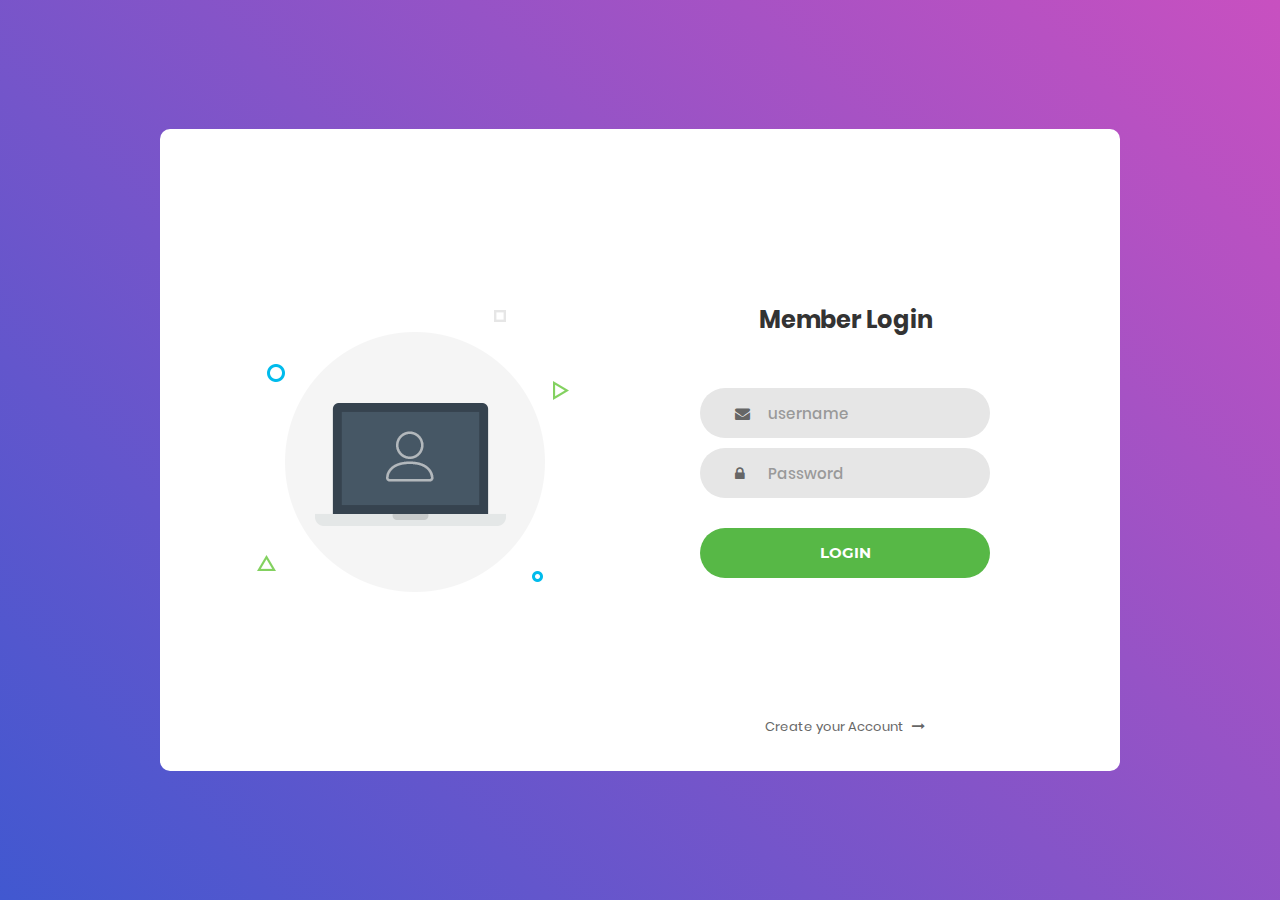
<file: web/index.html>
<!DOCTYPE html>
<html lang="en">
<head>
	<title>Login V1</title>
	<meta charset="UTF-8">
	<meta name="viewport" content="width=device-width, initial-scale=1">
<!--===============================================================================================-->	
	<link rel="icon" type="image/png" href="images/icons/favicon.ico"/>
<!--===============================================================================================-->
	<link rel="stylesheet" type="text/css" href="vendor/bootstrap/css/bootstrap.min.css">
<!--===============================================================================================-->
	<link rel="stylesheet" type="text/css" href="fonts/font-awesome-4.7.0/css/font-awesome.min.css">
<!--===============================================================================================-->
	<link rel="stylesheet" type="text/css" href="vendor/animate/animate.css">
<!--===============================================================================================-->	
	<link rel="stylesheet" type="text/css" href="vendor/css-hamburgers/hamburgers.min.css">
<!--===============================================================================================-->
	<link rel="stylesheet" type="text/css" href="vendor/select2/select2.min.css">
<!--===============================================================================================-->
	<link rel="stylesheet" type="text/css" href="css/util.css">
	<link rel="stylesheet" type="text/css" href="css/main.css">
<!--===============================================================================================-->
</head>
<body>
<!--    <script>
        function myfunc(){
            alert("Not Found");
        }
    </script>-->
	<div class="limiter">
		<div class="container-login100">
			<div class="wrap-login100">
				<div class="login100-pic js-tilt" data-tilt>
					<img src="images/img-01.png" alt="IMG">
				</div>

				<form class="login100-form validate-form" action="loginservlet" method="post">
					<span class="login100-form-title">
						Member Login
					</span>

					<div class="wrap-input100 validate-input" data-validate = "Valid email is required: ex@abc.xyz">
						<input class="input100" type="text" name="usrname" placeholder="username">
						<span class="focus-input100"></span>
						<span class="symbol-input100">
							<i class="fa fa-envelope" aria-hidden="true"></i>
						</span>
					</div>

					<div class="wrap-input100 validate-input" data-validate = "Password is required">
						<input class="input100" type="password" name="pass" placeholder="Password">
						<span class="focus-input100"></span>
						<span class="symbol-input100">
							<i class="fa fa-lock" aria-hidden="true"></i>
						</span>
					</div>
					
					<div class="container-login100-form-btn">
						<button class="login100-form-btn">
							Login
						</button>
					</div>

					

					<div class="text-center p-t-136">
						<a class="txt2" href="signup.html">
							Create your Account
							<i class="fa fa-long-arrow-right m-l-5" aria-hidden="true"></i>
						</a>
					</div>
				</form>
			</div>
		</div>
	</div>
	
	

	
<!--===============================================================================================-->	
	<script src="vendor/jquery/jquery-3.2.1.min.js"></script>
<!--===============================================================================================-->
	<script src="vendor/bootstrap/js/popper.js"></script>
	<script src="vendor/bootstrap/js/bootstrap.min.js"></script>
<!--===============================================================================================-->
	<script src="vendor/select2/select2.min.js"></script>
<!--===============================================================================================-->
	<script src="vendor/tilt/tilt.jquery.min.js"></script>
	<script >
		$('.js-tilt').tilt({
			scale: 1.1
		})
	</script>
<!--===============================================================================================-->
	<script src="js/main.js"></script>

</body>
</html>
</file>
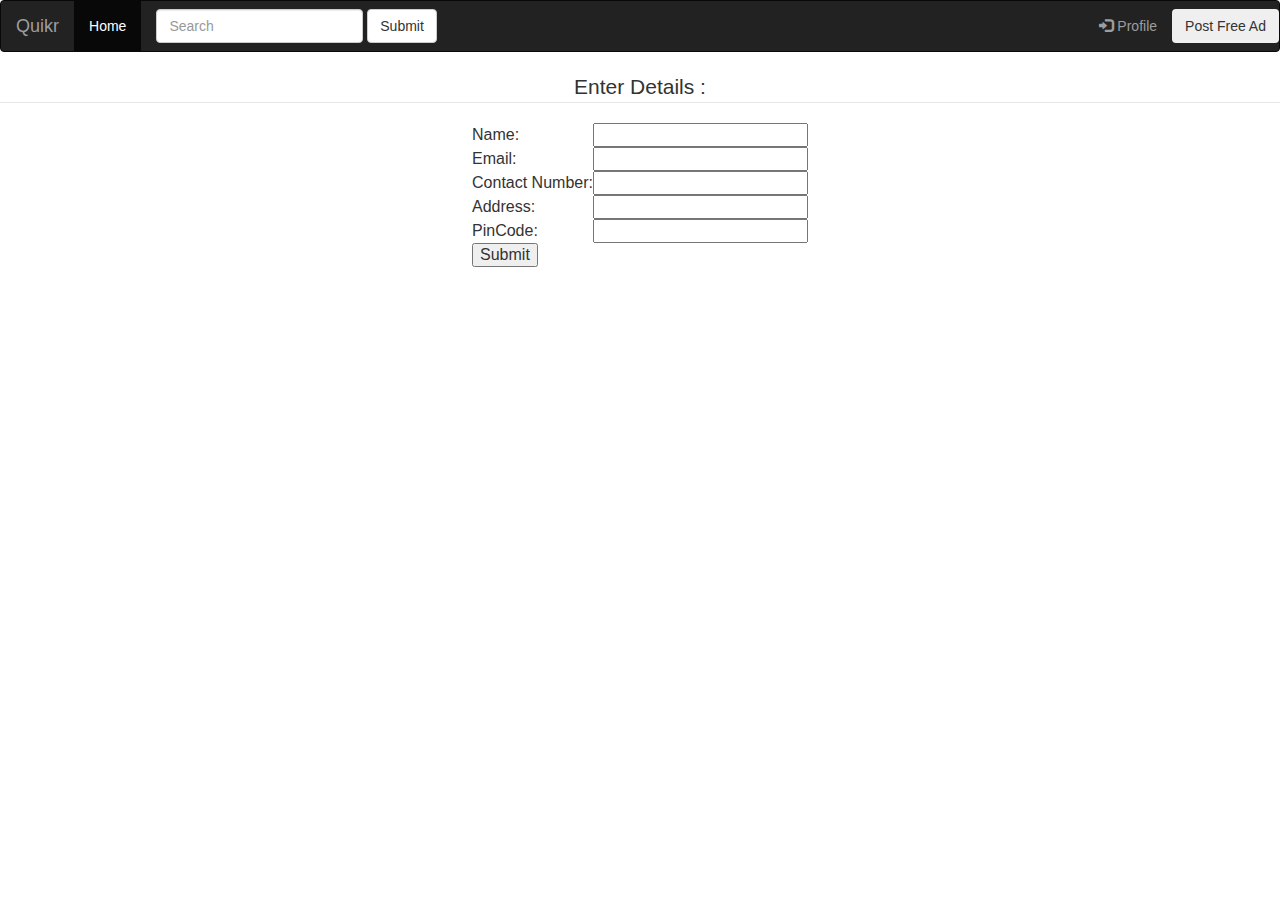
<file: web/buy.html>
<html>
<head>
    <meta charset="utf-8">
    <meta name="viewport" content="width=device-width, initial-scale=1">
    <link rel="stylesheet" href="https://maxcdn.bootstrapcdn.com/bootstrap/3.3.7/css/bootstrap.min.css">
    <script src="https://ajax.googleapis.com/ajax/libs/jquery/3.3.1/jquery.min.js"></script>
    <script src="https://maxcdn.bootstrapcdn.com/bootstrap/3.3.7/js/bootstrap.min.js"></script>
    
    <title>Enter Details</title>
</head>
<body>
<nav class="navbar navbar-inverse">
  <div class="container-fluid">
  
    <div class="navbar-header">
      <a class="navbar-brand" href="#">Quikr</a>
    </div>
	
    <ul class="nav navbar-nav">
        <li class="active"><a href="Main_new.jsp">Home</a></li>
    </ul>
	
	<form class="navbar-form navbar-left" action="/action_page.php" method="post">
    <div class="form-group">
    <input type="text" class="form-control" placeholder="Search" name="search">
	</div>
	<button type="submit" class="btn btn-default">Submit</button>
	</form>
	
	<ul class="nav navbar-nav navbar-right">
    <li><a href="user_profile.jsp"><span class="glyphicon glyphicon-log-in"></span> Profile</a></li>
	<li><button class="btn navbar-btn">Post Free Ad</button></li>
	</ul>
  </div>
</nav>
    
<center>
    <table>
    <form action="buy" method="post">
           
            <tr><legend>Enter Details :</legend></tr>
            <tr><td> Name:</td><td><input type="text" name="cname" required></td></tr>
            <tr><td>Email:</td><td> <input type="text" name="cemail" required></tr>
            <tr><td>Contact Number:</td><td> <input type="text" name="cnum" required></td></tr>
            <tr><td>Address:</td><td><input type="text" name="caddress" required></td></tr>
            <tr><td>PinCode:</td><td><input type="text" name="cpin" required></td></tr>
            <tr><td><input type="submit"></td></tr>
      </form>
    </table>
</center>
</body>
</html>
</file>
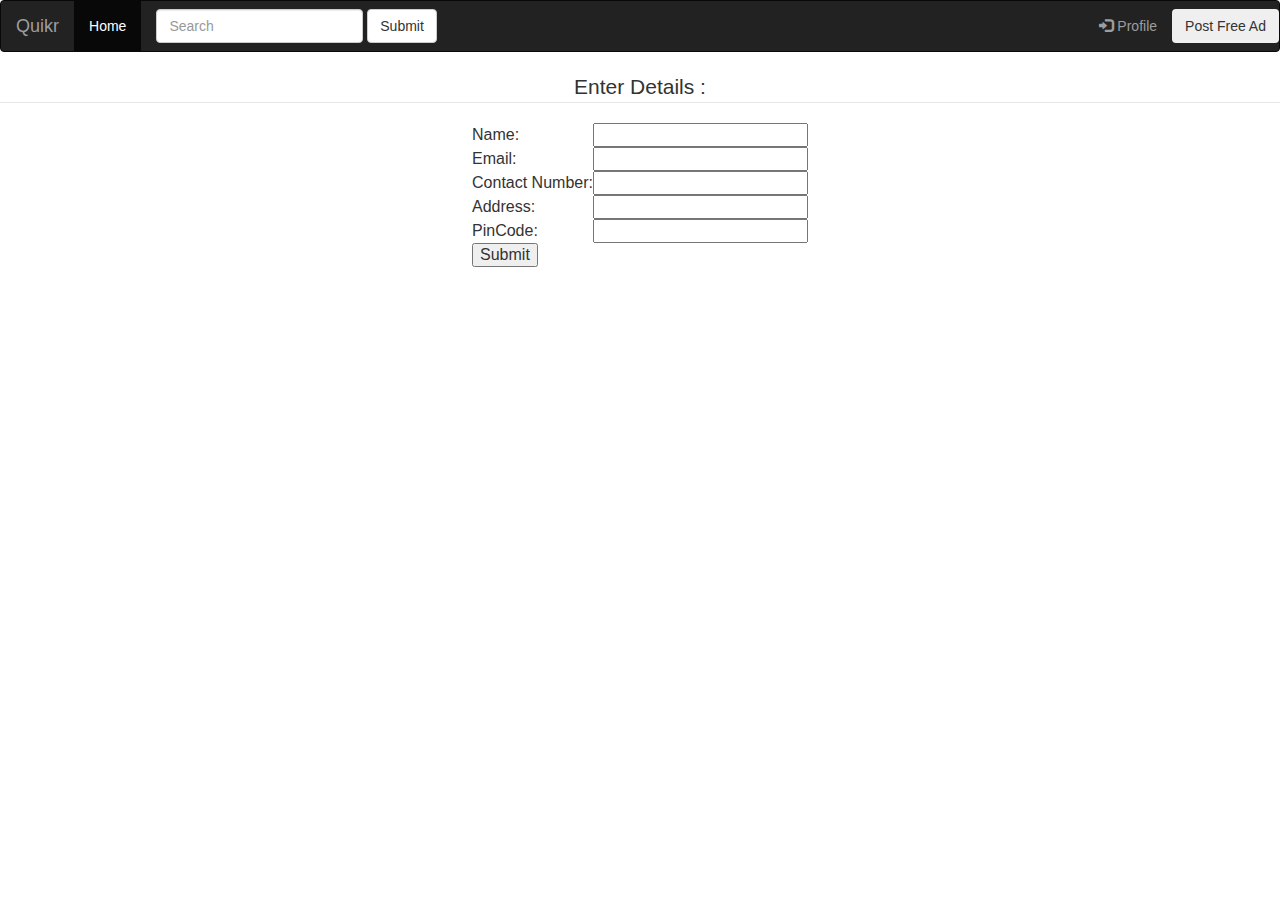
<file: web/buy1.html>
<html>
<head>
    <meta charset="utf-8">
    <meta name="viewport" content="width=device-width, initial-scale=1">
    <link rel="stylesheet" href="https://maxcdn.bootstrapcdn.com/bootstrap/3.3.7/css/bootstrap.min.css">
    <script src="https://ajax.googleapis.com/ajax/libs/jquery/3.3.1/jquery.min.js"></script>
    <script src="https://maxcdn.bootstrapcdn.com/bootstrap/3.3.7/js/bootstrap.min.js"></script>
    
    <title>Enter Details</title>
</head>
<body>
<nav class="navbar navbar-inverse">
  <div class="container-fluid">
  
    <div class="navbar-header">
      <a class="navbar-brand" href="#">Quikr</a>
    </div>
	
    <ul class="nav navbar-nav">
        <li class="active"><a href="MAIN.html">Home</a></li>
    </ul>
	
	<form class="navbar-form navbar-left" action="/action_page.php" method="post">
    <div class="form-group">
    <input type="text" class="form-control" placeholder="Search" name="search">
	</div>
	<button type="submit" class="btn btn-default">Submit</button>
	</form>
	
	<ul class="nav navbar-nav navbar-right">
    <li><a href="user_profile.jsp"><span class="glyphicon glyphicon-log-in"></span> Profile</a></li>
	<li><button class="btn navbar-btn">Post Free Ad</button></li>
	</ul>
  </div>
</nav>
    
<center>
    <table>
    <form action="ThankYou.html" method="post">
           
            <tr><legend>Enter Details :</legend></tr>
            <tr><td> Name:</td><td><input type="text" name="cname" required></td></tr>
            <tr><td>Email:</td><td> <input type="text" name="cemail" required></tr>
            <tr><td>Contact Number:</td><td> <input type="text" name="cnum" required></td></tr>
            <tr><td>Address:</td><td><input type="text" name="caddress" required></td></tr>
            <tr><td>PinCode:</td><td><input type="text" name="cpin" required></td></tr>
            <tr><td><input type="submit"></td></tr>
      </form>
    </table>
</center>
</body>
</html>
</file>
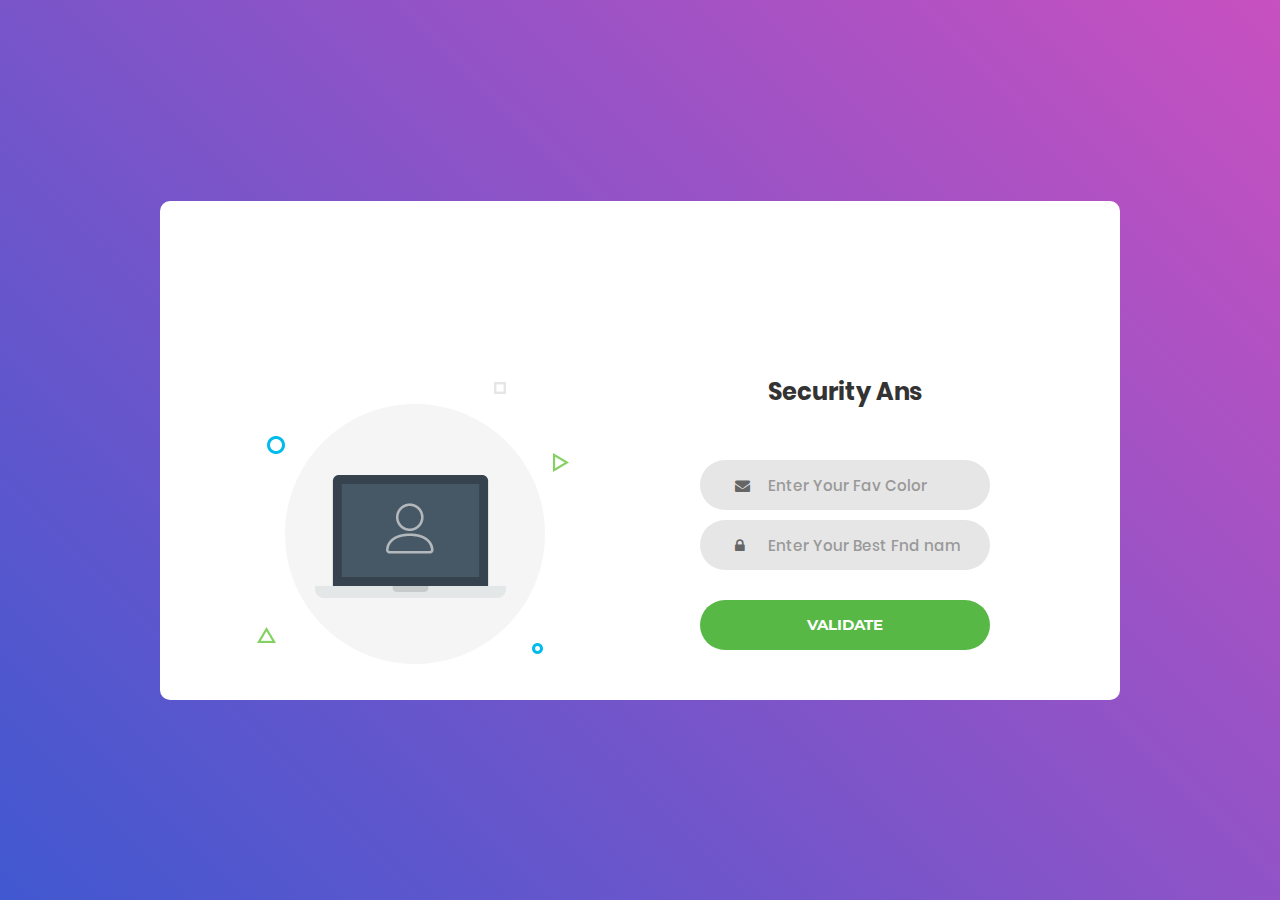
<file: web/forget.html>
<!DOCTYPE html>
<html lang="en">
<head>
	<title>Enter Security Ans</title>
	<meta charset="UTF-8">
	<meta name="viewport" content="width=device-width, initial-scale=1">
<!--===============================================================================================-->	
	<link rel="icon" type="image/png" href="images/icons/favicon.ico"/>
<!--===============================================================================================-->
	<link rel="stylesheet" type="text/css" href="vendor/bootstrap/css/bootstrap.min.css">
<!--===============================================================================================-->
	<link rel="stylesheet" type="text/css" href="fonts/font-awesome-4.7.0/css/font-awesome.min.css">
<!--===============================================================================================-->
	<link rel="stylesheet" type="text/css" href="vendor/animate/animate.css">
<!--===============================================================================================-->	
	<link rel="stylesheet" type="text/css" href="vendor/css-hamburgers/hamburgers.min.css">
<!--===============================================================================================-->
	<link rel="stylesheet" type="text/css" href="vendor/select2/select2.min.css">
<!--===============================================================================================-->
	<link rel="stylesheet" type="text/css" href="css/util.css">
	<link rel="stylesheet" type="text/css" href="css/main.css">
<!--===============================================================================================-->
</head>
<body>
<!--    <script>
        function myfunc(){
            alert("Not Found");
        }
    </script>-->
	<div class="limiter">
		<div class="container-login100">
			<div class="wrap-login100">
				<div class="login100-pic js-tilt" data-tilt>
					<img src="images/img-01.png" alt="IMG">
				</div>

				<form class="login100-form validate-form" action="passrecovery" method="post">
					<span class="login100-form-title">
						Security Ans
					</span>

					<div class="wrap-input100 validate-input" data-validate = "Valid username is rquired">
						<input class="input100" type="text" name="ans1" placeholder="Enter Your Fav Color">
						<span class="focus-input100"></span>
						<span class="symbol-input100">
							<i class="fa fa-envelope" aria-hidden="true"></i>
						</span>
					</div>

					<div class="wrap-input100 validate-input" data-validate = "Password is required">
						<input class="input100" type="password" name="ans2" placeholder="Enter Your Best Fnd name">
						<span class="focus-input100"></span>
						<span class="symbol-input100">
							<i class="fa fa-lock" aria-hidden="true"></i>
						</span>
					</div>
					
					<div class="container-login100-form-btn">
						<button class="login100-form-btn">
							Validate
						</button>
                                        </div>
				</form>
			</div>
		</div>
	</div>
	
	

	
<!--===============================================================================================-->	
	<script src="vendor/jquery/jquery-3.2.1.min.js"></script>
<!--===============================================================================================-->
	<script src="vendor/bootstrap/js/popper.js"></script>
	<script src="vendor/bootstrap/js/bootstrap.min.js"></script>
<!--===============================================================================================-->
	<script src="vendor/select2/select2.min.js"></script>
<!--===============================================================================================-->
	<script src="vendor/tilt/tilt.jquery.min.js"></script>
	<script >
		$('.js-tilt').tilt({
			scale: 1.1
		})
	</script>
<!--===============================================================================================-->
	<script src="js/main.js"></script>

</body>
</html>
</file>
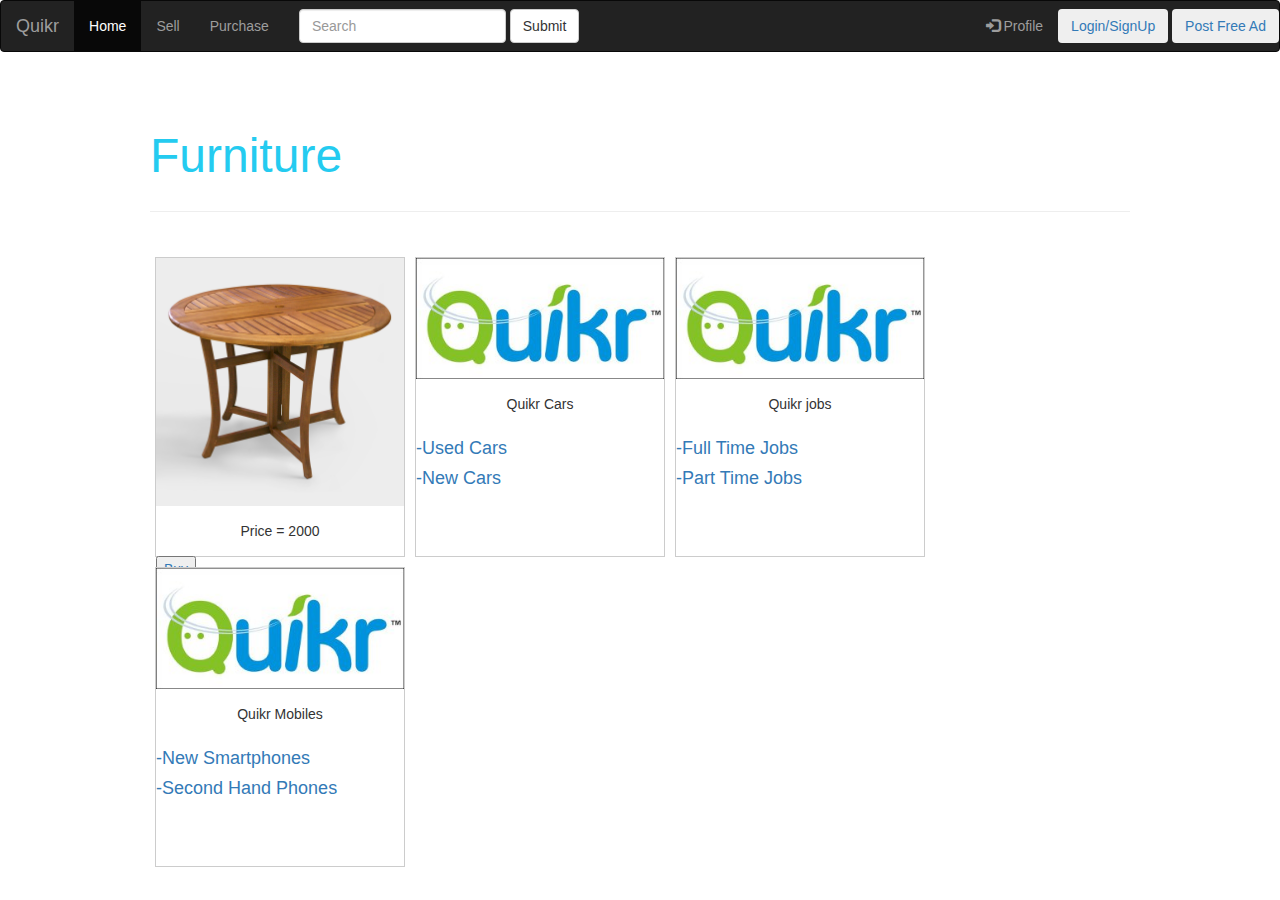
<file: web/furniture.html>
<html>
<head>
<title>Quikr clone</title>
  <meta charset="utf-8">
  <meta name="viewport" content="width=device-width, initial-scale=1">
  <link rel="stylesheet" href="https://maxcdn.bootstrapcdn.com/bootstrap/3.3.7/css/bootstrap.min.css">
  <script src="https://ajax.googleapis.com/ajax/libs/jquery/3.3.1/jquery.min.js"></script>
  <script src="https://maxcdn.bootstrapcdn.com/bootstrap/3.3.7/js/bootstrap.min.js"></script>
  
  <style>
  div.gallery {
    margin: 5px;
    border: 1px solid #ccc;
    float: left;
    width: 250px;
	height : 300px;
}

div.gallery:hover {
    border: 1px solid #777;
}

div.gallery img {
    width: 100%;
    height: auto;
}

div.desc {
    padding: 15px;
    text-align: center;
}
div.spacing {
	padding-top: 50px;
    padding-right: 150px;
    padding-bottom: 50px;
    padding-left: 150px;
	}
div.container
	{
	border-top: 1px solid black;
	border-right: 1px solid black;
	float: left;
    width: 150px;
    padding: 2px;
    height: 100%; 
	}
  </style>
  
</head>
<body>
<nav class="navbar navbar-inverse">
  <div class="container-fluid">
  
    <div class="navbar-header">
      <a class="navbar-brand" href="#">Quikr</a>
    </div>
	
    <ul class="nav navbar-nav">
        <li class="active"><a href="Main_new.jsp">Home</a></li>
      <li><a href="sell_list.html">Sell</a></li>
      <li><a href="purchase.jsp">Purchase</a></li>
    </ul>
	
	<form class="navbar-form navbar-left" action="/action_page.php" method="post">
    <div class="form-group">
    <input type="text" class="form-control" placeholder="Search" name="search">
	</div>
	<button type="submit" class="btn btn-default">Submit</button>
	</form>
	
	<ul class="nav navbar-nav navbar-right">
    <li><a href="user_profile.jsp"><span class="glyphicon glyphicon-log-in"></span> Profile</a></li>
    <li><button class="btn navbar-btn"><a href="index.html">Login/SignUp</a></button>
    <li>&nbsp<button class="btn navbar-btn"><a href="sell_list.html">Post Free Ad</a></button></li>
	</ul>
  </div>
</nav>
  <div class="spacing">
      <font face="sans-serif"  size="12" color="#24CBF0">Furniture </font><br><hr><br>
<div class="gallery"> 
  <img src="images\table.jpg" alt="5Terre" width="600" height="400">
  
  <div class="desc">Price = 2000</div>
  <button><a href="buy.html">Buy</a></button>
</div>

<div class="gallery"> 
  <img src="images\quikr.jpg" alt="5Terre" width="600" height="400">
  
  <div class="desc">Quikr Cars</div>
  <h4><a href ="sell_list.html">-Used Cars</a><h4>   
    <h4><a href ="#">-New Cars</a></h4>
</div>

<div class="gallery"> 
  <img src="images\quikr.jpg" alt="5Terre" width="600" height="400">
  
  <div class="desc">Quikr jobs</div>
  <h4><a href ="sell_list.html">-Full Time Jobs </a></h4>
      <h4> <a href ="#">-Part Time Jobs</a></h4>
</div>

<div class="gallery"> 
  <img src="images\quikr.jpg" alt="5Terre" width="600" height="400">
  
  <div class="desc">Quikr Mobiles</div>
  <h4><a href ="sell_list.html">-New Smartphones</a></h4>
  <h4><a href ="#">-Second Hand Phones</a></h4>
</div>

</div>
</body>
</html>
</file>
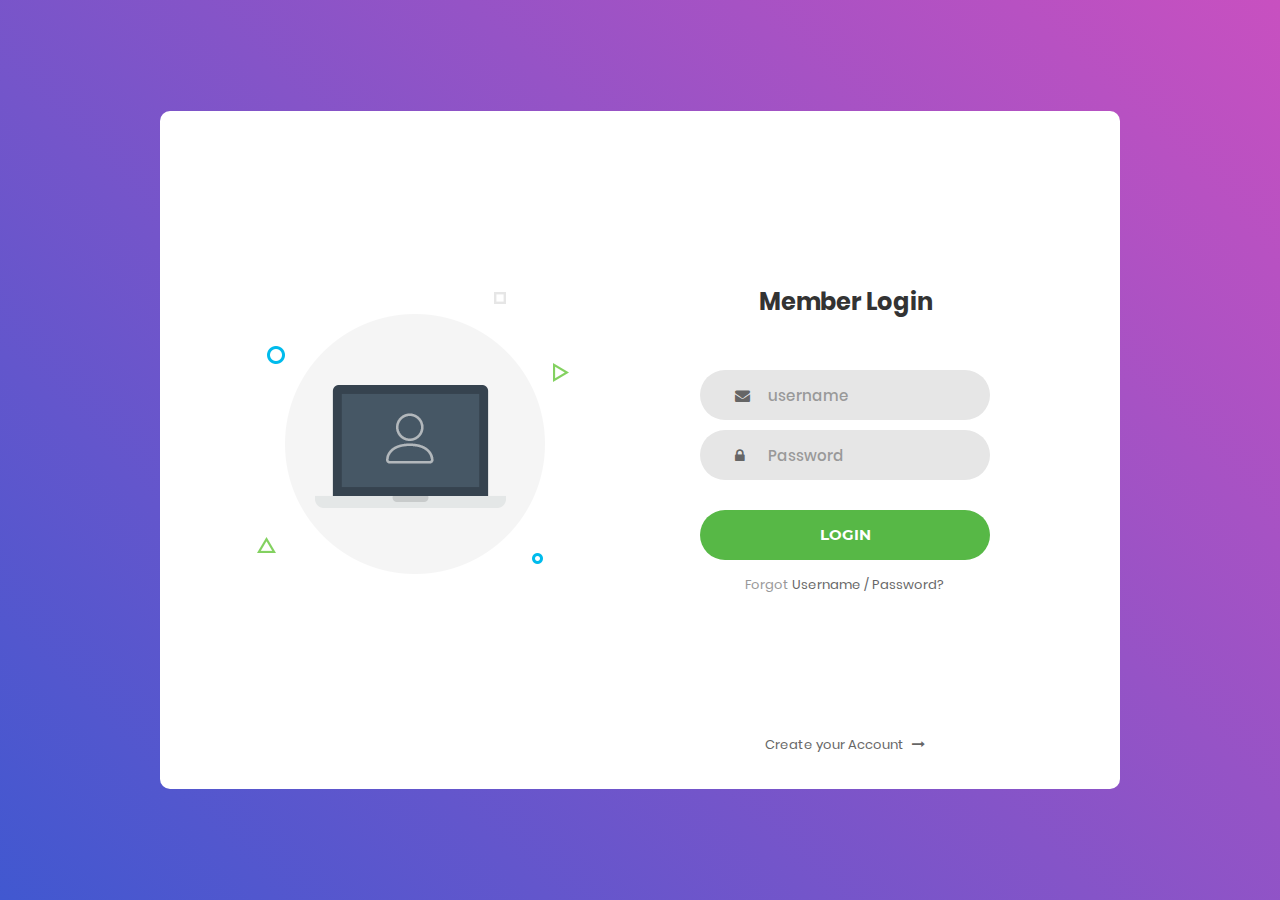
<file: web/index1.html>
<!DOCTYPE html>
<html lang="en">
<head>
	<title>Login to Quikr</title>
	<meta charset="UTF-8">
	<meta name="viewport" content="width=device-width, initial-scale=1">
<!--===============================================================================================-->	
	<link rel="icon" type="image/png" href="images/icons/favicon.ico"/>
<!--===============================================================================================-->
	<link rel="stylesheet" type="text/css" href="vendor/bootstrap/css/bootstrap.min.css">
<!--===============================================================================================-->
	<link rel="stylesheet" type="text/css" href="fonts/font-awesome-4.7.0/css/font-awesome.min.css">
<!--===============================================================================================-->
	<link rel="stylesheet" type="text/css" href="vendor/animate/animate.css">
<!--===============================================================================================-->	
	<link rel="stylesheet" type="text/css" href="vendor/css-hamburgers/hamburgers.min.css">
<!--===============================================================================================-->
	<link rel="stylesheet" type="text/css" href="vendor/select2/select2.min.css">
<!--===============================================================================================-->
	<link rel="stylesheet" type="text/css" href="css/util.css">
	<link rel="stylesheet" type="text/css" href="css/main.css">
<!--===============================================================================================-->
</head>
<body>
<!--    <script>
        function myfunc(){
            alert("Not Found");
        }
    </script>-->
	<div class="limiter">
		<div class="container-login100">
			<div class="wrap-login100">
				<div class="login100-pic js-tilt" data-tilt>
					<img src="images/img-01.png" alt="IMG">
				</div>

				<form class="login100-form validate-form" action="loginservlet" method="post">
					<span class="login100-form-title">
						Member Login
					</span>

					<div class="wrap-input100 validate-input" data-validate = "Valid username is rquired">
						<input class="input100" type="text" name="usrname" placeholder="username">
						<span class="focus-input100"></span>
						<span class="symbol-input100">
							<i class="fa fa-envelope" aria-hidden="true"></i>
						</span>
					</div>

					<div class="wrap-input100 validate-input" data-validate = "Password is required">
						<input class="input100" type="password" name="pass" placeholder="Password">
						<span class="focus-input100"></span>
						<span class="symbol-input100">
							<i class="fa fa-lock" aria-hidden="true"></i>
						</span>
					</div>
					
					<div class="container-login100-form-btn">
						<button class="login100-form-btn">
							Login
						</button>
					</div>

					

					<div class="text-center p-t-12">
						<span class="txt1">
							Forgot
						</span>
						<a class="txt2" href="forget.html">
							Username / Password?
						</a>
					</div>

					<div class="text-center p-t-136">
						<a class="txt2" href="signup.html">
							Create your Account
							<i class="fa fa-long-arrow-right m-l-5" aria-hidden="true"></i>
						</a>
					</div>
				</form>
			</div>
		</div>
	</div>
	
	

	
<!--===============================================================================================-->	
	<script src="vendor/jquery/jquery-3.2.1.min.js"></script>
<!--===============================================================================================-->
	<script src="vendor/bootstrap/js/popper.js"></script>
	<script src="vendor/bootstrap/js/bootstrap.min.js"></script>
<!--===============================================================================================-->
	<script src="vendor/select2/select2.min.js"></script>
<!--===============================================================================================-->
	<script src="vendor/tilt/tilt.jquery.min.js"></script>
	<script >
		$('.js-tilt').tilt({
			scale: 1.1
		})
	</script>
<!--===============================================================================================-->
	<script src="js/main.js"></script>

</body>
</html>
</file>
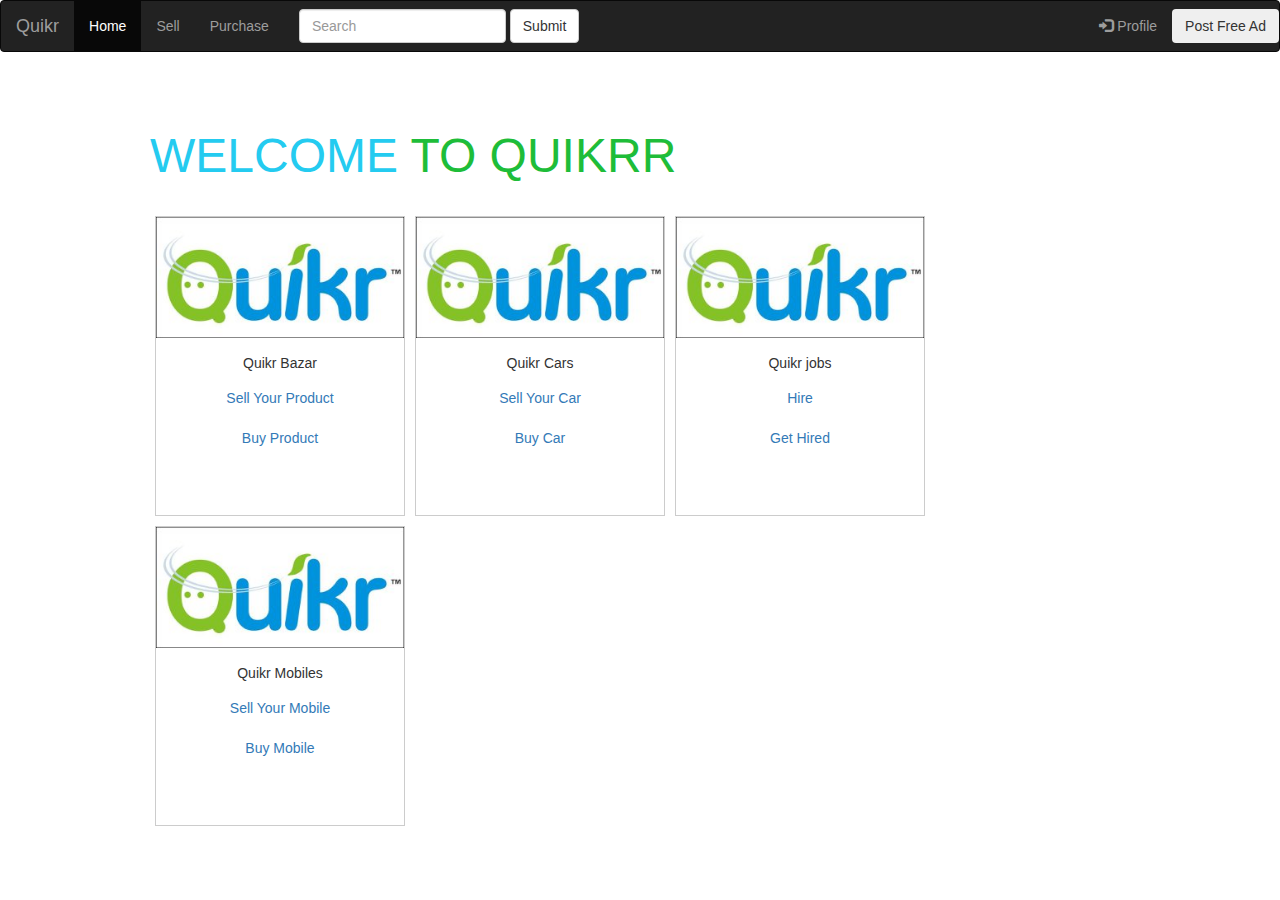
<file: web/MAIN.html>
<html>
<head>
<title>Quikr clone</title>
  <meta charset="utf-8">
  <meta name="viewport" content="width=device-width, initial-scale=1">
  <link rel="stylesheet" href="https://maxcdn.bootstrapcdn.com/bootstrap/3.3.7/css/bootstrap.min.css">
  <script src="https://ajax.googleapis.com/ajax/libs/jquery/3.3.1/jquery.min.js"></script>
  <script src="https://maxcdn.bootstrapcdn.com/bootstrap/3.3.7/js/bootstrap.min.js"></script>
  
  <style>
  div.gallery {
    margin: 5px;
    border: 1px solid #ccc;
    float: left;
    width: 250px;
	height : 300px;
}

div.gallery:hover {
    border: 1px solid #777;
}

div.gallery img {
    width: 100%;
    height: auto;
}

div.desc {
    padding: 15px;
    text-align: center;
}
div.spacing {
	padding-top: 50px;
    padding-right: 150px;
    padding-bottom: 50px;
    padding-left: 150px;
	}
  </style>
  
</head>
<body>
<nav class="navbar navbar-inverse">
  <div class="container-fluid">
  
    <div class="navbar-header">
      <a class="navbar-brand" href="#">Quikr</a>
    </div>
	
    <ul class="nav navbar-nav">
        <li class="active"><a href="MAIN.html">Home</a></li>
      <li><a href="sell_list.html">Sell</a></li>
      <li><a href="purchase.jsp">Purchase</a></li>
    </ul>
	
	<form class="navbar-form navbar-left" action="/action_page.php" method="post">
    <div class="form-group">
    <input type="text" class="form-control" placeholder="Search" name="search">
	</div>
	<button type="submit" class="btn btn-default">Submit</button>
	</form>
	
	<ul class="nav navbar-nav navbar-right">
    <li><a href="user_profile.jsp"><span class="glyphicon glyphicon-log-in"></span> Profile</a></li>
	<li><button class="btn navbar-btn">Post Free Ad</button></li>
	</ul>
  </div>
</nav>
  <div class="spacing">
  
	<font face="sans-serif"  size="12" color="#24CBF0">WELCOME </font>
	<font face="sans-serif"  size="8" color="#1EBD39">TO QUIKRR</font><br><br>
<div class="gallery"> 
  <img src="images\quikr.jpg" alt="5Terre" width="600" height="400">
  </a>
  <div class="desc">Quikr Bazar</div>
  <center><a href ="sell_list.html">Sell Your Product</a><br><br>
  <a href ="purchase.jsp">Buy Product</a></center>
</div>

<div class="gallery"> 
  <img src="images\quikr.jpg" alt="5Terre" width="600" height="400">
  </a>
  <div class="desc">Quikr Cars</div>
  <center><a href ="sell_list.html">Sell Your Car</a><br><br>
  <a href ="#">Buy Car</a></center>
</div>

<div class="gallery"> 
  <img src="images\quikr.jpg" alt="5Terre" width="600" height="400">
  </a>
  <div class="desc">Quikr jobs</div>
  <center><a href ="sell_list.html">Hire </a><br><br>
  <a href ="#">Get Hired</a></center>
</div>

<div class="gallery"> 
  <img src="images\quikr.jpg" alt="5Terre" width="600" height="400">
  </a>
  <div class="desc">Quikr Mobiles</div>
  <center><a href ="sell_list.html">Sell Your Mobile</a><br><br>
  <a href ="#">Buy Mobile</a></center>
</div>

</div>
</body>
</html>
</file>
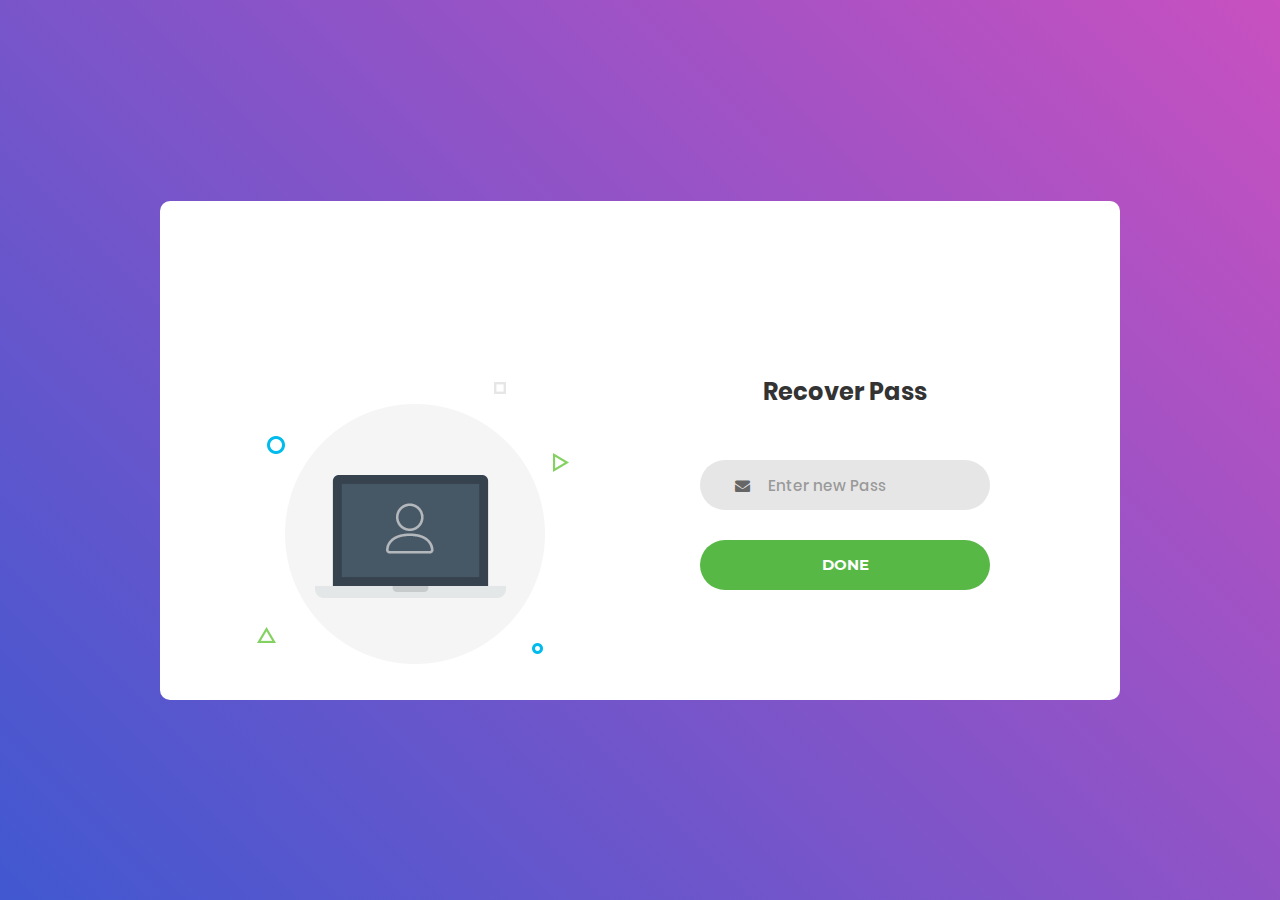
<file: web/passrecovery.html>
<!DOCTYPE html>
<!--
To change this license header, choose License Headers in Project Properties.
To change this template file, choose Tools | Templates
and open the template in the editor.
-->
<html lang="en">
<head>
	<title>Enter Security Ans</title>
	<meta charset="UTF-8">
	<meta name="viewport" content="width=device-width, initial-scale=1">
<!--===============================================================================================-->	
	<link rel="icon" type="image/png" href="images/icons/favicon.ico"/>
<!--===============================================================================================-->
	<link rel="stylesheet" type="text/css" href="vendor/bootstrap/css/bootstrap.min.css">
<!--===============================================================================================-->
	<link rel="stylesheet" type="text/css" href="fonts/font-awesome-4.7.0/css/font-awesome.min.css">
<!--===============================================================================================-->
	<link rel="stylesheet" type="text/css" href="vendor/animate/animate.css">
<!--===============================================================================================-->	
	<link rel="stylesheet" type="text/css" href="vendor/css-hamburgers/hamburgers.min.css">
<!--===============================================================================================-->
	<link rel="stylesheet" type="text/css" href="vendor/select2/select2.min.css">
<!--===============================================================================================-->
	<link rel="stylesheet" type="text/css" href="css/util.css">
	<link rel="stylesheet" type="text/css" href="css/main.css">
<!--===============================================================================================-->
</head>
<body>
<div class="limiter">
		<div class="container-login100">
			<div class="wrap-login100">
				<div class="login100-pic js-tilt" data-tilt>
					<img src="images/img-01.png" alt="IMG">
				</div>

				<form class="login100-form validate-form" action="passrecovery.jsp" method="post">
					<span class="login100-form-title">
						Recover Pass
					</span>

					<div class="wrap-input100 validate-input" data-validate = "Valid username is rquired">
						<input class="input100" type="text" name="newpass" placeholder="Enter new Pass">
						<span class="focus-input100"></span>
						<span class="symbol-input100">
							<i class="fa fa-envelope" aria-hidden="true"></i>
						</span>
					</div>

	
					
					<div class="container-login100-form-btn">
						<button class="login100-form-btn">
							Done
						</button>
                                        </div>
				</form>
			</div>
		</div>
	</div>
	
	

	
<!--===============================================================================================-->	
	<script src="vendor/jquery/jquery-3.2.1.min.js"></script>
<!--===============================================================================================-->
	<script src="vendor/bootstrap/js/popper.js"></script>
	<script src="vendor/bootstrap/js/bootstrap.min.js"></script>
<!--===============================================================================================-->
	<script src="vendor/select2/select2.min.js"></script>
<!--===============================================================================================-->
	<script src="vendor/tilt/tilt.jquery.min.js"></script>
	<script >
		$('.js-tilt').tilt({
			scale: 1.1
		})
	</script>
<!--===============================================================================================-->
	<script src="js/main.js"></script>

</body>
</html>
</file>
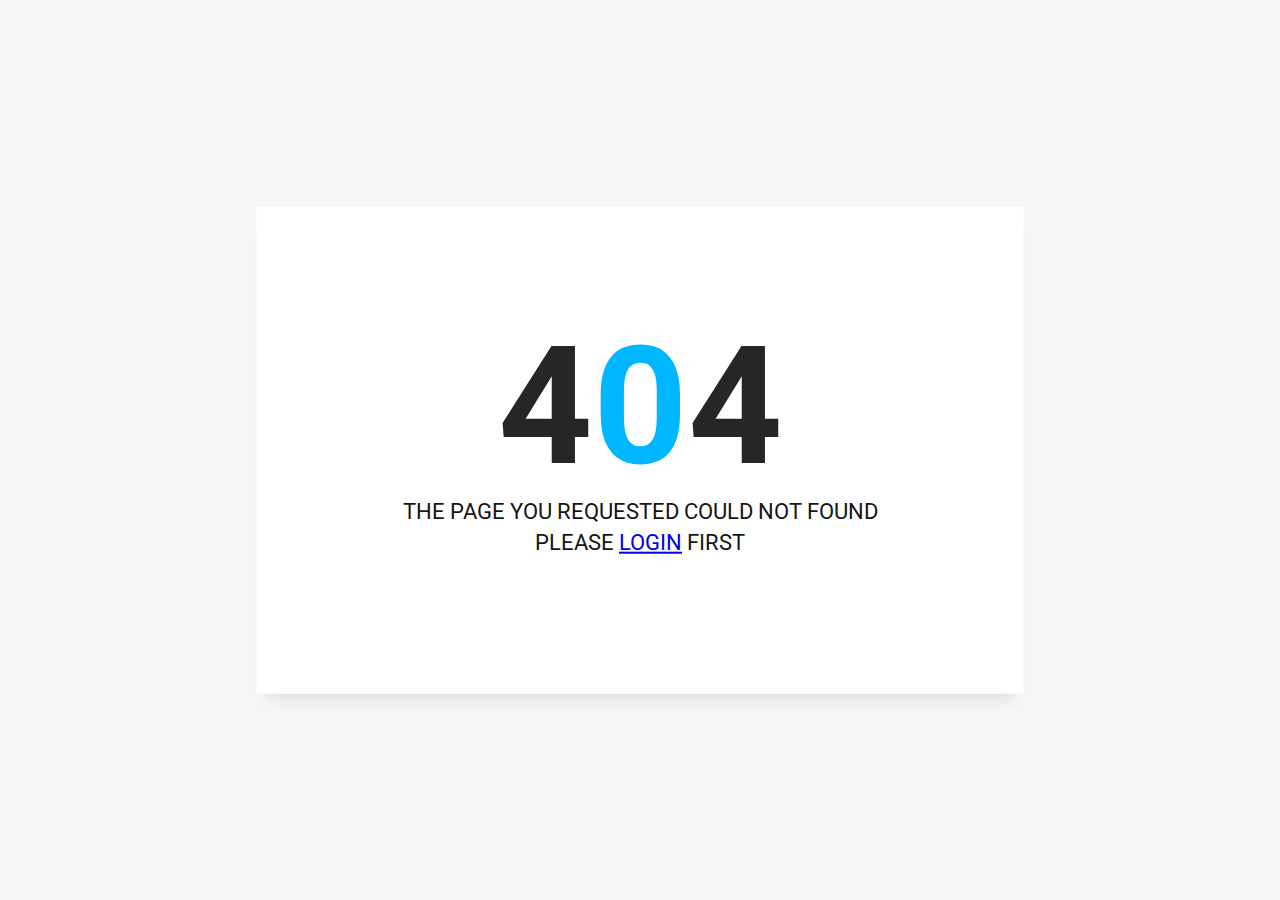
<file: web/pleaselogin.html>
<!DOCTYPE html>
<html lang="en">

<head>
	<meta charset="utf-8">
	<meta http-equiv="X-UA-Compatible" content="IE=edge">
	<meta name="viewport" content="width=device-width, initial-scale=1">
	<!-- The above 3 meta tags *must* come first in the head; any other head content must come *after* these tags -->

	<title>Please Login First</title>

	<!-- Google font -->
	<link href="https://fonts.googleapis.com/css?family=Roboto:400,700" rel="stylesheet">

	<!-- Custom stlylesheet -->
	<link type="text/css" rel="stylesheet" href="css/style.css" />

	<!-- HTML5 shim and Respond.js for IE8 support of HTML5 elements and media queries -->
	<!-- WARNING: Respond.js doesn't work if you view the page via file:// -->
	<!--[if lt IE 9]>
		  <script src="https://oss.maxcdn.com/html5shiv/3.7.3/html5shiv.min.js"></script>
		  <script src="https://oss.maxcdn.com/respond/1.4.2/respond.min.js"></script>
		<![endif]-->

</head>

<body>

	<div id="notfound">
		<div class="notfound">
			<div class="notfound-404">
				<h1>4<span>0</span>4</h1>
			</div>
                    <h2>the page you requested could not found<br>Please <a href = "index1.html">Login</a> First</h2>
<!--			<form class="notfound-search">
                                
			</form>-->
		</div>
	</div>

</body><!-- This templates was made by Colorlib (https://colorlib.com) -->

</html>
</file>
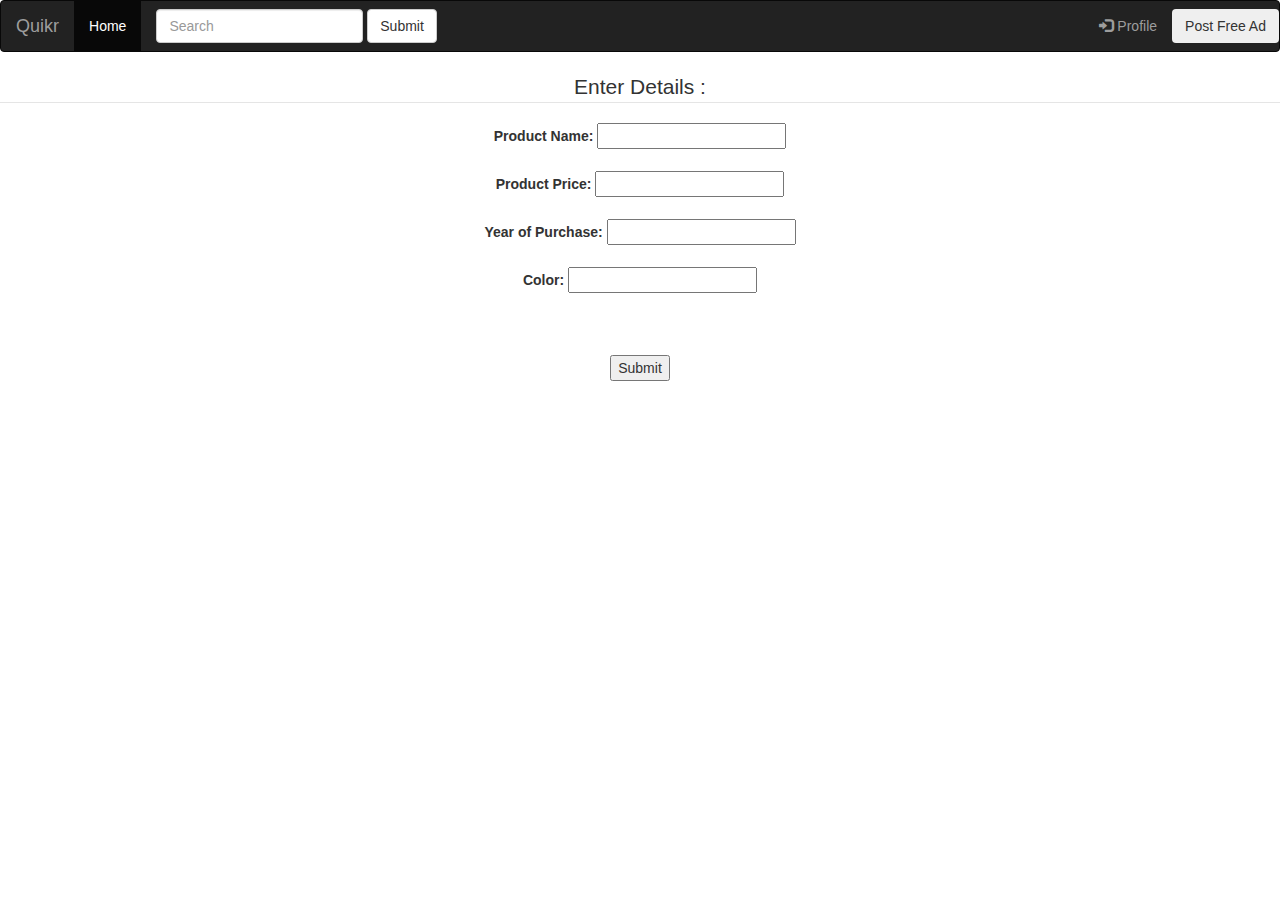
<file: web/sell_list.html>
<html>
<head>
    <meta charset="utf-8">
    <meta name="viewport" content="width=device-width, initial-scale=1">
    <link rel="stylesheet" href="https://maxcdn.bootstrapcdn.com/bootstrap/3.3.7/css/bootstrap.min.css">
    <script src="https://ajax.googleapis.com/ajax/libs/jquery/3.3.1/jquery.min.js"></script>
    <script src="https://maxcdn.bootstrapcdn.com/bootstrap/3.3.7/js/bootstrap.min.js"></script>
</head>
<body>
<nav class="navbar navbar-inverse">
  <div class="container-fluid">
  
    <div class="navbar-header">
      <a class="navbar-brand" href="#">Quikr</a>
    </div>
	
    <ul class="nav navbar-nav">
        <li class="active"><a href="MAIN.html">Home</a></li>
    </ul>
	
	<form class="navbar-form navbar-left" action="/action_page.php" method="post">
    <div class="form-group">
    <input type="text" class="form-control" placeholder="Search" name="search">
	</div>
	<button type="submit" class="btn btn-default">Submit</button>
	</form>
	
	<ul class="nav navbar-nav navbar-right">
    <li><a href="user_profile.jsp"><span class="glyphicon glyphicon-log-in"></span> Profile</a></li>
	<li><button class="btn navbar-btn">Post Free Ad</button></li>
	</ul>
  </div>
</nav>
    
<center>
    <table>
    <form action="sell_list" method="post">
        <fieldset>      
            <legend>Enter Details :</legend>
   <label>Product Name:</label> <input type="text" name="p_name" required><br><br>
   <label>Product Price:</label> <input type="text" name="p_price" required><br><br>
   <label>Year of Purchase:</label> <input type="text" name="p_yop" required><br><br>
   <label>Color:</label> <input type="" name="p_color" required><br><br>
  
    <br><br>
    <input type="submit">
        </fieldset>
</form>
    </table>
</center>
</body>
</html>
</file>
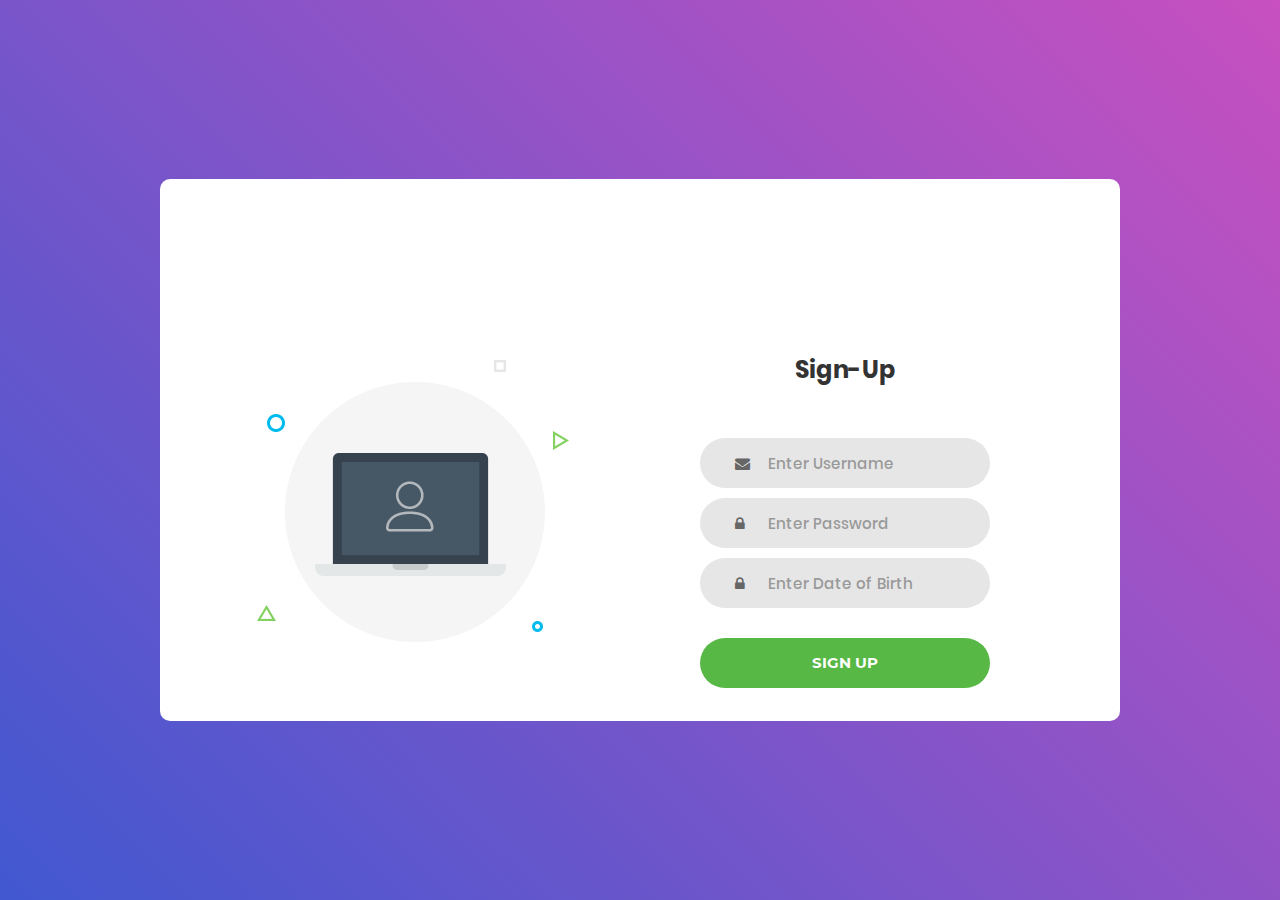
<file: web/signup.html>
<!DOCTYPE html>
<html lang="en">
<head>
	<title>Login V1</title>
	<meta charset="UTF-8">
	<meta name="viewport" content="width=device-width, initial-scale=1">
<!--===============================================================================================-->	
	<link rel="icon" type="image/png" href="images/icons/favicon.ico"/>
<!--===============================================================================================-->
	<link rel="stylesheet" type="text/css" href="vendor/bootstrap/css/bootstrap.min.css">
<!--===============================================================================================-->
	<link rel="stylesheet" type="text/css" href="fonts/font-awesome-4.7.0/css/font-awesome.min.css">
<!--===============================================================================================-->
	<link rel="stylesheet" type="text/css" href="vendor/animate/animate.css">
<!--===============================================================================================-->	
	<link rel="stylesheet" type="text/css" href="vendor/css-hamburgers/hamburgers.min.css">
<!--===============================================================================================-->
	<link rel="stylesheet" type="text/css" href="vendor/select2/select2.min.css">
<!--===============================================================================================-->
	<link rel="stylesheet" type="text/css" href="css/util.css">
	<link rel="stylesheet" type="text/css" href="css/main.css">
<!--===============================================================================================-->
</head>
<body>
<!--    <script>
        function myfunc(){
            alert("Not Found");
        }
    </script>-->
	<div class="limiter">
		<div class="container-login100">
			<div class="wrap-login100">
				<div class="login100-pic js-tilt" data-tilt>
					<img src="images/img-01.png" alt="IMG">
				</div>

				<form class="login100-form validate-form" action="signupservlet" method="post">
					<span class="login100-form-title">
						Sign-Up
					</span>

					<div class="wrap-input100 validate-input" data-validate = "Valid email is required: ex@abc.xyz">
						<input class="input100" type="text" name="sign_name" placeholder="Enter Username">
						<span class="focus-input100"></span>
						<span class="symbol-input100">
							<i class="fa fa-envelope" aria-hidden="true"></i>
						</span>
					</div>

					<div class="wrap-input100 validate-input" data-validate = "Password is required">
						<input class="input100" type="password" name="sign_pass" placeholder="Enter Password">
						<span class="focus-input100"></span>
						<span class="symbol-input100">
							<i class="fa fa-lock" aria-hidden="true"></i>
						</span>
					</div>
                                    
					<div class="wrap-input100 validate-input" data-validate = "Password is required">
						<input class="input100" type="text" name="sign_dob" placeholder="Enter Date of Birth">
						<span class="focus-input100"></span>
						<span class="symbol-input100">
							<i class="fa fa-lock" aria-hidden="true"></i>
						</span>
					</div>
					
					<div class="container-login100-form-btn">
						<button class="login100-form-btn">
							Sign Up
						</button>
					</div>

				</form>
			</div>
		</div>
	</div>
	
	

	
<!--===============================================================================================-->	
	<script src="vendor/jquery/jquery-3.2.1.min.js"></script>
<!--===============================================================================================-->
	<script src="vendor/bootstrap/js/popper.js"></script>
	<script src="vendor/bootstrap/js/bootstrap.min.js"></script>
<!--===============================================================================================-->
	<script src="vendor/select2/select2.min.js"></script>
<!--===============================================================================================-->
	<script src="vendor/tilt/tilt.jquery.min.js"></script>
	<script >
		$('.js-tilt').tilt({
			scale: 1.1
		})
	</script>
<!--===============================================================================================-->
	<script src="js/main.js"></script>

</body>
</html>
</file>
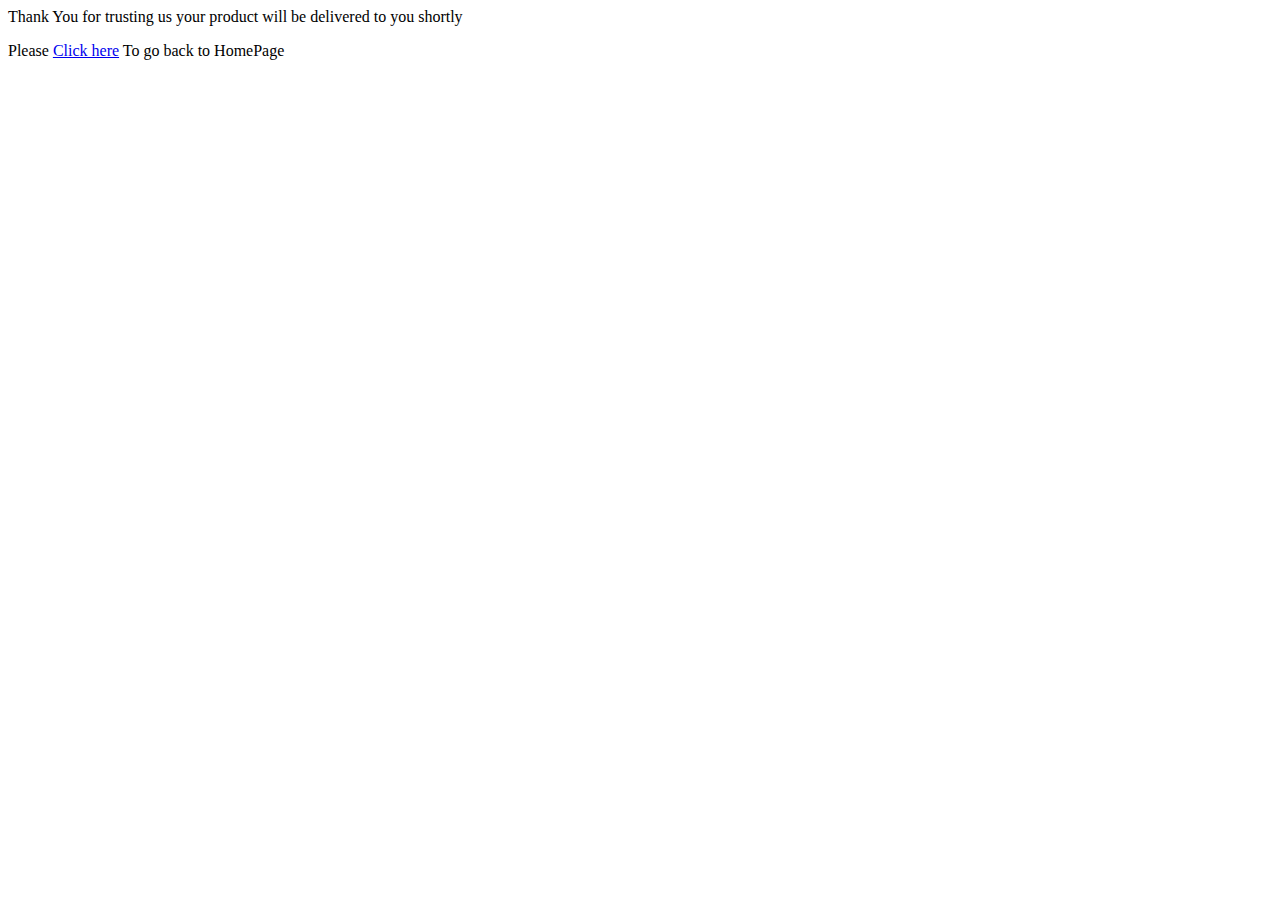
<file: web/ThankYou.html>
<html>
    <head>
        <title>ThankYou</title>
        <meta charset="UTF-8">
        <meta name="viewport" content="width=device-width, initial-scale=1.0">
    </head>
    <body>
        <div>Thank You for trusting us your product will be delivered to you shortly</div>
        <p>Please <a href = "Main_new.jsp">Click here</a> To go back to HomePage</p>
    </body>
</html>
</file>
<file: web/css/util.css>
/*[ FONT SIZE ]
///////////////////////////////////////////////////////////
*/
.fs-1 {font-size: 1px;}
.fs-2 {font-size: 2px;}
.fs-3 {font-size: 3px;}
.fs-4 {font-size: 4px;}
.fs-5 {font-size: 5px;}
.fs-6 {font-size: 6px;}
.fs-7 {font-size: 7px;}
.fs-8 {font-size: 8px;}
.fs-9 {font-size: 9px;}
.fs-10 {font-size: 10px;}
.fs-11 {font-size: 11px;}
.fs-12 {font-size: 12px;}
.fs-13 {font-size: 13px;}
.fs-14 {font-size: 14px;}
.fs-15 {font-size: 15px;}
.fs-16 {font-size: 16px;}
.fs-17 {font-size: 17px;}
.fs-18 {font-size: 18px;}
.fs-19 {font-size: 19px;}
.fs-20 {font-size: 20px;}
.fs-21 {font-size: 21px;}
.fs-22 {font-size: 22px;}
.fs-23 {font-size: 23px;}
.fs-24 {font-size: 24px;}
.fs-25 {font-size: 25px;}
.fs-26 {font-size: 26px;}
.fs-27 {font-size: 27px;}
.fs-28 {font-size: 28px;}
.fs-29 {font-size: 29px;}
.fs-30 {font-size: 30px;}
.fs-31 {font-size: 31px;}
.fs-32 {font-size: 32px;}
.fs-33 {font-size: 33px;}
.fs-34 {font-size: 34px;}
.fs-35 {font-size: 35px;}
.fs-36 {font-size: 36px;}
.fs-37 {font-size: 37px;}
.fs-38 {font-size: 38px;}
.fs-39 {font-size: 39px;}
.fs-40 {font-size: 40px;}
.fs-41 {font-size: 41px;}
.fs-42 {font-size: 42px;}
.fs-43 {font-size: 43px;}
.fs-44 {font-size: 44px;}
.fs-45 {font-size: 45px;}
.fs-46 {font-size: 46px;}
.fs-47 {font-size: 47px;}
.fs-48 {font-size: 48px;}
.fs-49 {font-size: 49px;}
.fs-50 {font-size: 50px;}
.fs-51 {font-size: 51px;}
.fs-52 {font-size: 52px;}
.fs-53 {font-size: 53px;}
.fs-54 {font-size: 54px;}
.fs-55 {font-size: 55px;}
.fs-56 {font-size: 56px;}
.fs-57 {font-size: 57px;}
.fs-58 {font-size: 58px;}
.fs-59 {font-size: 59px;}
.fs-60 {font-size: 60px;}
.fs-61 {font-size: 61px;}
.fs-62 {font-size: 62px;}
.fs-63 {font-size: 63px;}
.fs-64 {font-size: 64px;}
.fs-65 {font-size: 65px;}
.fs-66 {font-size: 66px;}
.fs-67 {font-size: 67px;}
.fs-68 {font-size: 68px;}
.fs-69 {font-size: 69px;}
.fs-70 {font-size: 70px;}
.fs-71 {font-size: 71px;}
.fs-72 {font-size: 72px;}
.fs-73 {font-size: 73px;}
.fs-74 {font-size: 74px;}
.fs-75 {font-size: 75px;}
.fs-76 {font-size: 76px;}
.fs-77 {font-size: 77px;}
.fs-78 {font-size: 78px;}
.fs-79 {font-size: 79px;}
.fs-80 {font-size: 80px;}
.fs-81 {font-size: 81px;}
.fs-82 {font-size: 82px;}
.fs-83 {font-size: 83px;}
.fs-84 {font-size: 84px;}
.fs-85 {font-size: 85px;}
.fs-86 {font-size: 86px;}
.fs-87 {font-size: 87px;}
.fs-88 {font-size: 88px;}
.fs-89 {font-size: 89px;}
.fs-90 {font-size: 90px;}
.fs-91 {font-size: 91px;}
.fs-92 {font-size: 92px;}
.fs-93 {font-size: 93px;}
.fs-94 {font-size: 94px;}
.fs-95 {font-size: 95px;}
.fs-96 {font-size: 96px;}
.fs-97 {font-size: 97px;}
.fs-98 {font-size: 98px;}
.fs-99 {font-size: 99px;}
.fs-100 {font-size: 100px;}
.fs-101 {font-size: 101px;}
.fs-102 {font-size: 102px;}
.fs-103 {font-size: 103px;}
.fs-104 {font-size: 104px;}
.fs-105 {font-size: 105px;}
.fs-106 {font-size: 106px;}
.fs-107 {font-size: 107px;}
.fs-108 {font-size: 108px;}
.fs-109 {font-size: 109px;}
.fs-110 {font-size: 110px;}
.fs-111 {font-size: 111px;}
.fs-112 {font-size: 112px;}
.fs-113 {font-size: 113px;}
.fs-114 {font-size: 114px;}
.fs-115 {font-size: 115px;}
.fs-116 {font-size: 116px;}
.fs-117 {font-size: 117px;}
.fs-118 {font-size: 118px;}
.fs-119 {font-size: 119px;}
.fs-120 {font-size: 120px;}
.fs-121 {font-size: 121px;}
.fs-122 {font-size: 122px;}
.fs-123 {font-size: 123px;}
.fs-124 {font-size: 124px;}
.fs-125 {font-size: 125px;}
.fs-126 {font-size: 126px;}
.fs-127 {font-size: 127px;}
.fs-128 {font-size: 128px;}
.fs-129 {font-size: 129px;}
.fs-130 {font-size: 130px;}
.fs-131 {font-size: 131px;}
.fs-132 {font-size: 132px;}
.fs-133 {font-size: 133px;}
.fs-134 {font-size: 134px;}
.fs-135 {font-size: 135px;}
.fs-136 {font-size: 136px;}
.fs-137 {font-size: 137px;}
.fs-138 {font-size: 138px;}
.fs-139 {font-size: 139px;}
.fs-140 {font-size: 140px;}
.fs-141 {font-size: 141px;}
.fs-142 {font-size: 142px;}
.fs-143 {font-size: 143px;}
.fs-144 {font-size: 144px;}
.fs-145 {font-size: 145px;}
.fs-146 {font-size: 146px;}
.fs-147 {font-size: 147px;}
.fs-148 {font-size: 148px;}
.fs-149 {font-size: 149px;}
.fs-150 {font-size: 150px;}
.fs-151 {font-size: 151px;}
.fs-152 {font-size: 152px;}
.fs-153 {font-size: 153px;}
.fs-154 {font-size: 154px;}
.fs-155 {font-size: 155px;}
.fs-156 {font-size: 156px;}
.fs-157 {font-size: 157px;}
.fs-158 {font-size: 158px;}
.fs-159 {font-size: 159px;}
.fs-160 {font-size: 160px;}
.fs-161 {font-size: 161px;}
.fs-162 {font-size: 162px;}
.fs-163 {font-size: 163px;}
.fs-164 {font-size: 164px;}
.fs-165 {font-size: 165px;}
.fs-166 {font-size: 166px;}
.fs-167 {font-size: 167px;}
.fs-168 {font-size: 168px;}
.fs-169 {font-size: 169px;}
.fs-170 {font-size: 170px;}
.fs-171 {font-size: 171px;}
.fs-172 {font-size: 172px;}
.fs-173 {font-size: 173px;}
.fs-174 {font-size: 174px;}
.fs-175 {font-size: 175px;}
.fs-176 {font-size: 176px;}
.fs-177 {font-size: 177px;}
.fs-178 {font-size: 178px;}
.fs-179 {font-size: 179px;}
.fs-180 {font-size: 180px;}
.fs-181 {font-size: 181px;}
.fs-182 {font-size: 182px;}
.fs-183 {font-size: 183px;}
.fs-184 {font-size: 184px;}
.fs-185 {font-size: 185px;}
.fs-186 {font-size: 186px;}
.fs-187 {font-size: 187px;}
.fs-188 {font-size: 188px;}
.fs-189 {font-size: 189px;}
.fs-190 {font-size: 190px;}
.fs-191 {font-size: 191px;}
.fs-192 {font-size: 192px;}
.fs-193 {font-size: 193px;}
.fs-194 {font-size: 194px;}
.fs-195 {font-size: 195px;}
.fs-196 {font-size: 196px;}
.fs-197 {font-size: 197px;}
.fs-198 {font-size: 198px;}
.fs-199 {font-size: 199px;}
.fs-200 {font-size: 200px;}

/*[ PADDING ]
///////////////////////////////////////////////////////////
*/
.p-t-0 {padding-top: 0px;}
.p-t-1 {padding-top: 1px;}
.p-t-2 {padding-top: 2px;}
.p-t-3 {padding-top: 3px;}
.p-t-4 {padding-top: 4px;}
.p-t-5 {padding-top: 5px;}
.p-t-6 {padding-top: 6px;}
.p-t-7 {padding-top: 7px;}
.p-t-8 {padding-top: 8px;}
.p-t-9 {padding-top: 9px;}
.p-t-10 {padding-top: 10px;}
.p-t-11 {padding-top: 11px;}
.p-t-12 {padding-top: 12px;}
.p-t-13 {padding-top: 13px;}
.p-t-14 {padding-top: 14px;}
.p-t-15 {padding-top: 15px;}
.p-t-16 {padding-top: 16px;}
.p-t-17 {padding-top: 17px;}
.p-t-18 {padding-top: 18px;}
.p-t-19 {padding-top: 19px;}
.p-t-20 {padding-top: 20px;}
.p-t-21 {padding-top: 21px;}
.p-t-22 {padding-top: 22px;}
.p-t-23 {padding-top: 23px;}
.p-t-24 {padding-top: 24px;}
.p-t-25 {padding-top: 25px;}
.p-t-26 {padding-top: 26px;}
.p-t-27 {padding-top: 27px;}
.p-t-28 {padding-top: 28px;}
.p-t-29 {padding-top: 29px;}
.p-t-30 {padding-top: 30px;}
.p-t-31 {padding-top: 31px;}
.p-t-32 {padding-top: 32px;}
.p-t-33 {padding-top: 33px;}
.p-t-34 {padding-top: 34px;}
.p-t-35 {padding-top: 35px;}
.p-t-36 {padding-top: 36px;}
.p-t-37 {padding-top: 37px;}
.p-t-38 {padding-top: 38px;}
.p-t-39 {padding-top: 39px;}
.p-t-40 {padding-top: 40px;}
.p-t-41 {padding-top: 41px;}
.p-t-42 {padding-top: 42px;}
.p-t-43 {padding-top: 43px;}
.p-t-44 {padding-top: 44px;}
.p-t-45 {padding-top: 45px;}
.p-t-46 {padding-top: 46px;}
.p-t-47 {padding-top: 47px;}
.p-t-48 {padding-top: 48px;}
.p-t-49 {padding-top: 49px;}
.p-t-50 {padding-top: 50px;}
.p-t-51 {padding-top: 51px;}
.p-t-52 {padding-top: 52px;}
.p-t-53 {padding-top: 53px;}
.p-t-54 {padding-top: 54px;}
.p-t-55 {padding-top: 55px;}
.p-t-56 {padding-top: 56px;}
.p-t-57 {padding-top: 57px;}
.p-t-58 {padding-top: 58px;}
.p-t-59 {padding-top: 59px;}
.p-t-60 {padding-top: 60px;}
.p-t-61 {padding-top: 61px;}
.p-t-62 {padding-top: 62px;}
.p-t-63 {padding-top: 63px;}
.p-t-64 {padding-top: 64px;}
.p-t-65 {padding-top: 65px;}
.p-t-66 {padding-top: 66px;}
.p-t-67 {padding-top: 67px;}
.p-t-68 {padding-top: 68px;}
.p-t-69 {padding-top: 69px;}
.p-t-70 {padding-top: 70px;}
.p-t-71 {padding-top: 71px;}
.p-t-72 {padding-top: 72px;}
.p-t-73 {padding-top: 73px;}
.p-t-74 {padding-top: 74px;}
.p-t-75 {padding-top: 75px;}
.p-t-76 {padding-top: 76px;}
.p-t-77 {padding-top: 77px;}
.p-t-78 {padding-top: 78px;}
.p-t-79 {padding-top: 79px;}
.p-t-80 {padding-top: 80px;}
.p-t-81 {padding-top: 81px;}
.p-t-82 {padding-top: 82px;}
.p-t-83 {padding-top: 83px;}
.p-t-84 {padding-top: 84px;}
.p-t-85 {padding-top: 85px;}
.p-t-86 {padding-top: 86px;}
.p-t-87 {padding-top: 87px;}
.p-t-88 {padding-top: 88px;}
.p-t-89 {padding-top: 89px;}
.p-t-90 {padding-top: 90px;}
.p-t-91 {padding-top: 91px;}
.p-t-92 {padding-top: 92px;}
.p-t-93 {padding-top: 93px;}
.p-t-94 {padding-top: 94px;}
.p-t-95 {padding-top: 95px;}
.p-t-96 {padding-top: 96px;}
.p-t-97 {padding-top: 97px;}
.p-t-98 {padding-top: 98px;}
.p-t-99 {padding-top: 99px;}
.p-t-100 {padding-top: 100px;}
.p-t-101 {padding-top: 101px;}
.p-t-102 {padding-top: 102px;}
.p-t-103 {padding-top: 103px;}
.p-t-104 {padding-top: 104px;}
.p-t-105 {padding-top: 105px;}
.p-t-106 {padding-top: 106px;}
.p-t-107 {padding-top: 107px;}
.p-t-108 {padding-top: 108px;}
.p-t-109 {padding-top: 109px;}
.p-t-110 {padding-top: 110px;}
.p-t-111 {padding-top: 111px;}
.p-t-112 {padding-top: 112px;}
.p-t-113 {padding-top: 113px;}
.p-t-114 {padding-top: 114px;}
.p-t-115 {padding-top: 115px;}
.p-t-116 {padding-top: 116px;}
.p-t-117 {padding-top: 117px;}
.p-t-118 {padding-top: 118px;}
.p-t-119 {padding-top: 119px;}
.p-t-120 {padding-top: 120px;}
.p-t-121 {padding-top: 121px;}
.p-t-122 {padding-top: 122px;}
.p-t-123 {padding-top: 123px;}
.p-t-124 {padding-top: 124px;}
.p-t-125 {padding-top: 125px;}
.p-t-126 {padding-top: 126px;}
.p-t-127 {padding-top: 127px;}
.p-t-128 {padding-top: 128px;}
.p-t-129 {padding-top: 129px;}
.p-t-130 {padding-top: 130px;}
.p-t-131 {padding-top: 131px;}
.p-t-132 {padding-top: 132px;}
.p-t-133 {padding-top: 133px;}
.p-t-134 {padding-top: 134px;}
.p-t-135 {padding-top: 135px;}
.p-t-136 {padding-top: 136px;}
.p-t-137 {padding-top: 137px;}
.p-t-138 {padding-top: 138px;}
.p-t-139 {padding-top: 139px;}
.p-t-140 {padding-top: 140px;}
.p-t-141 {padding-top: 141px;}
.p-t-142 {padding-top: 142px;}
.p-t-143 {padding-top: 143px;}
.p-t-144 {padding-top: 144px;}
.p-t-145 {padding-top: 145px;}
.p-t-146 {padding-top: 146px;}
.p-t-147 {padding-top: 147px;}
.p-t-148 {padding-top: 148px;}
.p-t-149 {padding-top: 149px;}
.p-t-150 {padding-top: 150px;}
.p-t-151 {padding-top: 151px;}
.p-t-152 {padding-top: 152px;}
.p-t-153 {padding-top: 153px;}
.p-t-154 {padding-top: 154px;}
.p-t-155 {padding-top: 155px;}
.p-t-156 {padding-top: 156px;}
.p-t-157 {padding-top: 157px;}
.p-t-158 {padding-top: 158px;}
.p-t-159 {padding-top: 159px;}
.p-t-160 {padding-top: 160px;}
.p-t-161 {padding-top: 161px;}
.p-t-162 {padding-top: 162px;}
.p-t-163 {padding-top: 163px;}
.p-t-164 {padding-top: 164px;}
.p-t-165 {padding-top: 165px;}
.p-t-166 {padding-top: 166px;}
.p-t-167 {padding-top: 167px;}
.p-t-168 {padding-top: 168px;}
.p-t-169 {padding-top: 169px;}
.p-t-170 {padding-top: 170px;}
.p-t-171 {padding-top: 171px;}
.p-t-172 {padding-top: 172px;}
.p-t-173 {padding-top: 173px;}
.p-t-174 {padding-top: 174px;}
.p-t-175 {padding-top: 175px;}
.p-t-176 {padding-top: 176px;}
.p-t-177 {padding-top: 177px;}
.p-t-178 {padding-top: 178px;}
.p-t-179 {padding-top: 179px;}
.p-t-180 {padding-top: 180px;}
.p-t-181 {padding-top: 181px;}
.p-t-182 {padding-top: 182px;}
.p-t-183 {padding-top: 183px;}
.p-t-184 {padding-top: 184px;}
.p-t-185 {padding-top: 185px;}
.p-t-186 {padding-top: 186px;}
.p-t-187 {padding-top: 187px;}
.p-t-188 {padding-top: 188px;}
.p-t-189 {padding-top: 189px;}
.p-t-190 {padding-top: 190px;}
.p-t-191 {padding-top: 191px;}
.p-t-192 {padding-top: 192px;}
.p-t-193 {padding-top: 193px;}
.p-t-194 {padding-top: 194px;}
.p-t-195 {padding-top: 195px;}
.p-t-196 {padding-top: 196px;}
.p-t-197 {padding-top: 197px;}
.p-t-198 {padding-top: 198px;}
.p-t-199 {padding-top: 199px;}
.p-t-200 {padding-top: 200px;}
.p-t-201 {padding-top: 201px;}
.p-t-202 {padding-top: 202px;}
.p-t-203 {padding-top: 203px;}
.p-t-204 {padding-top: 204px;}
.p-t-205 {padding-top: 205px;}
.p-t-206 {padding-top: 206px;}
.p-t-207 {padding-top: 207px;}
.p-t-208 {padding-top: 208px;}
.p-t-209 {padding-top: 209px;}
.p-t-210 {padding-top: 210px;}
.p-t-211 {padding-top: 211px;}
.p-t-212 {padding-top: 212px;}
.p-t-213 {padding-top: 213px;}
.p-t-214 {padding-top: 214px;}
.p-t-215 {padding-top: 215px;}
.p-t-216 {padding-top: 216px;}
.p-t-217 {padding-top: 217px;}
.p-t-218 {padding-top: 218px;}
.p-t-219 {padding-top: 219px;}
.p-t-220 {padding-top: 220px;}
.p-t-221 {padding-top: 221px;}
.p-t-222 {padding-top: 222px;}
.p-t-223 {padding-top: 223px;}
.p-t-224 {padding-top: 224px;}
.p-t-225 {padding-top: 225px;}
.p-t-226 {padding-top: 226px;}
.p-t-227 {padding-top: 227px;}
.p-t-228 {padding-top: 228px;}
.p-t-229 {padding-top: 229px;}
.p-t-230 {padding-top: 230px;}
.p-t-231 {padding-top: 231px;}
.p-t-232 {padding-top: 232px;}
.p-t-233 {padding-top: 233px;}
.p-t-234 {padding-top: 234px;}
.p-t-235 {padding-top: 235px;}
.p-t-236 {padding-top: 236px;}
.p-t-237 {padding-top: 237px;}
.p-t-238 {padding-top: 238px;}
.p-t-239 {padding-top: 239px;}
.p-t-240 {padding-top: 240px;}
.p-t-241 {padding-top: 241px;}
.p-t-242 {padding-top: 242px;}
.p-t-243 {padding-top: 243px;}
.p-t-244 {padding-top: 244px;}
.p-t-245 {padding-top: 245px;}
.p-t-246 {padding-top: 246px;}
.p-t-247 {padding-top: 247px;}
.p-t-248 {padding-top: 248px;}
.p-t-249 {padding-top: 249px;}
.p-t-250 {padding-top: 250px;}
.p-b-0 {padding-bottom: 0px;}
.p-b-1 {padding-bottom: 1px;}
.p-b-2 {padding-bottom: 2px;}
.p-b-3 {padding-bottom: 3px;}
.p-b-4 {padding-bottom: 4px;}
.p-b-5 {padding-bottom: 5px;}
.p-b-6 {padding-bottom: 6px;}
.p-b-7 {padding-bottom: 7px;}
.p-b-8 {padding-bottom: 8px;}
.p-b-9 {padding-bottom: 9px;}
.p-b-10 {padding-bottom: 10px;}
.p-b-11 {padding-bottom: 11px;}
.p-b-12 {padding-bottom: 12px;}
.p-b-13 {padding-bottom: 13px;}
.p-b-14 {padding-bottom: 14px;}
.p-b-15 {padding-bottom: 15px;}
.p-b-16 {padding-bottom: 16px;}
.p-b-17 {padding-bottom: 17px;}
.p-b-18 {padding-bottom: 18px;}
.p-b-19 {padding-bottom: 19px;}
.p-b-20 {padding-bottom: 20px;}
.p-b-21 {padding-bottom: 21px;}
.p-b-22 {padding-bottom: 22px;}
.p-b-23 {padding-bottom: 23px;}
.p-b-24 {padding-bottom: 24px;}
.p-b-25 {padding-bottom: 25px;}
.p-b-26 {padding-bottom: 26px;}
.p-b-27 {padding-bottom: 27px;}
.p-b-28 {padding-bottom: 28px;}
.p-b-29 {padding-bottom: 29px;}
.p-b-30 {padding-bottom: 30px;}
.p-b-31 {padding-bottom: 31px;}
.p-b-32 {padding-bottom: 32px;}
.p-b-33 {padding-bottom: 33px;}
.p-b-34 {padding-bottom: 34px;}
.p-b-35 {padding-bottom: 35px;}
.p-b-36 {padding-bottom: 36px;}
.p-b-37 {padding-bottom: 37px;}
.p-b-38 {padding-bottom: 38px;}
.p-b-39 {padding-bottom: 39px;}
.p-b-40 {padding-bottom: 40px;}
.p-b-41 {padding-bottom: 41px;}
.p-b-42 {padding-bottom: 42px;}
.p-b-43 {padding-bottom: 43px;}
.p-b-44 {padding-bottom: 44px;}
.p-b-45 {padding-bottom: 45px;}
.p-b-46 {padding-bottom: 46px;}
.p-b-47 {padding-bottom: 47px;}
.p-b-48 {padding-bottom: 48px;}
.p-b-49 {padding-bottom: 49px;}
.p-b-50 {padding-bottom: 50px;}
.p-b-51 {padding-bottom: 51px;}
.p-b-52 {padding-bottom: 52px;}
.p-b-53 {padding-bottom: 53px;}
.p-b-54 {padding-bottom: 54px;}
.p-b-55 {padding-bottom: 55px;}
.p-b-56 {padding-bottom: 56px;}
.p-b-57 {padding-bottom: 57px;}
.p-b-58 {padding-bottom: 58px;}
.p-b-59 {padding-bottom: 59px;}
.p-b-60 {padding-bottom: 60px;}
.p-b-61 {padding-bottom: 61px;}
.p-b-62 {padding-bottom: 62px;}
.p-b-63 {padding-bottom: 63px;}
.p-b-64 {padding-bottom: 64px;}
.p-b-65 {padding-bottom: 65px;}
.p-b-66 {padding-bottom: 66px;}
.p-b-67 {padding-bottom: 67px;}
.p-b-68 {padding-bottom: 68px;}
.p-b-69 {padding-bottom: 69px;}
.p-b-70 {padding-bottom: 70px;}
.p-b-71 {padding-bottom: 71px;}
.p-b-72 {padding-bottom: 72px;}
.p-b-73 {padding-bottom: 73px;}
.p-b-74 {padding-bottom: 74px;}
.p-b-75 {padding-bottom: 75px;}
.p-b-76 {padding-bottom: 76px;}
.p-b-77 {padding-bottom: 77px;}
.p-b-78 {padding-bottom: 78px;}
.p-b-79 {padding-bottom: 79px;}
.p-b-80 {padding-bottom: 80px;}
.p-b-81 {padding-bottom: 81px;}
.p-b-82 {padding-bottom: 82px;}
.p-b-83 {padding-bottom: 83px;}
.p-b-84 {padding-bottom: 84px;}
.p-b-85 {padding-bottom: 85px;}
.p-b-86 {padding-bottom: 86px;}
.p-b-87 {padding-bottom: 87px;}
.p-b-88 {padding-bottom: 88px;}
.p-b-89 {padding-bottom: 89px;}
.p-b-90 {padding-bottom: 90px;}
.p-b-91 {padding-bottom: 91px;}
.p-b-92 {padding-bottom: 92px;}
.p-b-93 {padding-bottom: 93px;}
.p-b-94 {padding-bottom: 94px;}
.p-b-95 {padding-bottom: 95px;}
.p-b-96 {padding-bottom: 96px;}
.p-b-97 {padding-bottom: 97px;}
.p-b-98 {padding-bottom: 98px;}
.p-b-99 {padding-bottom: 99px;}
.p-b-100 {padding-bottom: 100px;}
.p-b-101 {padding-bottom: 101px;}
.p-b-102 {padding-bottom: 102px;}
.p-b-103 {padding-bottom: 103px;}
.p-b-104 {padding-bottom: 104px;}
.p-b-105 {padding-bottom: 105px;}
.p-b-106 {padding-bottom: 106px;}
.p-b-107 {padding-bottom: 107px;}
.p-b-108 {padding-bottom: 108px;}
.p-b-109 {padding-bottom: 109px;}
.p-b-110 {padding-bottom: 110px;}
.p-b-111 {padding-bottom: 111px;}
.p-b-112 {padding-bottom: 112px;}
.p-b-113 {padding-bottom: 113px;}
.p-b-114 {padding-bottom: 114px;}
.p-b-115 {padding-bottom: 115px;}
.p-b-116 {padding-bottom: 116px;}
.p-b-117 {padding-bottom: 117px;}
.p-b-118 {padding-bottom: 118px;}
.p-b-119 {padding-bottom: 119px;}
.p-b-120 {padding-bottom: 120px;}
.p-b-121 {padding-bottom: 121px;}
.p-b-122 {padding-bottom: 122px;}
.p-b-123 {padding-bottom: 123px;}
.p-b-124 {padding-bottom: 124px;}
.p-b-125 {padding-bottom: 125px;}
.p-b-126 {padding-bottom: 126px;}
.p-b-127 {padding-bottom: 127px;}
.p-b-128 {padding-bottom: 128px;}
.p-b-129 {padding-bottom: 129px;}
.p-b-130 {padding-bottom: 130px;}
.p-b-131 {padding-bottom: 131px;}
.p-b-132 {padding-bottom: 132px;}
.p-b-133 {padding-bottom: 133px;}
.p-b-134 {padding-bottom: 134px;}
.p-b-135 {padding-bottom: 135px;}
.p-b-136 {padding-bottom: 136px;}
.p-b-137 {padding-bottom: 137px;}
.p-b-138 {padding-bottom: 138px;}
.p-b-139 {padding-bottom: 139px;}
.p-b-140 {padding-bottom: 140px;}
.p-b-141 {padding-bottom: 141px;}
.p-b-142 {padding-bottom: 142px;}
.p-b-143 {padding-bottom: 143px;}
.p-b-144 {padding-bottom: 144px;}
.p-b-145 {padding-bottom: 145px;}
.p-b-146 {padding-bottom: 146px;}
.p-b-147 {padding-bottom: 147px;}
.p-b-148 {padding-bottom: 148px;}
.p-b-149 {padding-bottom: 149px;}
.p-b-150 {padding-bottom: 150px;}
.p-b-151 {padding-bottom: 151px;}
.p-b-152 {padding-bottom: 152px;}
.p-b-153 {padding-bottom: 153px;}
.p-b-154 {padding-bottom: 154px;}
.p-b-155 {padding-bottom: 155px;}
.p-b-156 {padding-bottom: 156px;}
.p-b-157 {padding-bottom: 157px;}
.p-b-158 {padding-bottom: 158px;}
.p-b-159 {padding-bottom: 159px;}
.p-b-160 {padding-bottom: 160px;}
.p-b-161 {padding-bottom: 161px;}
.p-b-162 {padding-bottom: 162px;}
.p-b-163 {padding-bottom: 163px;}
.p-b-164 {padding-bottom: 164px;}
.p-b-165 {padding-bottom: 165px;}
.p-b-166 {padding-bottom: 166px;}
.p-b-167 {padding-bottom: 167px;}
.p-b-168 {padding-bottom: 168px;}
.p-b-169 {padding-bottom: 169px;}
.p-b-170 {padding-bottom: 170px;}
.p-b-171 {padding-bottom: 171px;}
.p-b-172 {padding-bottom: 172px;}
.p-b-173 {padding-bottom: 173px;}
.p-b-174 {padding-bottom: 174px;}
.p-b-175 {padding-bottom: 175px;}
.p-b-176 {padding-bottom: 176px;}
.p-b-177 {padding-bottom: 177px;}
.p-b-178 {padding-bottom: 178px;}
.p-b-179 {padding-bottom: 179px;}
.p-b-180 {padding-bottom: 180px;}
.p-b-181 {padding-bottom: 181px;}
.p-b-182 {padding-bottom: 182px;}
.p-b-183 {padding-bottom: 183px;}
.p-b-184 {padding-bottom: 184px;}
.p-b-185 {padding-bottom: 185px;}
.p-b-186 {padding-bottom: 186px;}
.p-b-187 {padding-bottom: 187px;}
.p-b-188 {padding-bottom: 188px;}
.p-b-189 {padding-bottom: 189px;}
.p-b-190 {padding-bottom: 190px;}
.p-b-191 {padding-bottom: 191px;}
.p-b-192 {padding-bottom: 192px;}
.p-b-193 {padding-bottom: 193px;}
.p-b-194 {padding-bottom: 194px;}
.p-b-195 {padding-bottom: 195px;}
.p-b-196 {padding-bottom: 196px;}
.p-b-197 {padding-bottom: 197px;}
.p-b-198 {padding-bottom: 198px;}
.p-b-199 {padding-bottom: 199px;}
.p-b-200 {padding-bottom: 200px;}
.p-b-201 {padding-bottom: 201px;}
.p-b-202 {padding-bottom: 202px;}
.p-b-203 {padding-bottom: 203px;}
.p-b-204 {padding-bottom: 204px;}
.p-b-205 {padding-bottom: 205px;}
.p-b-206 {padding-bottom: 206px;}
.p-b-207 {padding-bottom: 207px;}
.p-b-208 {padding-bottom: 208px;}
.p-b-209 {padding-bottom: 209px;}
.p-b-210 {padding-bottom: 210px;}
.p-b-211 {padding-bottom: 211px;}
.p-b-212 {padding-bottom: 212px;}
.p-b-213 {padding-bottom: 213px;}
.p-b-214 {padding-bottom: 214px;}
.p-b-215 {padding-bottom: 215px;}
.p-b-216 {padding-bottom: 216px;}
.p-b-217 {padding-bottom: 217px;}
.p-b-218 {padding-bottom: 218px;}
.p-b-219 {padding-bottom: 219px;}
.p-b-220 {padding-bottom: 220px;}
.p-b-221 {padding-bottom: 221px;}
.p-b-222 {padding-bottom: 222px;}
.p-b-223 {padding-bottom: 223px;}
.p-b-224 {padding-bottom: 224px;}
.p-b-225 {padding-bottom: 225px;}
.p-b-226 {padding-bottom: 226px;}
.p-b-227 {padding-bottom: 227px;}
.p-b-228 {padding-bottom: 228px;}
.p-b-229 {padding-bottom: 229px;}
.p-b-230 {padding-bottom: 230px;}
.p-b-231 {padding-bottom: 231px;}
.p-b-232 {padding-bottom: 232px;}
.p-b-233 {padding-bottom: 233px;}
.p-b-234 {padding-bottom: 234px;}
.p-b-235 {padding-bottom: 235px;}
.p-b-236 {padding-bottom: 236px;}
.p-b-237 {padding-bottom: 237px;}
.p-b-238 {padding-bottom: 238px;}
.p-b-239 {padding-bottom: 239px;}
.p-b-240 {padding-bottom: 240px;}
.p-b-241 {padding-bottom: 241px;}
.p-b-242 {padding-bottom: 242px;}
.p-b-243 {padding-bottom: 243px;}
.p-b-244 {padding-bottom: 244px;}
.p-b-245 {padding-bottom: 245px;}
.p-b-246 {padding-bottom: 246px;}
.p-b-247 {padding-bottom: 247px;}
.p-b-248 {padding-bottom: 248px;}
.p-b-249 {padding-bottom: 249px;}
.p-b-250 {padding-bottom: 250px;}
.p-l-0 {padding-left: 0px;}
.p-l-1 {padding-left: 1px;}
.p-l-2 {padding-left: 2px;}
.p-l-3 {padding-left: 3px;}
.p-l-4 {padding-left: 4px;}
.p-l-5 {padding-left: 5px;}
.p-l-6 {padding-left: 6px;}
.p-l-7 {padding-left: 7px;}
.p-l-8 {padding-left: 8px;}
.p-l-9 {padding-left: 9px;}
.p-l-10 {padding-left: 10px;}
.p-l-11 {padding-left: 11px;}
.p-l-12 {padding-left: 12px;}
.p-l-13 {padding-left: 13px;}
.p-l-14 {padding-left: 14px;}
.p-l-15 {padding-left: 15px;}
.p-l-16 {padding-left: 16px;}
.p-l-17 {padding-left: 17px;}
.p-l-18 {padding-left: 18px;}
.p-l-19 {padding-left: 19px;}
.p-l-20 {padding-left: 20px;}
.p-l-21 {padding-left: 21px;}
.p-l-22 {padding-left: 22px;}
.p-l-23 {padding-left: 23px;}
.p-l-24 {padding-left: 24px;}
.p-l-25 {padding-left: 25px;}
.p-l-26 {padding-left: 26px;}
.p-l-27 {padding-left: 27px;}
.p-l-28 {padding-left: 28px;}
.p-l-29 {padding-left: 29px;}
.p-l-30 {padding-left: 30px;}
.p-l-31 {padding-left: 31px;}
.p-l-32 {padding-left: 32px;}
.p-l-33 {padding-left: 33px;}
.p-l-34 {padding-left: 34px;}
.p-l-35 {padding-left: 35px;}
.p-l-36 {padding-left: 36px;}
.p-l-37 {padding-left: 37px;}
.p-l-38 {padding-left: 38px;}
.p-l-39 {padding-left: 39px;}
.p-l-40 {padding-left: 40px;}
.p-l-41 {padding-left: 41px;}
.p-l-42 {padding-left: 42px;}
.p-l-43 {padding-left: 43px;}
.p-l-44 {padding-left: 44px;}
.p-l-45 {padding-left: 45px;}
.p-l-46 {padding-left: 46px;}
.p-l-47 {padding-left: 47px;}
.p-l-48 {padding-left: 48px;}
.p-l-49 {padding-left: 49px;}
.p-l-50 {padding-left: 50px;}
.p-l-51 {padding-left: 51px;}
.p-l-52 {padding-left: 52px;}
.p-l-53 {padding-left: 53px;}
.p-l-54 {padding-left: 54px;}
.p-l-55 {padding-left: 55px;}
.p-l-56 {padding-left: 56px;}
.p-l-57 {padding-left: 57px;}
.p-l-58 {padding-left: 58px;}
.p-l-59 {padding-left: 59px;}
.p-l-60 {padding-left: 60px;}
.p-l-61 {padding-left: 61px;}
.p-l-62 {padding-left: 62px;}
.p-l-63 {padding-left: 63px;}
.p-l-64 {padding-left: 64px;}
.p-l-65 {padding-left: 65px;}
.p-l-66 {padding-left: 66px;}
.p-l-67 {padding-left: 67px;}
.p-l-68 {padding-left: 68px;}
.p-l-69 {padding-left: 69px;}
.p-l-70 {padding-left: 70px;}
.p-l-71 {padding-left: 71px;}
.p-l-72 {padding-left: 72px;}
.p-l-73 {padding-left: 73px;}
.p-l-74 {padding-left: 74px;}
.p-l-75 {padding-left: 75px;}
.p-l-76 {padding-left: 76px;}
.p-l-77 {padding-left: 77px;}
.p-l-78 {padding-left: 78px;}
.p-l-79 {padding-left: 79px;}
.p-l-80 {padding-left: 80px;}
.p-l-81 {padding-left: 81px;}
.p-l-82 {padding-left: 82px;}
.p-l-83 {padding-left: 83px;}
.p-l-84 {padding-left: 84px;}
.p-l-85 {padding-left: 85px;}
.p-l-86 {padding-left: 86px;}
.p-l-87 {padding-left: 87px;}
.p-l-88 {padding-left: 88px;}
.p-l-89 {padding-left: 89px;}
.p-l-90 {padding-left: 90px;}
.p-l-91 {padding-left: 91px;}
.p-l-92 {padding-left: 92px;}
.p-l-93 {padding-left: 93px;}
.p-l-94 {padding-left: 94px;}
.p-l-95 {padding-left: 95px;}
.p-l-96 {padding-left: 96px;}
.p-l-97 {padding-left: 97px;}
.p-l-98 {padding-left: 98px;}
.p-l-99 {padding-left: 99px;}
.p-l-100 {padding-left: 100px;}
.p-l-101 {padding-left: 101px;}
.p-l-102 {padding-left: 102px;}
.p-l-103 {padding-left: 103px;}
.p-l-104 {padding-left: 104px;}
.p-l-105 {padding-left: 105px;}
.p-l-106 {padding-left: 106px;}
.p-l-107 {padding-left: 107px;}
.p-l-108 {padding-left: 108px;}
.p-l-109 {padding-left: 109px;}
.p-l-110 {padding-left: 110px;}
.p-l-111 {padding-left: 111px;}
.p-l-112 {padding-left: 112px;}
.p-l-113 {padding-left: 113px;}
.p-l-114 {padding-left: 114px;}
.p-l-115 {padding-left: 115px;}
.p-l-116 {padding-left: 116px;}
.p-l-117 {padding-left: 117px;}
.p-l-118 {padding-left: 118px;}
.p-l-119 {padding-left: 119px;}
.p-l-120 {padding-left: 120px;}
.p-l-121 {padding-left: 121px;}
.p-l-122 {padding-left: 122px;}
.p-l-123 {padding-left: 123px;}
.p-l-124 {padding-left: 124px;}
.p-l-125 {padding-left: 125px;}
.p-l-126 {padding-left: 126px;}
.p-l-127 {padding-left: 127px;}
.p-l-128 {padding-left: 128px;}
.p-l-129 {padding-left: 129px;}
.p-l-130 {padding-left: 130px;}
.p-l-131 {padding-left: 131px;}
.p-l-132 {padding-left: 132px;}
.p-l-133 {padding-left: 133px;}
.p-l-134 {padding-left: 134px;}
.p-l-135 {padding-left: 135px;}
.p-l-136 {padding-left: 136px;}
.p-l-137 {padding-left: 137px;}
.p-l-138 {padding-left: 138px;}
.p-l-139 {padding-left: 139px;}
.p-l-140 {padding-left: 140px;}
.p-l-141 {padding-left: 141px;}
.p-l-142 {padding-left: 142px;}
.p-l-143 {padding-left: 143px;}
.p-l-144 {padding-left: 144px;}
.p-l-145 {padding-left: 145px;}
.p-l-146 {padding-left: 146px;}
.p-l-147 {padding-left: 147px;}
.p-l-148 {padding-left: 148px;}
.p-l-149 {padding-left: 149px;}
.p-l-150 {padding-left: 150px;}
.p-l-151 {padding-left: 151px;}
.p-l-152 {padding-left: 152px;}
.p-l-153 {padding-left: 153px;}
.p-l-154 {padding-left: 154px;}
.p-l-155 {padding-left: 155px;}
.p-l-156 {padding-left: 156px;}
.p-l-157 {padding-left: 157px;}
.p-l-158 {padding-left: 158px;}
.p-l-159 {padding-left: 159px;}
.p-l-160 {padding-left: 160px;}
.p-l-161 {padding-left: 161px;}
.p-l-162 {padding-left: 162px;}
.p-l-163 {padding-left: 163px;}
.p-l-164 {padding-left: 164px;}
.p-l-165 {padding-left: 165px;}
.p-l-166 {padding-left: 166px;}
.p-l-167 {padding-left: 167px;}
.p-l-168 {padding-left: 168px;}
.p-l-169 {padding-left: 169px;}
.p-l-170 {padding-left: 170px;}
.p-l-171 {padding-left: 171px;}
.p-l-172 {padding-left: 172px;}
.p-l-173 {padding-left: 173px;}
.p-l-174 {padding-left: 174px;}
.p-l-175 {padding-left: 175px;}
.p-l-176 {padding-left: 176px;}
.p-l-177 {padding-left: 177px;}
.p-l-178 {padding-left: 178px;}
.p-l-179 {padding-left: 179px;}
.p-l-180 {padding-left: 180px;}
.p-l-181 {padding-left: 181px;}
.p-l-182 {padding-left: 182px;}
.p-l-183 {padding-left: 183px;}
.p-l-184 {padding-left: 184px;}
.p-l-185 {padding-left: 185px;}
.p-l-186 {padding-left: 186px;}
.p-l-187 {padding-left: 187px;}
.p-l-188 {padding-left: 188px;}
.p-l-189 {padding-left: 189px;}
.p-l-190 {padding-left: 190px;}
.p-l-191 {padding-left: 191px;}
.p-l-192 {padding-left: 192px;}
.p-l-193 {padding-left: 193px;}
.p-l-194 {padding-left: 194px;}
.p-l-195 {padding-left: 195px;}
.p-l-196 {padding-left: 196px;}
.p-l-197 {padding-left: 197px;}
.p-l-198 {padding-left: 198px;}
.p-l-199 {padding-left: 199px;}
.p-l-200 {padding-left: 200px;}
.p-l-201 {padding-left: 201px;}
.p-l-202 {padding-left: 202px;}
.p-l-203 {padding-left: 203px;}
.p-l-204 {padding-left: 204px;}
.p-l-205 {padding-left: 205px;}
.p-l-206 {padding-left: 206px;}
.p-l-207 {padding-left: 207px;}
.p-l-208 {padding-left: 208px;}
.p-l-209 {padding-left: 209px;}
.p-l-210 {padding-left: 210px;}
.p-l-211 {padding-left: 211px;}
.p-l-212 {padding-left: 212px;}
.p-l-213 {padding-left: 213px;}
.p-l-214 {padding-left: 214px;}
.p-l-215 {padding-left: 215px;}
.p-l-216 {padding-left: 216px;}
.p-l-217 {padding-left: 217px;}
.p-l-218 {padding-left: 218px;}
.p-l-219 {padding-left: 219px;}
.p-l-220 {padding-left: 220px;}
.p-l-221 {padding-left: 221px;}
.p-l-222 {padding-left: 222px;}
.p-l-223 {padding-left: 223px;}
.p-l-224 {padding-left: 224px;}
.p-l-225 {padding-left: 225px;}
.p-l-226 {padding-left: 226px;}
.p-l-227 {padding-left: 227px;}
.p-l-228 {padding-left: 228px;}
.p-l-229 {padding-left: 229px;}
.p-l-230 {padding-left: 230px;}
.p-l-231 {padding-left: 231px;}
.p-l-232 {padding-left: 232px;}
.p-l-233 {padding-left: 233px;}
.p-l-234 {padding-left: 234px;}
.p-l-235 {padding-left: 235px;}
.p-l-236 {padding-left: 236px;}
.p-l-237 {padding-left: 237px;}
.p-l-238 {padding-left: 238px;}
.p-l-239 {padding-left: 239px;}
.p-l-240 {padding-left: 240px;}
.p-l-241 {padding-left: 241px;}
.p-l-242 {padding-left: 242px;}
.p-l-243 {padding-left: 243px;}
.p-l-244 {padding-left: 244px;}
.p-l-245 {padding-left: 245px;}
.p-l-246 {padding-left: 246px;}
.p-l-247 {padding-left: 247px;}
.p-l-248 {padding-left: 248px;}
.p-l-249 {padding-left: 249px;}
.p-l-250 {padding-left: 250px;}
.p-r-0 {padding-right: 0px;}
.p-r-1 {padding-right: 1px;}
.p-r-2 {padding-right: 2px;}
.p-r-3 {padding-right: 3px;}
.p-r-4 {padding-right: 4px;}
.p-r-5 {padding-right: 5px;}
.p-r-6 {padding-right: 6px;}
.p-r-7 {padding-right: 7px;}
.p-r-8 {padding-right: 8px;}
.p-r-9 {padding-right: 9px;}
.p-r-10 {padding-right: 10px;}
.p-r-11 {padding-right: 11px;}
.p-r-12 {padding-right: 12px;}
.p-r-13 {padding-right: 13px;}
.p-r-14 {padding-right: 14px;}
.p-r-15 {padding-right: 15px;}
.p-r-16 {padding-right: 16px;}
.p-r-17 {padding-right: 17px;}
.p-r-18 {padding-right: 18px;}
.p-r-19 {padding-right: 19px;}
.p-r-20 {padding-right: 20px;}
.p-r-21 {padding-right: 21px;}
.p-r-22 {padding-right: 22px;}
.p-r-23 {padding-right: 23px;}
.p-r-24 {padding-right: 24px;}
.p-r-25 {padding-right: 25px;}
.p-r-26 {padding-right: 26px;}
.p-r-27 {padding-right: 27px;}
.p-r-28 {padding-right: 28px;}
.p-r-29 {padding-right: 29px;}
.p-r-30 {padding-right: 30px;}
.p-r-31 {padding-right: 31px;}
.p-r-32 {padding-right: 32px;}
.p-r-33 {padding-right: 33px;}
.p-r-34 {padding-right: 34px;}
.p-r-35 {padding-right: 35px;}
.p-r-36 {padding-right: 36px;}
.p-r-37 {padding-right: 37px;}
.p-r-38 {padding-right: 38px;}
.p-r-39 {padding-right: 39px;}
.p-r-40 {padding-right: 40px;}
.p-r-41 {padding-right: 41px;}
.p-r-42 {padding-right: 42px;}
.p-r-43 {padding-right: 43px;}
.p-r-44 {padding-right: 44px;}
.p-r-45 {padding-right: 45px;}
.p-r-46 {padding-right: 46px;}
.p-r-47 {padding-right: 47px;}
.p-r-48 {padding-right: 48px;}
.p-r-49 {padding-right: 49px;}
.p-r-50 {padding-right: 50px;}
.p-r-51 {padding-right: 51px;}
.p-r-52 {padding-right: 52px;}
.p-r-53 {padding-right: 53px;}
.p-r-54 {padding-right: 54px;}
.p-r-55 {padding-right: 55px;}
.p-r-56 {padding-right: 56px;}
.p-r-57 {padding-right: 57px;}
.p-r-58 {padding-right: 58px;}
.p-r-59 {padding-right: 59px;}
.p-r-60 {padding-right: 60px;}
.p-r-61 {padding-right: 61px;}
.p-r-62 {padding-right: 62px;}
.p-r-63 {padding-right: 63px;}
.p-r-64 {padding-right: 64px;}
.p-r-65 {padding-right: 65px;}
.p-r-66 {padding-right: 66px;}
.p-r-67 {padding-right: 67px;}
.p-r-68 {padding-right: 68px;}
.p-r-69 {padding-right: 69px;}
.p-r-70 {padding-right: 70px;}
.p-r-71 {padding-right: 71px;}
.p-r-72 {padding-right: 72px;}
.p-r-73 {padding-right: 73px;}
.p-r-74 {padding-right: 74px;}
.p-r-75 {padding-right: 75px;}
.p-r-76 {padding-right: 76px;}
.p-r-77 {padding-right: 77px;}
.p-r-78 {padding-right: 78px;}
.p-r-79 {padding-right: 79px;}
.p-r-80 {padding-right: 80px;}
.p-r-81 {padding-right: 81px;}
.p-r-82 {padding-right: 82px;}
.p-r-83 {padding-right: 83px;}
.p-r-84 {padding-right: 84px;}
.p-r-85 {padding-right: 85px;}
.p-r-86 {padding-right: 86px;}
.p-r-87 {padding-right: 87px;}
.p-r-88 {padding-right: 88px;}
.p-r-89 {padding-right: 89px;}
.p-r-90 {padding-right: 90px;}
.p-r-91 {padding-right: 91px;}
.p-r-92 {padding-right: 92px;}
.p-r-93 {padding-right: 93px;}
.p-r-94 {padding-right: 94px;}
.p-r-95 {padding-right: 95px;}
.p-r-96 {padding-right: 96px;}
.p-r-97 {padding-right: 97px;}
.p-r-98 {padding-right: 98px;}
.p-r-99 {padding-right: 99px;}
.p-r-100 {padding-right: 100px;}
.p-r-101 {padding-right: 101px;}
.p-r-102 {padding-right: 102px;}
.p-r-103 {padding-right: 103px;}
.p-r-104 {padding-right: 104px;}
.p-r-105 {padding-right: 105px;}
.p-r-106 {padding-right: 106px;}
.p-r-107 {padding-right: 107px;}
.p-r-108 {padding-right: 108px;}
.p-r-109 {padding-right: 109px;}
.p-r-110 {padding-right: 110px;}
.p-r-111 {padding-right: 111px;}
.p-r-112 {padding-right: 112px;}
.p-r-113 {padding-right: 113px;}
.p-r-114 {padding-right: 114px;}
.p-r-115 {padding-right: 115px;}
.p-r-116 {padding-right: 116px;}
.p-r-117 {padding-right: 117px;}
.p-r-118 {padding-right: 118px;}
.p-r-119 {padding-right: 119px;}
.p-r-120 {padding-right: 120px;}
.p-r-121 {padding-right: 121px;}
.p-r-122 {padding-right: 122px;}
.p-r-123 {padding-right: 123px;}
.p-r-124 {padding-right: 124px;}
.p-r-125 {padding-right: 125px;}
.p-r-126 {padding-right: 126px;}
.p-r-127 {padding-right: 127px;}
.p-r-128 {padding-right: 128px;}
.p-r-129 {padding-right: 129px;}
.p-r-130 {padding-right: 130px;}
.p-r-131 {padding-right: 131px;}
.p-r-132 {padding-right: 132px;}
.p-r-133 {padding-right: 133px;}
.p-r-134 {padding-right: 134px;}
.p-r-135 {padding-right: 135px;}
.p-r-136 {padding-right: 136px;}
.p-r-137 {padding-right: 137px;}
.p-r-138 {padding-right: 138px;}
.p-r-139 {padding-right: 139px;}
.p-r-140 {padding-right: 140px;}
.p-r-141 {padding-right: 141px;}
.p-r-142 {padding-right: 142px;}
.p-r-143 {padding-right: 143px;}
.p-r-144 {padding-right: 144px;}
.p-r-145 {padding-right: 145px;}
.p-r-146 {padding-right: 146px;}
.p-r-147 {padding-right: 147px;}
.p-r-148 {padding-right: 148px;}
.p-r-149 {padding-right: 149px;}
.p-r-150 {padding-right: 150px;}
.p-r-151 {padding-right: 151px;}
.p-r-152 {padding-right: 152px;}
.p-r-153 {padding-right: 153px;}
.p-r-154 {padding-right: 154px;}
.p-r-155 {padding-right: 155px;}
.p-r-156 {padding-right: 156px;}
.p-r-157 {padding-right: 157px;}
.p-r-158 {padding-right: 158px;}
.p-r-159 {padding-right: 159px;}
.p-r-160 {padding-right: 160px;}
.p-r-161 {padding-right: 161px;}
.p-r-162 {padding-right: 162px;}
.p-r-163 {padding-right: 163px;}
.p-r-164 {padding-right: 164px;}
.p-r-165 {padding-right: 165px;}
.p-r-166 {padding-right: 166px;}
.p-r-167 {padding-right: 167px;}
.p-r-168 {padding-right: 168px;}
.p-r-169 {padding-right: 169px;}
.p-r-170 {padding-right: 170px;}
.p-r-171 {padding-right: 171px;}
.p-r-172 {padding-right: 172px;}
.p-r-173 {padding-right: 173px;}
.p-r-174 {padding-right: 174px;}
.p-r-175 {padding-right: 175px;}
.p-r-176 {padding-right: 176px;}
.p-r-177 {padding-right: 177px;}
.p-r-178 {padding-right: 178px;}
.p-r-179 {padding-right: 179px;}
.p-r-180 {padding-right: 180px;}
.p-r-181 {padding-right: 181px;}
.p-r-182 {padding-right: 182px;}
.p-r-183 {padding-right: 183px;}
.p-r-184 {padding-right: 184px;}
.p-r-185 {padding-right: 185px;}
.p-r-186 {padding-right: 186px;}
.p-r-187 {padding-right: 187px;}
.p-r-188 {padding-right: 188px;}
.p-r-189 {padding-right: 189px;}
.p-r-190 {padding-right: 190px;}
.p-r-191 {padding-right: 191px;}
.p-r-192 {padding-right: 192px;}
.p-r-193 {padding-right: 193px;}
.p-r-194 {padding-right: 194px;}
.p-r-195 {padding-right: 195px;}
.p-r-196 {padding-right: 196px;}
.p-r-197 {padding-right: 197px;}
.p-r-198 {padding-right: 198px;}
.p-r-199 {padding-right: 199px;}
.p-r-200 {padding-right: 200px;}
.p-r-201 {padding-right: 201px;}
.p-r-202 {padding-right: 202px;}
.p-r-203 {padding-right: 203px;}
.p-r-204 {padding-right: 204px;}
.p-r-205 {padding-right: 205px;}
.p-r-206 {padding-right: 206px;}
.p-r-207 {padding-right: 207px;}
.p-r-208 {padding-right: 208px;}
.p-r-209 {padding-right: 209px;}
.p-r-210 {padding-right: 210px;}
.p-r-211 {padding-right: 211px;}
.p-r-212 {padding-right: 212px;}
.p-r-213 {padding-right: 213px;}
.p-r-214 {padding-right: 214px;}
.p-r-215 {padding-right: 215px;}
.p-r-216 {padding-right: 216px;}
.p-r-217 {padding-right: 217px;}
.p-r-218 {padding-right: 218px;}
.p-r-219 {padding-right: 219px;}
.p-r-220 {padding-right: 220px;}
.p-r-221 {padding-right: 221px;}
.p-r-222 {padding-right: 222px;}
.p-r-223 {padding-right: 223px;}
.p-r-224 {padding-right: 224px;}
.p-r-225 {padding-right: 225px;}
.p-r-226 {padding-right: 226px;}
.p-r-227 {padding-right: 227px;}
.p-r-228 {padding-right: 228px;}
.p-r-229 {padding-right: 229px;}
.p-r-230 {padding-right: 230px;}
.p-r-231 {padding-right: 231px;}
.p-r-232 {padding-right: 232px;}
.p-r-233 {padding-right: 233px;}
.p-r-234 {padding-right: 234px;}
.p-r-235 {padding-right: 235px;}
.p-r-236 {padding-right: 236px;}
.p-r-237 {padding-right: 237px;}
.p-r-238 {padding-right: 238px;}
.p-r-239 {padding-right: 239px;}
.p-r-240 {padding-right: 240px;}
.p-r-241 {padding-right: 241px;}
.p-r-242 {padding-right: 242px;}
.p-r-243 {padding-right: 243px;}
.p-r-244 {padding-right: 244px;}
.p-r-245 {padding-right: 245px;}
.p-r-246 {padding-right: 246px;}
.p-r-247 {padding-right: 247px;}
.p-r-248 {padding-right: 248px;}
.p-r-249 {padding-right: 249px;}
.p-r-250 {padding-right: 250px;}

/*[ MARGIN ]
///////////////////////////////////////////////////////////
*/
.m-t-0 {margin-top: 0px;}
.m-t-1 {margin-top: 1px;}
.m-t-2 {margin-top: 2px;}
.m-t-3 {margin-top: 3px;}
.m-t-4 {margin-top: 4px;}
.m-t-5 {margin-top: 5px;}
.m-t-6 {margin-top: 6px;}
.m-t-7 {margin-top: 7px;}
.m-t-8 {margin-top: 8px;}
.m-t-9 {margin-top: 9px;}
.m-t-10 {margin-top: 10px;}
.m-t-11 {margin-top: 11px;}
.m-t-12 {margin-top: 12px;}
.m-t-13 {margin-top: 13px;}
.m-t-14 {margin-top: 14px;}
.m-t-15 {margin-top: 15px;}
.m-t-16 {margin-top: 16px;}
.m-t-17 {margin-top: 17px;}
.m-t-18 {margin-top: 18px;}
.m-t-19 {margin-top: 19px;}
.m-t-20 {margin-top: 20px;}
.m-t-21 {margin-top: 21px;}
.m-t-22 {margin-top: 22px;}
.m-t-23 {margin-top: 23px;}
.m-t-24 {margin-top: 24px;}
.m-t-25 {margin-top: 25px;}
.m-t-26 {margin-top: 26px;}
.m-t-27 {margin-top: 27px;}
.m-t-28 {margin-top: 28px;}
.m-t-29 {margin-top: 29px;}
.m-t-30 {margin-top: 30px;}
.m-t-31 {margin-top: 31px;}
.m-t-32 {margin-top: 32px;}
.m-t-33 {margin-top: 33px;}
.m-t-34 {margin-top: 34px;}
.m-t-35 {margin-top: 35px;}
.m-t-36 {margin-top: 36px;}
.m-t-37 {margin-top: 37px;}
.m-t-38 {margin-top: 38px;}
.m-t-39 {margin-top: 39px;}
.m-t-40 {margin-top: 40px;}
.m-t-41 {margin-top: 41px;}
.m-t-42 {margin-top: 42px;}
.m-t-43 {margin-top: 43px;}
.m-t-44 {margin-top: 44px;}
.m-t-45 {margin-top: 45px;}
.m-t-46 {margin-top: 46px;}
.m-t-47 {margin-top: 47px;}
.m-t-48 {margin-top: 48px;}
.m-t-49 {margin-top: 49px;}
.m-t-50 {margin-top: 50px;}
.m-t-51 {margin-top: 51px;}
.m-t-52 {margin-top: 52px;}
.m-t-53 {margin-top: 53px;}
.m-t-54 {margin-top: 54px;}
.m-t-55 {margin-top: 55px;}
.m-t-56 {margin-top: 56px;}
.m-t-57 {margin-top: 57px;}
.m-t-58 {margin-top: 58px;}
.m-t-59 {margin-top: 59px;}
.m-t-60 {margin-top: 60px;}
.m-t-61 {margin-top: 61px;}
.m-t-62 {margin-top: 62px;}
.m-t-63 {margin-top: 63px;}
.m-t-64 {margin-top: 64px;}
.m-t-65 {margin-top: 65px;}
.m-t-66 {margin-top: 66px;}
.m-t-67 {margin-top: 67px;}
.m-t-68 {margin-top: 68px;}
.m-t-69 {margin-top: 69px;}
.m-t-70 {margin-top: 70px;}
.m-t-71 {margin-top: 71px;}
.m-t-72 {margin-top: 72px;}
.m-t-73 {margin-top: 73px;}
.m-t-74 {margin-top: 74px;}
.m-t-75 {margin-top: 75px;}
.m-t-76 {margin-top: 76px;}
.m-t-77 {margin-top: 77px;}
.m-t-78 {margin-top: 78px;}
.m-t-79 {margin-top: 79px;}
.m-t-80 {margin-top: 80px;}
.m-t-81 {margin-top: 81px;}
.m-t-82 {margin-top: 82px;}
.m-t-83 {margin-top: 83px;}
.m-t-84 {margin-top: 84px;}
.m-t-85 {margin-top: 85px;}
.m-t-86 {margin-top: 86px;}
.m-t-87 {margin-top: 87px;}
.m-t-88 {margin-top: 88px;}
.m-t-89 {margin-top: 89px;}
.m-t-90 {margin-top: 90px;}
.m-t-91 {margin-top: 91px;}
.m-t-92 {margin-top: 92px;}
.m-t-93 {margin-top: 93px;}
.m-t-94 {margin-top: 94px;}
.m-t-95 {margin-top: 95px;}
.m-t-96 {margin-top: 96px;}
.m-t-97 {margin-top: 97px;}
.m-t-98 {margin-top: 98px;}
.m-t-99 {margin-top: 99px;}
.m-t-100 {margin-top: 100px;}
.m-t-101 {margin-top: 101px;}
.m-t-102 {margin-top: 102px;}
.m-t-103 {margin-top: 103px;}
.m-t-104 {margin-top: 104px;}
.m-t-105 {margin-top: 105px;}
.m-t-106 {margin-top: 106px;}
.m-t-107 {margin-top: 107px;}
.m-t-108 {margin-top: 108px;}
.m-t-109 {margin-top: 109px;}
.m-t-110 {margin-top: 110px;}
.m-t-111 {margin-top: 111px;}
.m-t-112 {margin-top: 112px;}
.m-t-113 {margin-top: 113px;}
.m-t-114 {margin-top: 114px;}
.m-t-115 {margin-top: 115px;}
.m-t-116 {margin-top: 116px;}
.m-t-117 {margin-top: 117px;}
.m-t-118 {margin-top: 118px;}
.m-t-119 {margin-top: 119px;}
.m-t-120 {margin-top: 120px;}
.m-t-121 {margin-top: 121px;}
.m-t-122 {margin-top: 122px;}
.m-t-123 {margin-top: 123px;}
.m-t-124 {margin-top: 124px;}
.m-t-125 {margin-top: 125px;}
.m-t-126 {margin-top: 126px;}
.m-t-127 {margin-top: 127px;}
.m-t-128 {margin-top: 128px;}
.m-t-129 {margin-top: 129px;}
.m-t-130 {margin-top: 130px;}
.m-t-131 {margin-top: 131px;}
.m-t-132 {margin-top: 132px;}
.m-t-133 {margin-top: 133px;}
.m-t-134 {margin-top: 134px;}
.m-t-135 {margin-top: 135px;}
.m-t-136 {margin-top: 136px;}
.m-t-137 {margin-top: 137px;}
.m-t-138 {margin-top: 138px;}
.m-t-139 {margin-top: 139px;}
.m-t-140 {margin-top: 140px;}
.m-t-141 {margin-top: 141px;}
.m-t-142 {margin-top: 142px;}
.m-t-143 {margin-top: 143px;}
.m-t-144 {margin-top: 144px;}
.m-t-145 {margin-top: 145px;}
.m-t-146 {margin-top: 146px;}
.m-t-147 {margin-top: 147px;}
.m-t-148 {margin-top: 148px;}
.m-t-149 {margin-top: 149px;}
.m-t-150 {margin-top: 150px;}
.m-t-151 {margin-top: 151px;}
.m-t-152 {margin-top: 152px;}
.m-t-153 {margin-top: 153px;}
.m-t-154 {margin-top: 154px;}
.m-t-155 {margin-top: 155px;}
.m-t-156 {margin-top: 156px;}
.m-t-157 {margin-top: 157px;}
.m-t-158 {margin-top: 158px;}
.m-t-159 {margin-top: 159px;}
.m-t-160 {margin-top: 160px;}
.m-t-161 {margin-top: 161px;}
.m-t-162 {margin-top: 162px;}
.m-t-163 {margin-top: 163px;}
.m-t-164 {margin-top: 164px;}
.m-t-165 {margin-top: 165px;}
.m-t-166 {margin-top: 166px;}
.m-t-167 {margin-top: 167px;}
.m-t-168 {margin-top: 168px;}
.m-t-169 {margin-top: 169px;}
.m-t-170 {margin-top: 170px;}
.m-t-171 {margin-top: 171px;}
.m-t-172 {margin-top: 172px;}
.m-t-173 {margin-top: 173px;}
.m-t-174 {margin-top: 174px;}
.m-t-175 {margin-top: 175px;}
.m-t-176 {margin-top: 176px;}
.m-t-177 {margin-top: 177px;}
.m-t-178 {margin-top: 178px;}
.m-t-179 {margin-top: 179px;}
.m-t-180 {margin-top: 180px;}
.m-t-181 {margin-top: 181px;}
.m-t-182 {margin-top: 182px;}
.m-t-183 {margin-top: 183px;}
.m-t-184 {margin-top: 184px;}
.m-t-185 {margin-top: 185px;}
.m-t-186 {margin-top: 186px;}
.m-t-187 {margin-top: 187px;}
.m-t-188 {margin-top: 188px;}
.m-t-189 {margin-top: 189px;}
.m-t-190 {margin-top: 190px;}
.m-t-191 {margin-top: 191px;}
.m-t-192 {margin-top: 192px;}
.m-t-193 {margin-top: 193px;}
.m-t-194 {margin-top: 194px;}
.m-t-195 {margin-top: 195px;}
.m-t-196 {margin-top: 196px;}
.m-t-197 {margin-top: 197px;}
.m-t-198 {margin-top: 198px;}
.m-t-199 {margin-top: 199px;}
.m-t-200 {margin-top: 200px;}
.m-t-201 {margin-top: 201px;}
.m-t-202 {margin-top: 202px;}
.m-t-203 {margin-top: 203px;}
.m-t-204 {margin-top: 204px;}
.m-t-205 {margin-top: 205px;}
.m-t-206 {margin-top: 206px;}
.m-t-207 {margin-top: 207px;}
.m-t-208 {margin-top: 208px;}
.m-t-209 {margin-top: 209px;}
.m-t-210 {margin-top: 210px;}
.m-t-211 {margin-top: 211px;}
.m-t-212 {margin-top: 212px;}
.m-t-213 {margin-top: 213px;}
.m-t-214 {margin-top: 214px;}
.m-t-215 {margin-top: 215px;}
.m-t-216 {margin-top: 216px;}
.m-t-217 {margin-top: 217px;}
.m-t-218 {margin-top: 218px;}
.m-t-219 {margin-top: 219px;}
.m-t-220 {margin-top: 220px;}
.m-t-221 {margin-top: 221px;}
.m-t-222 {margin-top: 222px;}
.m-t-223 {margin-top: 223px;}
.m-t-224 {margin-top: 224px;}
.m-t-225 {margin-top: 225px;}
.m-t-226 {margin-top: 226px;}
.m-t-227 {margin-top: 227px;}
.m-t-228 {margin-top: 228px;}
.m-t-229 {margin-top: 229px;}
.m-t-230 {margin-top: 230px;}
.m-t-231 {margin-top: 231px;}
.m-t-232 {margin-top: 232px;}
.m-t-233 {margin-top: 233px;}
.m-t-234 {margin-top: 234px;}
.m-t-235 {margin-top: 235px;}
.m-t-236 {margin-top: 236px;}
.m-t-237 {margin-top: 237px;}
.m-t-238 {margin-top: 238px;}
.m-t-239 {margin-top: 239px;}
.m-t-240 {margin-top: 240px;}
.m-t-241 {margin-top: 241px;}
.m-t-242 {margin-top: 242px;}
.m-t-243 {margin-top: 243px;}
.m-t-244 {margin-top: 244px;}
.m-t-245 {margin-top: 245px;}
.m-t-246 {margin-top: 246px;}
.m-t-247 {margin-top: 247px;}
.m-t-248 {margin-top: 248px;}
.m-t-249 {margin-top: 249px;}
.m-t-250 {margin-top: 250px;}
.m-b-0 {margin-bottom: 0px;}
.m-b-1 {margin-bottom: 1px;}
.m-b-2 {margin-bottom: 2px;}
.m-b-3 {margin-bottom: 3px;}
.m-b-4 {margin-bottom: 4px;}
.m-b-5 {margin-bottom: 5px;}
.m-b-6 {margin-bottom: 6px;}
.m-b-7 {margin-bottom: 7px;}
.m-b-8 {margin-bottom: 8px;}
.m-b-9 {margin-bottom: 9px;}
.m-b-10 {margin-bottom: 10px;}
.m-b-11 {margin-bottom: 11px;}
.m-b-12 {margin-bottom: 12px;}
.m-b-13 {margin-bottom: 13px;}
.m-b-14 {margin-bottom: 14px;}
.m-b-15 {margin-bottom: 15px;}
.m-b-16 {margin-bottom: 16px;}
.m-b-17 {margin-bottom: 17px;}
.m-b-18 {margin-bottom: 18px;}
.m-b-19 {margin-bottom: 19px;}
.m-b-20 {margin-bottom: 20px;}
.m-b-21 {margin-bottom: 21px;}
.m-b-22 {margin-bottom: 22px;}
.m-b-23 {margin-bottom: 23px;}
.m-b-24 {margin-bottom: 24px;}
.m-b-25 {margin-bottom: 25px;}
.m-b-26 {margin-bottom: 26px;}
.m-b-27 {margin-bottom: 27px;}
.m-b-28 {margin-bottom: 28px;}
.m-b-29 {margin-bottom: 29px;}
.m-b-30 {margin-bottom: 30px;}
.m-b-31 {margin-bottom: 31px;}
.m-b-32 {margin-bottom: 32px;}
.m-b-33 {margin-bottom: 33px;}
.m-b-34 {margin-bottom: 34px;}
.m-b-35 {margin-bottom: 35px;}
.m-b-36 {margin-bottom: 36px;}
.m-b-37 {margin-bottom: 37px;}
.m-b-38 {margin-bottom: 38px;}
.m-b-39 {margin-bottom: 39px;}
.m-b-40 {margin-bottom: 40px;}
.m-b-41 {margin-bottom: 41px;}
.m-b-42 {margin-bottom: 42px;}
.m-b-43 {margin-bottom: 43px;}
.m-b-44 {margin-bottom: 44px;}
.m-b-45 {margin-bottom: 45px;}
.m-b-46 {margin-bottom: 46px;}
.m-b-47 {margin-bottom: 47px;}
.m-b-48 {margin-bottom: 48px;}
.m-b-49 {margin-bottom: 49px;}
.m-b-50 {margin-bottom: 50px;}
.m-b-51 {margin-bottom: 51px;}
.m-b-52 {margin-bottom: 52px;}
.m-b-53 {margin-bottom: 53px;}
.m-b-54 {margin-bottom: 54px;}
.m-b-55 {margin-bottom: 55px;}
.m-b-56 {margin-bottom: 56px;}
.m-b-57 {margin-bottom: 57px;}
.m-b-58 {margin-bottom: 58px;}
.m-b-59 {margin-bottom: 59px;}
.m-b-60 {margin-bottom: 60px;}
.m-b-61 {margin-bottom: 61px;}
.m-b-62 {margin-bottom: 62px;}
.m-b-63 {margin-bottom: 63px;}
.m-b-64 {margin-bottom: 64px;}
.m-b-65 {margin-bottom: 65px;}
.m-b-66 {margin-bottom: 66px;}
.m-b-67 {margin-bottom: 67px;}
.m-b-68 {margin-bottom: 68px;}
.m-b-69 {margin-bottom: 69px;}
.m-b-70 {margin-bottom: 70px;}
.m-b-71 {margin-bottom: 71px;}
.m-b-72 {margin-bottom: 72px;}
.m-b-73 {margin-bottom: 73px;}
.m-b-74 {margin-bottom: 74px;}
.m-b-75 {margin-bottom: 75px;}
.m-b-76 {margin-bottom: 76px;}
.m-b-77 {margin-bottom: 77px;}
.m-b-78 {margin-bottom: 78px;}
.m-b-79 {margin-bottom: 79px;}
.m-b-80 {margin-bottom: 80px;}
.m-b-81 {margin-bottom: 81px;}
.m-b-82 {margin-bottom: 82px;}
.m-b-83 {margin-bottom: 83px;}
.m-b-84 {margin-bottom: 84px;}
.m-b-85 {margin-bottom: 85px;}
.m-b-86 {margin-bottom: 86px;}
.m-b-87 {margin-bottom: 87px;}
.m-b-88 {margin-bottom: 88px;}
.m-b-89 {margin-bottom: 89px;}
.m-b-90 {margin-bottom: 90px;}
.m-b-91 {margin-bottom: 91px;}
.m-b-92 {margin-bottom: 92px;}
.m-b-93 {margin-bottom: 93px;}
.m-b-94 {margin-bottom: 94px;}
.m-b-95 {margin-bottom: 95px;}
.m-b-96 {margin-bottom: 96px;}
.m-b-97 {margin-bottom: 97px;}
.m-b-98 {margin-bottom: 98px;}
.m-b-99 {margin-bottom: 99px;}
.m-b-100 {margin-bottom: 100px;}
.m-b-101 {margin-bottom: 101px;}
.m-b-102 {margin-bottom: 102px;}
.m-b-103 {margin-bottom: 103px;}
.m-b-104 {margin-bottom: 104px;}
.m-b-105 {margin-bottom: 105px;}
.m-b-106 {margin-bottom: 106px;}
.m-b-107 {margin-bottom: 107px;}
.m-b-108 {margin-bottom: 108px;}
.m-b-109 {margin-bottom: 109px;}
.m-b-110 {margin-bottom: 110px;}
.m-b-111 {margin-bottom: 111px;}
.m-b-112 {margin-bottom: 112px;}
.m-b-113 {margin-bottom: 113px;}
.m-b-114 {margin-bottom: 114px;}
.m-b-115 {margin-bottom: 115px;}
.m-b-116 {margin-bottom: 116px;}
.m-b-117 {margin-bottom: 117px;}
.m-b-118 {margin-bottom: 118px;}
.m-b-119 {margin-bottom: 119px;}
.m-b-120 {margin-bottom: 120px;}
.m-b-121 {margin-bottom: 121px;}
.m-b-122 {margin-bottom: 122px;}
.m-b-123 {margin-bottom: 123px;}
.m-b-124 {margin-bottom: 124px;}
.m-b-125 {margin-bottom: 125px;}
.m-b-126 {margin-bottom: 126px;}
.m-b-127 {margin-bottom: 127px;}
.m-b-128 {margin-bottom: 128px;}
.m-b-129 {margin-bottom: 129px;}
.m-b-130 {margin-bottom: 130px;}
.m-b-131 {margin-bottom: 131px;}
.m-b-132 {margin-bottom: 132px;}
.m-b-133 {margin-bottom: 133px;}
.m-b-134 {margin-bottom: 134px;}
.m-b-135 {margin-bottom: 135px;}
.m-b-136 {margin-bottom: 136px;}
.m-b-137 {margin-bottom: 137px;}
.m-b-138 {margin-bottom: 138px;}
.m-b-139 {margin-bottom: 139px;}
.m-b-140 {margin-bottom: 140px;}
.m-b-141 {margin-bottom: 141px;}
.m-b-142 {margin-bottom: 142px;}
.m-b-143 {margin-bottom: 143px;}
.m-b-144 {margin-bottom: 144px;}
.m-b-145 {margin-bottom: 145px;}
.m-b-146 {margin-bottom: 146px;}
.m-b-147 {margin-bottom: 147px;}
.m-b-148 {margin-bottom: 148px;}
.m-b-149 {margin-bottom: 149px;}
.m-b-150 {margin-bottom: 150px;}
.m-b-151 {margin-bottom: 151px;}
.m-b-152 {margin-bottom: 152px;}
.m-b-153 {margin-bottom: 153px;}
.m-b-154 {margin-bottom: 154px;}
.m-b-155 {margin-bottom: 155px;}
.m-b-156 {margin-bottom: 156px;}
.m-b-157 {margin-bottom: 157px;}
.m-b-158 {margin-bottom: 158px;}
.m-b-159 {margin-bottom: 159px;}
.m-b-160 {margin-bottom: 160px;}
.m-b-161 {margin-bottom: 161px;}
.m-b-162 {margin-bottom: 162px;}
.m-b-163 {margin-bottom: 163px;}
.m-b-164 {margin-bottom: 164px;}
.m-b-165 {margin-bottom: 165px;}
.m-b-166 {margin-bottom: 166px;}
.m-b-167 {margin-bottom: 167px;}
.m-b-168 {margin-bottom: 168px;}
.m-b-169 {margin-bottom: 169px;}
.m-b-170 {margin-bottom: 170px;}
.m-b-171 {margin-bottom: 171px;}
.m-b-172 {margin-bottom: 172px;}
.m-b-173 {margin-bottom: 173px;}
.m-b-174 {margin-bottom: 174px;}
.m-b-175 {margin-bottom: 175px;}
.m-b-176 {margin-bottom: 176px;}
.m-b-177 {margin-bottom: 177px;}
.m-b-178 {margin-bottom: 178px;}
.m-b-179 {margin-bottom: 179px;}
.m-b-180 {margin-bottom: 180px;}
.m-b-181 {margin-bottom: 181px;}
.m-b-182 {margin-bottom: 182px;}
.m-b-183 {margin-bottom: 183px;}
.m-b-184 {margin-bottom: 184px;}
.m-b-185 {margin-bottom: 185px;}
.m-b-186 {margin-bottom: 186px;}
.m-b-187 {margin-bottom: 187px;}
.m-b-188 {margin-bottom: 188px;}
.m-b-189 {margin-bottom: 189px;}
.m-b-190 {margin-bottom: 190px;}
.m-b-191 {margin-bottom: 191px;}
.m-b-192 {margin-bottom: 192px;}
.m-b-193 {margin-bottom: 193px;}
.m-b-194 {margin-bottom: 194px;}
.m-b-195 {margin-bottom: 195px;}
.m-b-196 {margin-bottom: 196px;}
.m-b-197 {margin-bottom: 197px;}
.m-b-198 {margin-bottom: 198px;}
.m-b-199 {margin-bottom: 199px;}
.m-b-200 {margin-bottom: 200px;}
.m-b-201 {margin-bottom: 201px;}
.m-b-202 {margin-bottom: 202px;}
.m-b-203 {margin-bottom: 203px;}
.m-b-204 {margin-bottom: 204px;}
.m-b-205 {margin-bottom: 205px;}
.m-b-206 {margin-bottom: 206px;}
.m-b-207 {margin-bottom: 207px;}
.m-b-208 {margin-bottom: 208px;}
.m-b-209 {margin-bottom: 209px;}
.m-b-210 {margin-bottom: 210px;}
.m-b-211 {margin-bottom: 211px;}
.m-b-212 {margin-bottom: 212px;}
.m-b-213 {margin-bottom: 213px;}
.m-b-214 {margin-bottom: 214px;}
.m-b-215 {margin-bottom: 215px;}
.m-b-216 {margin-bottom: 216px;}
.m-b-217 {margin-bottom: 217px;}
.m-b-218 {margin-bottom: 218px;}
.m-b-219 {margin-bottom: 219px;}
.m-b-220 {margin-bottom: 220px;}
.m-b-221 {margin-bottom: 221px;}
.m-b-222 {margin-bottom: 222px;}
.m-b-223 {margin-bottom: 223px;}
.m-b-224 {margin-bottom: 224px;}
.m-b-225 {margin-bottom: 225px;}
.m-b-226 {margin-bottom: 226px;}
.m-b-227 {margin-bottom: 227px;}
.m-b-228 {margin-bottom: 228px;}
.m-b-229 {margin-bottom: 229px;}
.m-b-230 {margin-bottom: 230px;}
.m-b-231 {margin-bottom: 231px;}
.m-b-232 {margin-bottom: 232px;}
.m-b-233 {margin-bottom: 233px;}
.m-b-234 {margin-bottom: 234px;}
.m-b-235 {margin-bottom: 235px;}
.m-b-236 {margin-bottom: 236px;}
.m-b-237 {margin-bottom: 237px;}
.m-b-238 {margin-bottom: 238px;}
.m-b-239 {margin-bottom: 239px;}
.m-b-240 {margin-bottom: 240px;}
.m-b-241 {margin-bottom: 241px;}
.m-b-242 {margin-bottom: 242px;}
.m-b-243 {margin-bottom: 243px;}
.m-b-244 {margin-bottom: 244px;}
.m-b-245 {margin-bottom: 245px;}
.m-b-246 {margin-bottom: 246px;}
.m-b-247 {margin-bottom: 247px;}
.m-b-248 {margin-bottom: 248px;}
.m-b-249 {margin-bottom: 249px;}
.m-b-250 {margin-bottom: 250px;}
.m-l-0 {margin-left: 0px;}
.m-l-1 {margin-left: 1px;}
.m-l-2 {margin-left: 2px;}
.m-l-3 {margin-left: 3px;}
.m-l-4 {margin-left: 4px;}
.m-l-5 {margin-left: 5px;}
.m-l-6 {margin-left: 6px;}
.m-l-7 {margin-left: 7px;}
.m-l-8 {margin-left: 8px;}
.m-l-9 {margin-left: 9px;}
.m-l-10 {margin-left: 10px;}
.m-l-11 {margin-left: 11px;}
.m-l-12 {margin-left: 12px;}
.m-l-13 {margin-left: 13px;}
.m-l-14 {margin-left: 14px;}
.m-l-15 {margin-left: 15px;}
.m-l-16 {margin-left: 16px;}
.m-l-17 {margin-left: 17px;}
.m-l-18 {margin-left: 18px;}
.m-l-19 {margin-left: 19px;}
.m-l-20 {margin-left: 20px;}
.m-l-21 {margin-left: 21px;}
.m-l-22 {margin-left: 22px;}
.m-l-23 {margin-left: 23px;}
.m-l-24 {margin-left: 24px;}
.m-l-25 {margin-left: 25px;}
.m-l-26 {margin-left: 26px;}
.m-l-27 {margin-left: 27px;}
.m-l-28 {margin-left: 28px;}
.m-l-29 {margin-left: 29px;}
.m-l-30 {margin-left: 30px;}
.m-l-31 {margin-left: 31px;}
.m-l-32 {margin-left: 32px;}
.m-l-33 {margin-left: 33px;}
.m-l-34 {margin-left: 34px;}
.m-l-35 {margin-left: 35px;}
.m-l-36 {margin-left: 36px;}
.m-l-37 {margin-left: 37px;}
.m-l-38 {margin-left: 38px;}
.m-l-39 {margin-left: 39px;}
.m-l-40 {margin-left: 40px;}
.m-l-41 {margin-left: 41px;}
.m-l-42 {margin-left: 42px;}
.m-l-43 {margin-left: 43px;}
.m-l-44 {margin-left: 44px;}
.m-l-45 {margin-left: 45px;}
.m-l-46 {margin-left: 46px;}
.m-l-47 {margin-left: 47px;}
.m-l-48 {margin-left: 48px;}
.m-l-49 {margin-left: 49px;}
.m-l-50 {margin-left: 50px;}
.m-l-51 {margin-left: 51px;}
.m-l-52 {margin-left: 52px;}
.m-l-53 {margin-left: 53px;}
.m-l-54 {margin-left: 54px;}
.m-l-55 {margin-left: 55px;}
.m-l-56 {margin-left: 56px;}
.m-l-57 {margin-left: 57px;}
.m-l-58 {margin-left: 58px;}
.m-l-59 {margin-left: 59px;}
.m-l-60 {margin-left: 60px;}
.m-l-61 {margin-left: 61px;}
.m-l-62 {margin-left: 62px;}
.m-l-63 {margin-left: 63px;}
.m-l-64 {margin-left: 64px;}
.m-l-65 {margin-left: 65px;}
.m-l-66 {margin-left: 66px;}
.m-l-67 {margin-left: 67px;}
.m-l-68 {margin-left: 68px;}
.m-l-69 {margin-left: 69px;}
.m-l-70 {margin-left: 70px;}
.m-l-71 {margin-left: 71px;}
.m-l-72 {margin-left: 72px;}
.m-l-73 {margin-left: 73px;}
.m-l-74 {margin-left: 74px;}
.m-l-75 {margin-left: 75px;}
.m-l-76 {margin-left: 76px;}
.m-l-77 {margin-left: 77px;}
.m-l-78 {margin-left: 78px;}
.m-l-79 {margin-left: 79px;}
.m-l-80 {margin-left: 80px;}
.m-l-81 {margin-left: 81px;}
.m-l-82 {margin-left: 82px;}
.m-l-83 {margin-left: 83px;}
.m-l-84 {margin-left: 84px;}
.m-l-85 {margin-left: 85px;}
.m-l-86 {margin-left: 86px;}
.m-l-87 {margin-left: 87px;}
.m-l-88 {margin-left: 88px;}
.m-l-89 {margin-left: 89px;}
.m-l-90 {margin-left: 90px;}
.m-l-91 {margin-left: 91px;}
.m-l-92 {margin-left: 92px;}
.m-l-93 {margin-left: 93px;}
.m-l-94 {margin-left: 94px;}
.m-l-95 {margin-left: 95px;}
.m-l-96 {margin-left: 96px;}
.m-l-97 {margin-left: 97px;}
.m-l-98 {margin-left: 98px;}
.m-l-99 {margin-left: 99px;}
.m-l-100 {margin-left: 100px;}
.m-l-101 {margin-left: 101px;}
.m-l-102 {margin-left: 102px;}
.m-l-103 {margin-left: 103px;}
.m-l-104 {margin-left: 104px;}
.m-l-105 {margin-left: 105px;}
.m-l-106 {margin-left: 106px;}
.m-l-107 {margin-left: 107px;}
.m-l-108 {margin-left: 108px;}
.m-l-109 {margin-left: 109px;}
.m-l-110 {margin-left: 110px;}
.m-l-111 {margin-left: 111px;}
.m-l-112 {margin-left: 112px;}
.m-l-113 {margin-left: 113px;}
.m-l-114 {margin-left: 114px;}
.m-l-115 {margin-left: 115px;}
.m-l-116 {margin-left: 116px;}
.m-l-117 {margin-left: 117px;}
.m-l-118 {margin-left: 118px;}
.m-l-119 {margin-left: 119px;}
.m-l-120 {margin-left: 120px;}
.m-l-121 {margin-left: 121px;}
.m-l-122 {margin-left: 122px;}
.m-l-123 {margin-left: 123px;}
.m-l-124 {margin-left: 124px;}
.m-l-125 {margin-left: 125px;}
.m-l-126 {margin-left: 126px;}
.m-l-127 {margin-left: 127px;}
.m-l-128 {margin-left: 128px;}
.m-l-129 {margin-left: 129px;}
.m-l-130 {margin-left: 130px;}
.m-l-131 {margin-left: 131px;}
.m-l-132 {margin-left: 132px;}
.m-l-133 {margin-left: 133px;}
.m-l-134 {margin-left: 134px;}
.m-l-135 {margin-left: 135px;}
.m-l-136 {margin-left: 136px;}
.m-l-137 {margin-left: 137px;}
.m-l-138 {margin-left: 138px;}
.m-l-139 {margin-left: 139px;}
.m-l-140 {margin-left: 140px;}
.m-l-141 {margin-left: 141px;}
.m-l-142 {margin-left: 142px;}
.m-l-143 {margin-left: 143px;}
.m-l-144 {margin-left: 144px;}
.m-l-145 {margin-left: 145px;}
.m-l-146 {margin-left: 146px;}
.m-l-147 {margin-left: 147px;}
.m-l-148 {margin-left: 148px;}
.m-l-149 {margin-left: 149px;}
.m-l-150 {margin-left: 150px;}
.m-l-151 {margin-left: 151px;}
.m-l-152 {margin-left: 152px;}
.m-l-153 {margin-left: 153px;}
.m-l-154 {margin-left: 154px;}
.m-l-155 {margin-left: 155px;}
.m-l-156 {margin-left: 156px;}
.m-l-157 {margin-left: 157px;}
.m-l-158 {margin-left: 158px;}
.m-l-159 {margin-left: 159px;}
.m-l-160 {margin-left: 160px;}
.m-l-161 {margin-left: 161px;}
.m-l-162 {margin-left: 162px;}
.m-l-163 {margin-left: 163px;}
.m-l-164 {margin-left: 164px;}
.m-l-165 {margin-left: 165px;}
.m-l-166 {margin-left: 166px;}
.m-l-167 {margin-left: 167px;}
.m-l-168 {margin-left: 168px;}
.m-l-169 {margin-left: 169px;}
.m-l-170 {margin-left: 170px;}
.m-l-171 {margin-left: 171px;}
.m-l-172 {margin-left: 172px;}
.m-l-173 {margin-left: 173px;}
.m-l-174 {margin-left: 174px;}
.m-l-175 {margin-left: 175px;}
.m-l-176 {margin-left: 176px;}
.m-l-177 {margin-left: 177px;}
.m-l-178 {margin-left: 178px;}
.m-l-179 {margin-left: 179px;}
.m-l-180 {margin-left: 180px;}
.m-l-181 {margin-left: 181px;}
.m-l-182 {margin-left: 182px;}
.m-l-183 {margin-left: 183px;}
.m-l-184 {margin-left: 184px;}
.m-l-185 {margin-left: 185px;}
.m-l-186 {margin-left: 186px;}
.m-l-187 {margin-left: 187px;}
.m-l-188 {margin-left: 188px;}
.m-l-189 {margin-left: 189px;}
.m-l-190 {margin-left: 190px;}
.m-l-191 {margin-left: 191px;}
.m-l-192 {margin-left: 192px;}
.m-l-193 {margin-left: 193px;}
.m-l-194 {margin-left: 194px;}
.m-l-195 {margin-left: 195px;}
.m-l-196 {margin-left: 196px;}
.m-l-197 {margin-left: 197px;}
.m-l-198 {margin-left: 198px;}
.m-l-199 {margin-left: 199px;}
.m-l-200 {margin-left: 200px;}
.m-l-201 {margin-left: 201px;}
.m-l-202 {margin-left: 202px;}
.m-l-203 {margin-left: 203px;}
.m-l-204 {margin-left: 204px;}
.m-l-205 {margin-left: 205px;}
.m-l-206 {margin-left: 206px;}
.m-l-207 {margin-left: 207px;}
.m-l-208 {margin-left: 208px;}
.m-l-209 {margin-left: 209px;}
.m-l-210 {margin-left: 210px;}
.m-l-211 {margin-left: 211px;}
.m-l-212 {margin-left: 212px;}
.m-l-213 {margin-left: 213px;}
.m-l-214 {margin-left: 214px;}
.m-l-215 {margin-left: 215px;}
.m-l-216 {margin-left: 216px;}
.m-l-217 {margin-left: 217px;}
.m-l-218 {margin-left: 218px;}
.m-l-219 {margin-left: 219px;}
.m-l-220 {margin-left: 220px;}
.m-l-221 {margin-left: 221px;}
.m-l-222 {margin-left: 222px;}
.m-l-223 {margin-left: 223px;}
.m-l-224 {margin-left: 224px;}
.m-l-225 {margin-left: 225px;}
.m-l-226 {margin-left: 226px;}
.m-l-227 {margin-left: 227px;}
.m-l-228 {margin-left: 228px;}
.m-l-229 {margin-left: 229px;}
.m-l-230 {margin-left: 230px;}
.m-l-231 {margin-left: 231px;}
.m-l-232 {margin-left: 232px;}
.m-l-233 {margin-left: 233px;}
.m-l-234 {margin-left: 234px;}
.m-l-235 {margin-left: 235px;}
.m-l-236 {margin-left: 236px;}
.m-l-237 {margin-left: 237px;}
.m-l-238 {margin-left: 238px;}
.m-l-239 {margin-left: 239px;}
.m-l-240 {margin-left: 240px;}
.m-l-241 {margin-left: 241px;}
.m-l-242 {margin-left: 242px;}
.m-l-243 {margin-left: 243px;}
.m-l-244 {margin-left: 244px;}
.m-l-245 {margin-left: 245px;}
.m-l-246 {margin-left: 246px;}
.m-l-247 {margin-left: 247px;}
.m-l-248 {margin-left: 248px;}
.m-l-249 {margin-left: 249px;}
.m-l-250 {margin-left: 250px;}
.m-r-0 {margin-right: 0px;}
.m-r-1 {margin-right: 1px;}
.m-r-2 {margin-right: 2px;}
.m-r-3 {margin-right: 3px;}
.m-r-4 {margin-right: 4px;}
.m-r-5 {margin-right: 5px;}
.m-r-6 {margin-right: 6px;}
.m-r-7 {margin-right: 7px;}
.m-r-8 {margin-right: 8px;}
.m-r-9 {margin-right: 9px;}
.m-r-10 {margin-right: 10px;}
.m-r-11 {margin-right: 11px;}
.m-r-12 {margin-right: 12px;}
.m-r-13 {margin-right: 13px;}
.m-r-14 {margin-right: 14px;}
.m-r-15 {margin-right: 15px;}
.m-r-16 {margin-right: 16px;}
.m-r-17 {margin-right: 17px;}
.m-r-18 {margin-right: 18px;}
.m-r-19 {margin-right: 19px;}
.m-r-20 {margin-right: 20px;}
.m-r-21 {margin-right: 21px;}
.m-r-22 {margin-right: 22px;}
.m-r-23 {margin-right: 23px;}
.m-r-24 {margin-right: 24px;}
.m-r-25 {margin-right: 25px;}
.m-r-26 {margin-right: 26px;}
.m-r-27 {margin-right: 27px;}
.m-r-28 {margin-right: 28px;}
.m-r-29 {margin-right: 29px;}
.m-r-30 {margin-right: 30px;}
.m-r-31 {margin-right: 31px;}
.m-r-32 {margin-right: 32px;}
.m-r-33 {margin-right: 33px;}
.m-r-34 {margin-right: 34px;}
.m-r-35 {margin-right: 35px;}
.m-r-36 {margin-right: 36px;}
.m-r-37 {margin-right: 37px;}
.m-r-38 {margin-right: 38px;}
.m-r-39 {margin-right: 39px;}
.m-r-40 {margin-right: 40px;}
.m-r-41 {margin-right: 41px;}
.m-r-42 {margin-right: 42px;}
.m-r-43 {margin-right: 43px;}
.m-r-44 {margin-right: 44px;}
.m-r-45 {margin-right: 45px;}
.m-r-46 {margin-right: 46px;}
.m-r-47 {margin-right: 47px;}
.m-r-48 {margin-right: 48px;}
.m-r-49 {margin-right: 49px;}
.m-r-50 {margin-right: 50px;}
.m-r-51 {margin-right: 51px;}
.m-r-52 {margin-right: 52px;}
.m-r-53 {margin-right: 53px;}
.m-r-54 {margin-right: 54px;}
.m-r-55 {margin-right: 55px;}
.m-r-56 {margin-right: 56px;}
.m-r-57 {margin-right: 57px;}
.m-r-58 {margin-right: 58px;}
.m-r-59 {margin-right: 59px;}
.m-r-60 {margin-right: 60px;}
.m-r-61 {margin-right: 61px;}
.m-r-62 {margin-right: 62px;}
.m-r-63 {margin-right: 63px;}
.m-r-64 {margin-right: 64px;}
.m-r-65 {margin-right: 65px;}
.m-r-66 {margin-right: 66px;}
.m-r-67 {margin-right: 67px;}
.m-r-68 {margin-right: 68px;}
.m-r-69 {margin-right: 69px;}
.m-r-70 {margin-right: 70px;}
.m-r-71 {margin-right: 71px;}
.m-r-72 {margin-right: 72px;}
.m-r-73 {margin-right: 73px;}
.m-r-74 {margin-right: 74px;}
.m-r-75 {margin-right: 75px;}
.m-r-76 {margin-right: 76px;}
.m-r-77 {margin-right: 77px;}
.m-r-78 {margin-right: 78px;}
.m-r-79 {margin-right: 79px;}
.m-r-80 {margin-right: 80px;}
.m-r-81 {margin-right: 81px;}
.m-r-82 {margin-right: 82px;}
.m-r-83 {margin-right: 83px;}
.m-r-84 {margin-right: 84px;}
.m-r-85 {margin-right: 85px;}
.m-r-86 {margin-right: 86px;}
.m-r-87 {margin-right: 87px;}
.m-r-88 {margin-right: 88px;}
.m-r-89 {margin-right: 89px;}
.m-r-90 {margin-right: 90px;}
.m-r-91 {margin-right: 91px;}
.m-r-92 {margin-right: 92px;}
.m-r-93 {margin-right: 93px;}
.m-r-94 {margin-right: 94px;}
.m-r-95 {margin-right: 95px;}
.m-r-96 {margin-right: 96px;}
.m-r-97 {margin-right: 97px;}
.m-r-98 {margin-right: 98px;}
.m-r-99 {margin-right: 99px;}
.m-r-100 {margin-right: 100px;}
.m-r-101 {margin-right: 101px;}
.m-r-102 {margin-right: 102px;}
.m-r-103 {margin-right: 103px;}
.m-r-104 {margin-right: 104px;}
.m-r-105 {margin-right: 105px;}
.m-r-106 {margin-right: 106px;}
.m-r-107 {margin-right: 107px;}
.m-r-108 {margin-right: 108px;}
.m-r-109 {margin-right: 109px;}
.m-r-110 {margin-right: 110px;}
.m-r-111 {margin-right: 111px;}
.m-r-112 {margin-right: 112px;}
.m-r-113 {margin-right: 113px;}
.m-r-114 {margin-right: 114px;}
.m-r-115 {margin-right: 115px;}
.m-r-116 {margin-right: 116px;}
.m-r-117 {margin-right: 117px;}
.m-r-118 {margin-right: 118px;}
.m-r-119 {margin-right: 119px;}
.m-r-120 {margin-right: 120px;}
.m-r-121 {margin-right: 121px;}
.m-r-122 {margin-right: 122px;}
.m-r-123 {margin-right: 123px;}
.m-r-124 {margin-right: 124px;}
.m-r-125 {margin-right: 125px;}
.m-r-126 {margin-right: 126px;}
.m-r-127 {margin-right: 127px;}
.m-r-128 {margin-right: 128px;}
.m-r-129 {margin-right: 129px;}
.m-r-130 {margin-right: 130px;}
.m-r-131 {margin-right: 131px;}
.m-r-132 {margin-right: 132px;}
.m-r-133 {margin-right: 133px;}
.m-r-134 {margin-right: 134px;}
.m-r-135 {margin-right: 135px;}
.m-r-136 {margin-right: 136px;}
.m-r-137 {margin-right: 137px;}
.m-r-138 {margin-right: 138px;}
.m-r-139 {margin-right: 139px;}
.m-r-140 {margin-right: 140px;}
.m-r-141 {margin-right: 141px;}
.m-r-142 {margin-right: 142px;}
.m-r-143 {margin-right: 143px;}
.m-r-144 {margin-right: 144px;}
.m-r-145 {margin-right: 145px;}
.m-r-146 {margin-right: 146px;}
.m-r-147 {margin-right: 147px;}
.m-r-148 {margin-right: 148px;}
.m-r-149 {margin-right: 149px;}
.m-r-150 {margin-right: 150px;}
.m-r-151 {margin-right: 151px;}
.m-r-152 {margin-right: 152px;}
.m-r-153 {margin-right: 153px;}
.m-r-154 {margin-right: 154px;}
.m-r-155 {margin-right: 155px;}
.m-r-156 {margin-right: 156px;}
.m-r-157 {margin-right: 157px;}
.m-r-158 {margin-right: 158px;}
.m-r-159 {margin-right: 159px;}
.m-r-160 {margin-right: 160px;}
.m-r-161 {margin-right: 161px;}
.m-r-162 {margin-right: 162px;}
.m-r-163 {margin-right: 163px;}
.m-r-164 {margin-right: 164px;}
.m-r-165 {margin-right: 165px;}
.m-r-166 {margin-right: 166px;}
.m-r-167 {margin-right: 167px;}
.m-r-168 {margin-right: 168px;}
.m-r-169 {margin-right: 169px;}
.m-r-170 {margin-right: 170px;}
.m-r-171 {margin-right: 171px;}
.m-r-172 {margin-right: 172px;}
.m-r-173 {margin-right: 173px;}
.m-r-174 {margin-right: 174px;}
.m-r-175 {margin-right: 175px;}
.m-r-176 {margin-right: 176px;}
.m-r-177 {margin-right: 177px;}
.m-r-178 {margin-right: 178px;}
.m-r-179 {margin-right: 179px;}
.m-r-180 {margin-right: 180px;}
.m-r-181 {margin-right: 181px;}
.m-r-182 {margin-right: 182px;}
.m-r-183 {margin-right: 183px;}
.m-r-184 {margin-right: 184px;}
.m-r-185 {margin-right: 185px;}
.m-r-186 {margin-right: 186px;}
.m-r-187 {margin-right: 187px;}
.m-r-188 {margin-right: 188px;}
.m-r-189 {margin-right: 189px;}
.m-r-190 {margin-right: 190px;}
.m-r-191 {margin-right: 191px;}
.m-r-192 {margin-right: 192px;}
.m-r-193 {margin-right: 193px;}
.m-r-194 {margin-right: 194px;}
.m-r-195 {margin-right: 195px;}
.m-r-196 {margin-right: 196px;}
.m-r-197 {margin-right: 197px;}
.m-r-198 {margin-right: 198px;}
.m-r-199 {margin-right: 199px;}
.m-r-200 {margin-right: 200px;}
.m-r-201 {margin-right: 201px;}
.m-r-202 {margin-right: 202px;}
.m-r-203 {margin-right: 203px;}
.m-r-204 {margin-right: 204px;}
.m-r-205 {margin-right: 205px;}
.m-r-206 {margin-right: 206px;}
.m-r-207 {margin-right: 207px;}
.m-r-208 {margin-right: 208px;}
.m-r-209 {margin-right: 209px;}
.m-r-210 {margin-right: 210px;}
.m-r-211 {margin-right: 211px;}
.m-r-212 {margin-right: 212px;}
.m-r-213 {margin-right: 213px;}
.m-r-214 {margin-right: 214px;}
.m-r-215 {margin-right: 215px;}
.m-r-216 {margin-right: 216px;}
.m-r-217 {margin-right: 217px;}
.m-r-218 {margin-right: 218px;}
.m-r-219 {margin-right: 219px;}
.m-r-220 {margin-right: 220px;}
.m-r-221 {margin-right: 221px;}
.m-r-222 {margin-right: 222px;}
.m-r-223 {margin-right: 223px;}
.m-r-224 {margin-right: 224px;}
.m-r-225 {margin-right: 225px;}
.m-r-226 {margin-right: 226px;}
.m-r-227 {margin-right: 227px;}
.m-r-228 {margin-right: 228px;}
.m-r-229 {margin-right: 229px;}
.m-r-230 {margin-right: 230px;}
.m-r-231 {margin-right: 231px;}
.m-r-232 {margin-right: 232px;}
.m-r-233 {margin-right: 233px;}
.m-r-234 {margin-right: 234px;}
.m-r-235 {margin-right: 235px;}
.m-r-236 {margin-right: 236px;}
.m-r-237 {margin-right: 237px;}
.m-r-238 {margin-right: 238px;}
.m-r-239 {margin-right: 239px;}
.m-r-240 {margin-right: 240px;}
.m-r-241 {margin-right: 241px;}
.m-r-242 {margin-right: 242px;}
.m-r-243 {margin-right: 243px;}
.m-r-244 {margin-right: 244px;}
.m-r-245 {margin-right: 245px;}
.m-r-246 {margin-right: 246px;}
.m-r-247 {margin-right: 247px;}
.m-r-248 {margin-right: 248px;}
.m-r-249 {margin-right: 249px;}
.m-r-250 {margin-right: 250px;}
.m-l-r-auto {margin-left: auto;	margin-right: auto;}
.m-l-auto {margin-left: auto;}
.m-r-auto {margin-right: auto;}



/*[ TEXT ]
///////////////////////////////////////////////////////////
*/
/* ------------------------------------ */
.text-white {color: white;}
.text-black {color: black;}

.text-hov-white:hover {color: white;}

/* ------------------------------------ */
.text-up {text-transform: uppercase;}

/* ------------------------------------ */
.text-center {text-align: center;}
.text-left {text-align: left;}
.text-right {text-align: right;}
.text-middle {vertical-align: middle;}

/* ------------------------------------ */
.lh-1-0 {line-height: 1.0;}
.lh-1-1 {line-height: 1.1;}
.lh-1-2 {line-height: 1.2;}
.lh-1-3 {line-height: 1.3;}
.lh-1-4 {line-height: 1.4;}
.lh-1-5 {line-height: 1.5;}
.lh-1-6 {line-height: 1.6;}
.lh-1-7 {line-height: 1.7;}
.lh-1-8 {line-height: 1.8;}
.lh-1-9 {line-height: 1.9;}
.lh-2-0 {line-height: 2.0;}
.lh-2-1 {line-height: 2.1;}
.lh-2-2 {line-height: 2.2;}
.lh-2-3 {line-height: 2.3;}
.lh-2-4 {line-height: 2.4;}
.lh-2-5 {line-height: 2.5;}
.lh-2-6 {line-height: 2.6;}
.lh-2-7 {line-height: 2.7;}
.lh-2-8 {line-height: 2.8;}
.lh-2-9 {line-height: 2.9;}





/*[ SHAPE ]
///////////////////////////////////////////////////////////
*/

/*[ Display ]
-----------------------------------------------------------
*/
.dis-none {display: none;}
.dis-block {display: block;}
.dis-inline {display: inline;}
.dis-inline-block {display: inline-block;}
.dis-flex {
	display: -webkit-box;
	display: -webkit-flex;
	display: -moz-box;
	display: -ms-flexbox;
	display: flex;
}

/*[ Position ]
-----------------------------------------------------------
*/
.pos-relative {position: relative;}
.pos-absolute {position: absolute;}
.pos-fixed {position: fixed;}

/*[ float ]
-----------------------------------------------------------
*/
.float-l {float: left;}
.float-r {float: right;}


/*[ Width & Height ]
-----------------------------------------------------------
*/
.sizefull {
	width: 100%;
	height: 100%;
}
.w-full {width: 100%;}
.h-full {height: 100%;}
.max-w-full {max-width: 100%;}
.max-h-full {max-height: 100%;}
.min-w-full {min-width: 100%;}
.min-h-full {min-height: 100%;}

/*[ Top Bottom Left Right ]
-----------------------------------------------------------
*/
.top-0 {top: 0;}
.bottom-0 {bottom: 0;}
.left-0 {left: 0;}
.right-0 {right: 0;}

.top-auto {top: auto;}
.bottom-auto {bottom: auto;}
.left-auto {left: auto;}
.right-auto {right: auto;}


/*[ Opacity ]
-----------------------------------------------------------
*/
.op-0-0 {opacity: 0;}
.op-0-1 {opacity: 0.1;}
.op-0-2 {opacity: 0.2;}
.op-0-3 {opacity: 0.3;}
.op-0-4 {opacity: 0.4;}
.op-0-5 {opacity: 0.5;}
.op-0-6 {opacity: 0.6;}
.op-0-7 {opacity: 0.7;}
.op-0-8 {opacity: 0.8;}
.op-0-9 {opacity: 0.9;}
.op-1-0 {opacity: 1;}

/*[ Background ]
-----------------------------------------------------------
*/
.bgwhite {background-color: white;}
.bgblack {background-color: black;}



/*[ Wrap Picture ]
-----------------------------------------------------------
*/
.wrap-pic-w img {width: 100%;}
.wrap-pic-max-w img {max-width: 100%;}

/* ------------------------------------ */
.wrap-pic-h img {height: 100%;}
.wrap-pic-max-h img {max-height: 100%;}

/* ------------------------------------ */
.wrap-pic-cir {
	border-radius: 50%;
	overflow: hidden;
}
.wrap-pic-cir img {
	width: 100%;
}



/*[ Hover ]
-----------------------------------------------------------
*/
.hov-pointer:hover {cursor: pointer;}

/* ------------------------------------ */
.hov-img-zoom {
	display: block;
	overflow: hidden;
}
.hov-img-zoom img{
	width: 100%;
	-webkit-transition: all 0.6s;
    -o-transition: all 0.6s;
    -moz-transition: all 0.6s;
    transition: all 0.6s;
}
.hov-img-zoom:hover img {
	-webkit-transform: scale(1.1);
  	-moz-transform: scale(1.1);
  	-ms-transform: scale(1.1);
  	-o-transform: scale(1.1);
	transform: scale(1.1);
}



/*[  ]
-----------------------------------------------------------
*/
.bo-cir {border-radius: 50%;}

.of-hidden {overflow: hidden;}

.visible-false {visibility: hidden;}
.visible-true {visibility: visible;}




/*[ Transition ]
-----------------------------------------------------------
*/
.trans-0-1 {
	-webkit-transition: all 0.1s;
    -o-transition: all 0.1s;
    -moz-transition: all 0.1s;
    transition: all 0.1s;
}
.trans-0-2 {
	-webkit-transition: all 0.2s;
    -o-transition: all 0.2s;
    -moz-transition: all 0.2s;
    transition: all 0.2s;
}
.trans-0-3 {
	-webkit-transition: all 0.3s;
    -o-transition: all 0.3s;
    -moz-transition: all 0.3s;
    transition: all 0.3s;
}
.trans-0-4 {
	-webkit-transition: all 0.4s;
    -o-transition: all 0.4s;
    -moz-transition: all 0.4s;
    transition: all 0.4s;
}
.trans-0-5 {
	-webkit-transition: all 0.5s;
    -o-transition: all 0.5s;
    -moz-transition: all 0.5s;
    transition: all 0.5s;
}
.trans-0-6 {
	-webkit-transition: all 0.6s;
    -o-transition: all 0.6s;
    -moz-transition: all 0.6s;
    transition: all 0.6s;
}
.trans-0-9 {
	-webkit-transition: all 0.9s;
    -o-transition: all 0.9s;
    -moz-transition: all 0.9s;
    transition: all 0.9s;
}
.trans-1-0 {
	-webkit-transition: all 1s;
    -o-transition: all 1s;
    -moz-transition: all 1s;
    transition: all 1s;
}



/*[ Layout ]
///////////////////////////////////////////////////////////
*/

/*[ Flex ]
-----------------------------------------------------------
*/
/* ------------------------------------ */
.flex-w {
	display: -webkit-box;
	display: -webkit-flex;
	display: -moz-box;
	display: -ms-flexbox;
	display: flex;
	-webkit-flex-wrap: wrap;
	-moz-flex-wrap: wrap;
	-ms-flex-wrap: wrap;
	-o-flex-wrap: wrap;
	flex-wrap: wrap;
}

/* ------------------------------------ */
.flex-l {
	display: -webkit-box;
	display: -webkit-flex;
	display: -moz-box;
	display: -ms-flexbox;
	display: flex;
	justify-content: flex-start;
}

.flex-r {
	display: -webkit-box;
	display: -webkit-flex;
	display: -moz-box;
	display: -ms-flexbox;
	display: flex;
	justify-content: flex-end;
}

.flex-c {
	display: -webkit-box;
	display: -webkit-flex;
	display: -moz-box;
	display: -ms-flexbox;
	display: flex;
	justify-content: center;
}

.flex-sa {
	display: -webkit-box;
	display: -webkit-flex;
	display: -moz-box;
	display: -ms-flexbox;
	display: flex;
	justify-content: space-around;
}

.flex-sb {
	display: -webkit-box;
	display: -webkit-flex;
	display: -moz-box;
	display: -ms-flexbox;
	display: flex;
	justify-content: space-between;
}

/* ------------------------------------ */
.flex-t {
	display: -webkit-box;
	display: -webkit-flex;
	display: -moz-box;
	display: -ms-flexbox;
	display: flex;
	-ms-align-items: flex-start;
	align-items: flex-start;
}

.flex-b {
	display: -webkit-box;
	display: -webkit-flex;
	display: -moz-box;
	display: -ms-flexbox;
	display: flex;
	-ms-align-items: flex-end;
	align-items: flex-end;
}

.flex-m {
	display: -webkit-box;
	display: -webkit-flex;
	display: -moz-box;
	display: -ms-flexbox;
	display: flex;
	-ms-align-items: center;
	align-items: center;
}

.flex-str {
	display: -webkit-box;
	display: -webkit-flex;
	display: -moz-box;
	display: -ms-flexbox;
	display: flex;
	-ms-align-items: stretch;
	align-items: stretch;
}

/* ------------------------------------ */
.flex-row {
	display: -webkit-box;
	display: -webkit-flex;
	display: -moz-box;
	display: -ms-flexbox;
	display: flex;
	-webkit-flex-direction: row;
	-moz-flex-direction: row;
	-ms-flex-direction: row;
	-o-flex-direction: row;
	flex-direction: row;
}

.flex-row-rev {
	display: -webkit-box;
	display: -webkit-flex;
	display: -moz-box;
	display: -ms-flexbox;
	display: flex;
	-webkit-flex-direction: row-reverse;
	-moz-flex-direction: row-reverse;
	-ms-flex-direction: row-reverse;
	-o-flex-direction: row-reverse;
	flex-direction: row-reverse;
}

.flex-col {
	display: -webkit-box;
	display: -webkit-flex;
	display: -moz-box;
	display: -ms-flexbox;
	display: flex;
	-webkit-flex-direction: column;
	-moz-flex-direction: column;
	-ms-flex-direction: column;
	-o-flex-direction: column;
	flex-direction: column;
}

.flex-col-rev {
	display: -webkit-box;
	display: -webkit-flex;
	display: -moz-box;
	display: -ms-flexbox;
	display: flex;
	-webkit-flex-direction: column-reverse;
	-moz-flex-direction: column-reverse;
	-ms-flex-direction: column-reverse;
	-o-flex-direction: column-reverse;
	flex-direction: column-reverse;
}

/* ------------------------------------ */
.flex-c-m {
	display: -webkit-box;
	display: -webkit-flex;
	display: -moz-box;
	display: -ms-flexbox;
	display: flex;
	justify-content: center;
	-ms-align-items: center;
	align-items: center;
}

.flex-c-t {
	display: -webkit-box;
	display: -webkit-flex;
	display: -moz-box;
	display: -ms-flexbox;
	display: flex;
	justify-content: center;
	-ms-align-items: flex-start;
	align-items: flex-start;
}

.flex-c-b {
	display: -webkit-box;
	display: -webkit-flex;
	display: -moz-box;
	display: -ms-flexbox;
	display: flex;
	justify-content: center;
	-ms-align-items: flex-end;
	align-items: flex-end;
}

.flex-c-str {
	display: -webkit-box;
	display: -webkit-flex;
	display: -moz-box;
	display: -ms-flexbox;
	display: flex;
	justify-content: center;
	-ms-align-items: stretch;
	align-items: stretch;
}

.flex-l-m {
	display: -webkit-box;
	display: -webkit-flex;
	display: -moz-box;
	display: -ms-flexbox;
	display: flex;
	justify-content: flex-start;
	-ms-align-items: center;
	align-items: center;
}

.flex-r-m {
	display: -webkit-box;
	display: -webkit-flex;
	display: -moz-box;
	display: -ms-flexbox;
	display: flex;
	justify-content: flex-end;
	-ms-align-items: center;
	align-items: center;
}

.flex-sa-m {
	display: -webkit-box;
	display: -webkit-flex;
	display: -moz-box;
	display: -ms-flexbox;
	display: flex;
	justify-content: space-around;
	-ms-align-items: center;
	align-items: center;
}

.flex-sb-m {
	display: -webkit-box;
	display: -webkit-flex;
	display: -moz-box;
	display: -ms-flexbox;
	display: flex;
	justify-content: space-between;
	-ms-align-items: center;
	align-items: center;
}

/* ------------------------------------ */
.flex-col-l {
	display: -webkit-box;
	display: -webkit-flex;
	display: -moz-box;
	display: -ms-flexbox;
	display: flex;
	-webkit-flex-direction: column;
	-moz-flex-direction: column;
	-ms-flex-direction: column;
	-o-flex-direction: column;
	flex-direction: column;
	-ms-align-items: flex-start;
	align-items: flex-start;
}

.flex-col-r {
	display: -webkit-box;
	display: -webkit-flex;
	display: -moz-box;
	display: -ms-flexbox;
	display: flex;
	-webkit-flex-direction: column;
	-moz-flex-direction: column;
	-ms-flex-direction: column;
	-o-flex-direction: column;
	flex-direction: column;
	-ms-align-items: flex-end;
	align-items: flex-end;
}

.flex-col-c {
	display: -webkit-box;
	display: -webkit-flex;
	display: -moz-box;
	display: -ms-flexbox;
	display: flex;
	-webkit-flex-direction: column;
	-moz-flex-direction: column;
	-ms-flex-direction: column;
	-o-flex-direction: column;
	flex-direction: column;
	-ms-align-items: center;
	align-items: center;
}

.flex-col-l-m {
	display: -webkit-box;
	display: -webkit-flex;
	display: -moz-box;
	display: -ms-flexbox;
	display: flex;
	-webkit-flex-direction: column;
	-moz-flex-direction: column;
	-ms-flex-direction: column;
	-o-flex-direction: column;
	flex-direction: column;
	-ms-align-items: flex-start;
	align-items: flex-start;
	justify-content: center;
}

.flex-col-r-m {
	display: -webkit-box;
	display: -webkit-flex;
	display: -moz-box;
	display: -ms-flexbox;
	display: flex;
	-webkit-flex-direction: column;
	-moz-flex-direction: column;
	-ms-flex-direction: column;
	-o-flex-direction: column;
	flex-direction: column;
	-ms-align-items: flex-end;
	align-items: flex-end;
	justify-content: center;
}

.flex-col-c-m {
	display: -webkit-box;
	display: -webkit-flex;
	display: -moz-box;
	display: -ms-flexbox;
	display: flex;
	-webkit-flex-direction: column;
	-moz-flex-direction: column;
	-ms-flex-direction: column;
	-o-flex-direction: column;
	flex-direction: column;
	-ms-align-items: center;
	align-items: center;
	justify-content: center;
}

.flex-col-str {
	display: -webkit-box;
	display: -webkit-flex;
	display: -moz-box;
	display: -ms-flexbox;
	display: flex;
	-webkit-flex-direction: column;
	-moz-flex-direction: column;
	-ms-flex-direction: column;
	-o-flex-direction: column;
	flex-direction: column;
	-ms-align-items: stretch;
	align-items: stretch;
}

.flex-col-sb {
	display: -webkit-box;
	display: -webkit-flex;
	display: -moz-box;
	display: -ms-flexbox;
	display: flex;
	-webkit-flex-direction: column;
	-moz-flex-direction: column;
	-ms-flex-direction: column;
	-o-flex-direction: column;
	flex-direction: column;
	justify-content: space-between;
}

/* ------------------------------------ */
.flex-col-rev-l {
	display: -webkit-box;
	display: -webkit-flex;
	display: -moz-box;
	display: -ms-flexbox;
	display: flex;
	-webkit-flex-direction: column-reverse;
	-moz-flex-direction: column-reverse;
	-ms-flex-direction: column-reverse;
	-o-flex-direction: column-reverse;
	flex-direction: column-reverse;
	-ms-align-items: flex-start;
	align-items: flex-start;
}

.flex-col-rev-r {
	display: -webkit-box;
	display: -webkit-flex;
	display: -moz-box;
	display: -ms-flexbox;
	display: flex;
	-webkit-flex-direction: column-reverse;
	-moz-flex-direction: column-reverse;
	-ms-flex-direction: column-reverse;
	-o-flex-direction: column-reverse;
	flex-direction: column-reverse;
	-ms-align-items: flex-end;
	align-items: flex-end;
}

.flex-col-rev-c {
	display: -webkit-box;
	display: -webkit-flex;
	display: -moz-box;
	display: -ms-flexbox;
	display: flex;
	-webkit-flex-direction: column-reverse;
	-moz-flex-direction: column-reverse;
	-ms-flex-direction: column-reverse;
	-o-flex-direction: column-reverse;
	flex-direction: column-reverse;
	-ms-align-items: center;
	align-items: center;
}

.flex-col-rev-str {
	display: -webkit-box;
	display: -webkit-flex;
	display: -moz-box;
	display: -ms-flexbox;
	display: flex;
	-webkit-flex-direction: column-reverse;
	-moz-flex-direction: column-reverse;
	-ms-flex-direction: column-reverse;
	-o-flex-direction: column-reverse;
	flex-direction: column-reverse;
	-ms-align-items: stretch;
	align-items: stretch;
}


/*[ Absolute ]
-----------------------------------------------------------
*/
.ab-c-m {
	position: absolute;
	top: 50%;
	left: 50%;
	-webkit-transform: translate(-50%, -50%);
  	-moz-transform: translate(-50%, -50%);
  	-ms-transform: translate(-50%, -50%);
  	-o-transform: translate(-50%, -50%);
	transform: translate(-50%, -50%);
}

.ab-c-t {
	position: absolute;
	top: 0px;
	left: 50%;
	-webkit-transform: translateX(-50%);
  	-moz-transform: translateX(-50%);
  	-ms-transform: translateX(-50%);
  	-o-transform: translateX(-50%);
	transform: translateX(-50%);
}

.ab-c-b {
	position: absolute;
	bottom: 0px;
	left: 50%;
	-webkit-transform: translateX(-50%);
  	-moz-transform: translateX(-50%);
  	-ms-transform: translateX(-50%);
  	-o-transform: translateX(-50%);
	transform: translateX(-50%);
}

.ab-l-m {
	position: absolute;
	left: 0px;
	top: 50%;
	-webkit-transform: translateY(-50%);
  	-moz-transform: translateY(-50%);
  	-ms-transform: translateY(-50%);
  	-o-transform: translateY(-50%);
	transform: translateY(-50%);
}

.ab-r-m {
	position: absolute;
	right: 0px;
	top: 50%;
	-webkit-transform: translateY(-50%);
  	-moz-transform: translateY(-50%);
  	-ms-transform: translateY(-50%);
  	-o-transform: translateY(-50%);
	transform: translateY(-50%);
}

.ab-t-l {
	position: absolute;
	left: 0px;
	top: 0px;
}

.ab-t-r {
	position: absolute;
	right: 0px;
	top: 0px;
}

.ab-b-l {
	position: absolute;
	left: 0px;
	bottom: 0px;
}

.ab-b-r {
	position: absolute;
	right: 0px;
	bottom: 0px;
}










.left {

}
</file>
<file: web/css/main.css>
/*//////////////////////////////////////////////////////////////////
[ FONT ]*/

@font-face {
  font-family: Poppins-Regular;
  src: url('../fonts/poppins/Poppins-Regular.ttf'); 
}

@font-face {
  font-family: Poppins-Bold;
  src: url('../fonts/poppins/Poppins-Bold.ttf'); 
}

@font-face {
  font-family: Poppins-Medium;
  src: url('../fonts/poppins/Poppins-Medium.ttf'); 
}

@font-face {
  font-family: Montserrat-Bold;
  src: url('../fonts/montserrat/Montserrat-Bold.ttf'); 
}

/*//////////////////////////////////////////////////////////////////
[ RESTYLE TAG ]*/

* {
	margin: 0px; 
	padding: 0px; 
	box-sizing: border-box;
}

body, html {
	height: 100%;
	font-family: Poppins-Regular, sans-serif;
}

/*---------------------------------------------*/
a {
	font-family: Poppins-Regular;
	font-size: 14px;
	line-height: 1.7;
	color: #666666;
	margin: 0px;
	transition: all 0.4s;
	-webkit-transition: all 0.4s;
  -o-transition: all 0.4s;
  -moz-transition: all 0.4s;
}

a:focus {
	outline: none !important;
}

a:hover {
	text-decoration: none;
  color: #57b846;
}

/*---------------------------------------------*/
h1,h2,h3,h4,h5,h6 {
	margin: 0px;
}

p {
	font-family: Poppins-Regular;
	font-size: 14px;
	line-height: 1.7;
	color: #666666;
	margin: 0px;
}

ul, li {
	margin: 0px;
	list-style-type: none;
}


/*---------------------------------------------*/
input {
	outline: none;
	border: none;
}

textarea {
  outline: none;
  border: none;
}

textarea:focus, input:focus {
  border-color: transparent !important;
}

input:focus::-webkit-input-placeholder { color:transparent; }
input:focus:-moz-placeholder { color:transparent; }
input:focus::-moz-placeholder { color:transparent; }
input:focus:-ms-input-placeholder { color:transparent; }

textarea:focus::-webkit-input-placeholder { color:transparent; }
textarea:focus:-moz-placeholder { color:transparent; }
textarea:focus::-moz-placeholder { color:transparent; }
textarea:focus:-ms-input-placeholder { color:transparent; }

input::-webkit-input-placeholder { color: #999999; }
input:-moz-placeholder { color: #999999; }
input::-moz-placeholder { color: #999999; }
input:-ms-input-placeholder { color: #999999; }

textarea::-webkit-input-placeholder { color: #999999; }
textarea:-moz-placeholder { color: #999999; }
textarea::-moz-placeholder { color: #999999; }
textarea:-ms-input-placeholder { color: #999999; }

/*---------------------------------------------*/
button {
	outline: none !important;
	border: none;
	background: transparent;
}

button:hover {
	cursor: pointer;
}

iframe {
	border: none !important;
}


/*//////////////////////////////////////////////////////////////////
[ Utility ]*/
.txt1 {
  font-family: Poppins-Regular;
  font-size: 13px;
  line-height: 1.5;
  color: #999999;
}

.txt2 {
  font-family: Poppins-Regular;
  font-size: 13px;
  line-height: 1.5;
  color: #666666;
}


/*//////////////////////////////////////////////////////////////////
[ login ]*/

.limiter {
  width: 100%;
  margin: 0 auto;
}

.container-login100 {
  width: 100%;  
  min-height: 100vh;
  display: -webkit-box;
  display: -webkit-flex;
  display: -moz-box;
  display: -ms-flexbox;
  display: flex;
  flex-wrap: wrap;
  justify-content: center;
  align-items: center;
  padding: 15px;
  background: #9053c7;
  background: -webkit-linear-gradient(-135deg, #c850c0, #4158d0);
  background: -o-linear-gradient(-135deg, #c850c0, #4158d0);
  background: -moz-linear-gradient(-135deg, #c850c0, #4158d0);
  background: linear-gradient(-135deg, #c850c0, #4158d0);
}

.wrap-login100 {
  width: 960px;
  background: #fff;
  border-radius: 10px;
  overflow: hidden;

  display: -webkit-box;
  display: -webkit-flex;
  display: -moz-box;
  display: -ms-flexbox;
  display: flex;
  flex-wrap: wrap;
  justify-content: space-between;
  padding: 177px 130px 33px 95px;
}

/*------------------------------------------------------------------
[  ]*/
.login100-pic {
  width: 316px;
}

.login100-pic img {
  max-width: 100%;
}


/*------------------------------------------------------------------
[  ]*/
.login100-form {
  width: 290px;
}

.login100-form-title {
  font-family: Poppins-Bold;
  font-size: 24px;
  color: #333333;
  line-height: 1.2;
  text-align: center;

  width: 100%;
  display: block;
  padding-bottom: 54px;
}


/*---------------------------------------------*/
.wrap-input100 {
  position: relative;
  width: 100%;
  z-index: 1;
  margin-bottom: 10px;
}

.input100 {
  font-family: Poppins-Medium;
  font-size: 15px;
  line-height: 1.5;
  color: #666666;

  display: block;
  width: 100%;
  background: #e6e6e6;
  height: 50px;
  border-radius: 25px;
  padding: 0 30px 0 68px;
}


/*------------------------------------------------------------------
[ Focus ]*/
.focus-input100 {
  display: block;
  position: absolute;
  border-radius: 25px;
  bottom: 0;
  left: 0;
  z-index: -1;
  width: 100%;
  height: 100%;
  box-shadow: 0px 0px 0px 0px;
  color: rgba(87,184,70, 0.8);
}

.input100:focus + .focus-input100 {
  -webkit-animation: anim-shadow 0.5s ease-in-out forwards;
  animation: anim-shadow 0.5s ease-in-out forwards;
}

@-webkit-keyframes anim-shadow {
  to {
    box-shadow: 0px 0px 70px 25px;
    opacity: 0;
  }
}

@keyframes anim-shadow {
  to {
    box-shadow: 0px 0px 70px 25px;
    opacity: 0;
  }
}

.symbol-input100 {
  font-size: 15px;

  display: -webkit-box;
  display: -webkit-flex;
  display: -moz-box;
  display: -ms-flexbox;
  display: flex;
  align-items: center;
  position: absolute;
  border-radius: 25px;
  bottom: 0;
  left: 0;
  width: 100%;
  height: 100%;
  padding-left: 35px;
  pointer-events: none;
  color: #666666;

  -webkit-transition: all 0.4s;
  -o-transition: all 0.4s;
  -moz-transition: all 0.4s;
  transition: all 0.4s;
}

.input100:focus + .focus-input100 + .symbol-input100 {
  color: #57b846;
  padding-left: 28px;
}

/*------------------------------------------------------------------
[ Button ]*/
.container-login100-form-btn {
  width: 100%;
  display: -webkit-box;
  display: -webkit-flex;
  display: -moz-box;
  display: -ms-flexbox;
  display: flex;
  flex-wrap: wrap;
  justify-content: center;
  padding-top: 20px;
}

.login100-form-btn {
  font-family: Montserrat-Bold;
  font-size: 15px;
  line-height: 1.5;
  color: #fff;
  text-transform: uppercase;

  width: 100%;
  height: 50px;
  border-radius: 25px;
  background: #57b846;
  display: -webkit-box;
  display: -webkit-flex;
  display: -moz-box;
  display: -ms-flexbox;
  display: flex;
  justify-content: center;
  align-items: center;
  padding: 0 25px;

  -webkit-transition: all 0.4s;
  -o-transition: all 0.4s;
  -moz-transition: all 0.4s;
  transition: all 0.4s;
}

.login100-form-btn:hover {
  background: #333333;
}



/*------------------------------------------------------------------
[ Responsive ]*/



@media (max-width: 992px) {
  .wrap-login100 {
    padding: 177px 90px 33px 85px;
  }

  .login100-pic {
    width: 35%;
  }

  .login100-form {
    width: 50%;
  }
}

@media (max-width: 768px) {
  .wrap-login100 {
    padding: 100px 80px 33px 80px;
  }

  .login100-pic {
    display: none;
  }

  .login100-form {
    width: 100%;
  }
}

@media (max-width: 576px) {
  .wrap-login100 {
    padding: 100px 15px 33px 15px;
  }
}


/*------------------------------------------------------------------
[ Alert validate ]*/

.validate-input {
  position: relative;
}

.alert-validate::before {
  content: attr(data-validate);
  position: absolute;
  max-width: 70%;
  background-color: white;
  border: 1px solid #c80000;
  border-radius: 13px;
  padding: 4px 25px 4px 10px;
  top: 50%;
  -webkit-transform: translateY(-50%);
  -moz-transform: translateY(-50%);
  -ms-transform: translateY(-50%);
  -o-transform: translateY(-50%);
  transform: translateY(-50%);
  right: 8px;
  pointer-events: none;

  font-family: Poppins-Medium;
  color: #c80000;
  font-size: 13px;
  line-height: 1.4;
  text-align: left;

  visibility: hidden;
  opacity: 0;

  -webkit-transition: opacity 0.4s;
  -o-transition: opacity 0.4s;
  -moz-transition: opacity 0.4s;
  transition: opacity 0.4s;
}

.alert-validate::after {
  content: "\f06a";
  font-family: FontAwesome;
  display: block;
  position: absolute;
  color: #c80000;
  font-size: 15px;
  top: 50%;
  -webkit-transform: translateY(-50%);
  -moz-transform: translateY(-50%);
  -ms-transform: translateY(-50%);
  -o-transform: translateY(-50%);
  transform: translateY(-50%);
  right: 13px;
}

.alert-validate:hover:before {
  visibility: visible;
  opacity: 1;
}

@media (max-width: 992px) {
  .alert-validate::before {
    visibility: visible;
    opacity: 1;
  }
}
</file>
<file: web/css/style.css>
* {
  -webkit-box-sizing: border-box;
          box-sizing: border-box;
}

body {
  padding: 0;
  margin: 0;
}

#notfound {
  position: relative;
  height: 100vh;
  background: #f6f6f6;
}

#notfound .notfound {
  position: absolute;
  left: 50%;
  top: 50%;
  -webkit-transform: translate(-50%, -50%);
      -ms-transform: translate(-50%, -50%);
          transform: translate(-50%, -50%);
}

.notfound {
  max-width: 767px;
  width: 100%;
  line-height: 1.4;
  padding: 110px 40px;
  text-align: center;
  background: #fff;
  -webkit-box-shadow: 0 15px 15px -10px rgba(0, 0, 0, 0.1);
          box-shadow: 0 15px 15px -10px rgba(0, 0, 0, 0.1);
}

.notfound .notfound-404 {
  position: relative;
  height: 180px;
}

.notfound .notfound-404 h1 {
  font-family: 'Roboto', sans-serif;
  position: absolute;
  left: 50%;
  top: 50%;
  -webkit-transform: translate(-50%, -50%);
      -ms-transform: translate(-50%, -50%);
          transform: translate(-50%, -50%);
  font-size: 165px;
  font-weight: 700;
  margin: 0px;
  color: #262626;
  text-transform: uppercase;
}

.notfound .notfound-404 h1>span {
  color: #00b7ff;
}

.notfound h2 {
  font-family: 'Roboto', sans-serif;
  font-size: 22px;
  font-weight: 400;
  text-transform: uppercase;
  color: #151515;
  margin-top: 0px;
  margin-bottom: 25px;
}

.notfound .notfound-search {
  position: relative;
  max-width: 320px;
  width: 100%;
  margin: auto;
}

.notfound .notfound-search>input {
  font-family: 'Roboto', sans-serif;
  width: 100%;
  height: 50px;
  padding: 3px 65px 3px 30px;
  color: #151515;
  font-size: 16px;
  background: transparent;
  border: 2px solid #c5c5c5;
  border-radius: 40px;
  -webkit-transition: 0.2s all;
  transition: 0.2s all;
}

.notfound .notfound-search>input:focus {
  border-color: #00b7ff;
}

.notfound .notfound-search>button {
  position: absolute;
  right: 15px;
  top: 5px;
  width: 40px;
  height: 40px;
  text-align: center;
  border: none;
  background: transparent;
  padding: 0;
  cursor: pointer;
}

.notfound .notfound-search>button>span {
  width: 15px;
  height: 15px;
  position: absolute;
  left: 50%;
  top: 50%;
  -webkit-transform: translate(-50%, -50%) rotate(-45deg);
      -ms-transform: translate(-50%, -50%) rotate(-45deg);
          transform: translate(-50%, -50%) rotate(-45deg);
  margin-left: -3px;
}

.notfound .notfound-search>button>span:after {
  position: absolute;
  content: '';
  width: 10px;
  height: 10px;
  left: 0px;
  top: 0px;
  border-radius: 50%;
  border: 4px solid #c5c5c5;
  -webkit-transition: 0.2s all;
  transition: 0.2s all;
}

.notfound-search>button>span:before {
  position: absolute;
  content: '';
  width: 4px;
  height: 10px;
  left: 7px;
  top: 17px;
  border-radius: 2px;
  background: #c5c5c5;
  -webkit-transition: 0.2s all;
  transition: 0.2s all;
}

.notfound .notfound-search>button:hover>span:after {
  border-color: #00b7ff;
}

.notfound .notfound-search>button:hover>span:before {
  background-color: #00b7ff;
}

@media only screen and (max-width: 767px) {
  .notfound h2 {
    font-size: 18px;
  }
}

@media only screen and (max-width: 480px) {
  .notfound .notfound-404 h1 {
    font-size: 141px;
  }
}
</file>
<file: web/vendor/css-hamburgers/hamburgers.min.css>
/*!
 * Hamburgers
 * @description Tasty CSS-animated hamburgers
 * @author Jonathan Suh @jonsuh
 * @site https://jonsuh.com/hamburgers
 * @link https://github.com/jonsuh/hamburgers
 */.hamburger{font:inherit;display:inline-block;overflow:visible;margin:0;padding:15px;cursor:pointer;transition-timing-function:linear;transition-duration:.15s;transition-property:opacity,filter;text-transform:none;color:inherit;border:0;background-color:transparent}.hamburger:hover{opacity:.7}.hamburger-box{position:relative;display:inline-block;width:40px;height:24px}.hamburger-inner{top:50%;display:block;margin-top:-2px}.hamburger-inner,.hamburger-inner:after,.hamburger-inner:before{position:absolute;width:40px;height:4px;transition-timing-function:ease;transition-duration:.15s;transition-property:transform;border-radius:4px;background-color:#000}.hamburger-inner:after,.hamburger-inner:before{display:block;content:''}.hamburger-inner:before{top:-10px}.hamburger-inner:after{bottom:-10px}.hamburger--3dx .hamburger-box{perspective:80px}.hamburger--3dx .hamburger-inner{transition:transform .2s cubic-bezier(.645,.045,.355,1),background-color 0s cubic-bezier(.645,.045,.355,1) .1s}.hamburger--3dx .hamburger-inner:after,.hamburger--3dx .hamburger-inner:before{transition:transform 0s cubic-bezier(.645,.045,.355,1) .1s}.hamburger--3dx.is-active .hamburger-inner{transform:rotateY(180deg);background-color:transparent}.hamburger--3dx.is-active .hamburger-inner:before{transform:translate3d(0,10px,0) rotate(45deg)}.hamburger--3dx.is-active .hamburger-inner:after{transform:translate3d(0,-10px,0) rotate(-45deg)}.hamburger--3dx-r .hamburger-box{perspective:80px}.hamburger--3dx-r .hamburger-inner{transition:transform .2s cubic-bezier(.645,.045,.355,1),background-color 0s cubic-bezier(.645,.045,.355,1) .1s}.hamburger--3dx-r .hamburger-inner:after,.hamburger--3dx-r .hamburger-inner:before{transition:transform 0s cubic-bezier(.645,.045,.355,1) .1s}.hamburger--3dx-r.is-active .hamburger-inner{transform:rotateY(-180deg);background-color:transparent}.hamburger--3dx-r.is-active .hamburger-inner:before{transform:translate3d(0,10px,0) rotate(45deg)}.hamburger--3dx-r.is-active .hamburger-inner:after{transform:translate3d(0,-10px,0) rotate(-45deg)}.hamburger--3dy .hamburger-box{perspective:80px}.hamburger--3dy .hamburger-inner{transition:transform .2s cubic-bezier(.645,.045,.355,1),background-color 0s cubic-bezier(.645,.045,.355,1) .1s}.hamburger--3dy .hamburger-inner:after,.hamburger--3dy .hamburger-inner:before{transition:transform 0s cubic-bezier(.645,.045,.355,1) .1s}.hamburger--3dy.is-active .hamburger-inner{transform:rotateX(-180deg);background-color:transparent}.hamburger--3dy.is-active .hamburger-inner:before{transform:translate3d(0,10px,0) rotate(45deg)}.hamburger--3dy.is-active .hamburger-inner:after{transform:translate3d(0,-10px,0) rotate(-45deg)}.hamburger--3dy-r .hamburger-box{perspective:80px}.hamburger--3dy-r .hamburger-inner{transition:transform .2s cubic-bezier(.645,.045,.355,1),background-color 0s cubic-bezier(.645,.045,.355,1) .1s}.hamburger--3dy-r .hamburger-inner:after,.hamburger--3dy-r .hamburger-inner:before{transition:transform 0s cubic-bezier(.645,.045,.355,1) .1s}.hamburger--3dy-r.is-active .hamburger-inner{transform:rotateX(180deg);background-color:transparent}.hamburger--3dy-r.is-active .hamburger-inner:before{transform:translate3d(0,10px,0) rotate(45deg)}.hamburger--3dy-r.is-active .hamburger-inner:after{transform:translate3d(0,-10px,0) rotate(-45deg)}.hamburger--arrow.is-active .hamburger-inner:before{transform:translate3d(-8px,0,0) rotate(-45deg) scaleX(.7)}.hamburger--arrow.is-active .hamburger-inner:after{transform:translate3d(-8px,0,0) rotate(45deg) scaleX(.7)}.hamburger--arrow-r.is-active .hamburger-inner:before{transform:translate3d(8px,0,0) rotate(45deg) scaleX(.7)}.hamburger--arrow-r.is-active .hamburger-inner:after{transform:translate3d(8px,0,0) rotate(-45deg) scaleX(.7)}.hamburger--arrowalt .hamburger-inner:before{transition:top .1s ease .15s,transform .15s cubic-bezier(.165,.84,.44,1)}.hamburger--arrowalt .hamburger-inner:after{transition:bottom .1s ease .15s,transform .15s cubic-bezier(.165,.84,.44,1)}.hamburger--arrowalt.is-active .hamburger-inner:before{top:0;transition:top .1s ease,transform .15s cubic-bezier(.895,.03,.685,.22) .1s;transform:translate3d(-8px,-10px,0) rotate(-45deg) scaleX(.7)}.hamburger--arrowalt.is-active .hamburger-inner:after{bottom:0;transition:bottom .1s ease,transform .15s cubic-bezier(.895,.03,.685,.22) .1s;transform:translate3d(-8px,10px,0) rotate(45deg) scaleX(.7)}.hamburger--arrowalt-r .hamburger-inner:before{transition:top .1s ease .15s,transform .15s cubic-bezier(.165,.84,.44,1)}.hamburger--arrowalt-r .hamburger-inner:after{transition:bottom .1s ease .15s,transform .15s cubic-bezier(.165,.84,.44,1)}.hamburger--arrowalt-r.is-active .hamburger-inner:before{top:0;transition:top .1s ease,transform .15s cubic-bezier(.895,.03,.685,.22) .1s;transform:translate3d(8px,-10px,0) rotate(45deg) scaleX(.7)}.hamburger--arrowalt-r.is-active .hamburger-inner:after{bottom:0;transition:bottom .1s ease,transform .15s cubic-bezier(.895,.03,.685,.22) .1s;transform:translate3d(8px,10px,0) rotate(-45deg) scaleX(.7)}.hamburger--boring .hamburger-inner,.hamburger--boring .hamburger-inner:after,.hamburger--boring .hamburger-inner:before{transition-property:none}.hamburger--boring.is-active .hamburger-inner{transform:rotate(45deg)}.hamburger--boring.is-active .hamburger-inner:before{top:0;opacity:0}.hamburger--boring.is-active .hamburger-inner:after{bottom:0;transform:rotate(-90deg)}.hamburger--collapse .hamburger-inner{top:auto;bottom:0;transition-delay:.15s;transition-timing-function:cubic-bezier(.55,.055,.675,.19);transition-duration:.15s}.hamburger--collapse .hamburger-inner:after{top:-20px;transition:top .3s cubic-bezier(.33333,.66667,.66667,1) .3s,opacity .1s linear}.hamburger--collapse .hamburger-inner:before{transition:top .12s cubic-bezier(.33333,.66667,.66667,1) .3s,transform .15s cubic-bezier(.55,.055,.675,.19)}.hamburger--collapse.is-active .hamburger-inner{transition-delay:.32s;transition-timing-function:cubic-bezier(.215,.61,.355,1);transform:translate3d(0,-10px,0) rotate(-45deg)}.hamburger--collapse.is-active .hamburger-inner:after{top:0;transition:top .3s cubic-bezier(.33333,0,.66667,.33333),opacity .1s linear .27s;opacity:0}.hamburger--collapse.is-active .hamburger-inner:before{top:0;transition:top .12s cubic-bezier(.33333,0,.66667,.33333) .18s,transform .15s cubic-bezier(.215,.61,.355,1) .42s;transform:rotate(-90deg)}.hamburger--collapse-r .hamburger-inner{top:auto;bottom:0;transition-delay:.15s;transition-timing-function:cubic-bezier(.55,.055,.675,.19);transition-duration:.15s}.hamburger--collapse-r .hamburger-inner:after{top:-20px;transition:top .3s cubic-bezier(.33333,.66667,.66667,1) .3s,opacity .1s linear}.hamburger--collapse-r .hamburger-inner:before{transition:top .12s cubic-bezier(.33333,.66667,.66667,1) .3s,transform .15s cubic-bezier(.55,.055,.675,.19)}.hamburger--collapse-r.is-active .hamburger-inner{transition-delay:.32s;transition-timing-function:cubic-bezier(.215,.61,.355,1);transform:translate3d(0,-10px,0) rotate(45deg)}.hamburger--collapse-r.is-active .hamburger-inner:after{top:0;transition:top .3s cubic-bezier(.33333,0,.66667,.33333),opacity .1s linear .27s;opacity:0}.hamburger--collapse-r.is-active .hamburger-inner:before{top:0;transition:top .12s cubic-bezier(.33333,0,.66667,.33333) .18s,transform .15s cubic-bezier(.215,.61,.355,1) .42s;transform:rotate(90deg)}.hamburger--elastic .hamburger-inner{top:2px;transition-timing-function:cubic-bezier(.68,-.55,.265,1.55);transition-duration:.4s}.hamburger--elastic .hamburger-inner:before{top:10px;transition:opacity .15s ease .4s}.hamburger--elastic .hamburger-inner:after{top:20px;transition:transform .4s cubic-bezier(.68,-.55,.265,1.55)}.hamburger--elastic.is-active .hamburger-inner{transition-delay:.1s;transform:translate3d(0,10px,0) rotate(135deg)}.hamburger--elastic.is-active .hamburger-inner:before{transition-delay:0s;opacity:0}.hamburger--elastic.is-active .hamburger-inner:after{transition-delay:.1s;transform:translate3d(0,-20px,0) rotate(-270deg)}.hamburger--elastic-r .hamburger-inner{top:2px;transition-timing-function:cubic-bezier(.68,-.55,.265,1.55);transition-duration:.4s}.hamburger--elastic-r .hamburger-inner:before{top:10px;transition:opacity .15s ease .4s}.hamburger--elastic-r .hamburger-inner:after{top:20px;transition:transform .4s cubic-bezier(.68,-.55,.265,1.55)}.hamburger--elastic-r.is-active .hamburger-inner{transition-delay:.1s;transform:translate3d(0,10px,0) rotate(-135deg)}.hamburger--elastic-r.is-active .hamburger-inner:before{transition-delay:0s;opacity:0}.hamburger--elastic-r.is-active .hamburger-inner:after{transition-delay:.1s;transform:translate3d(0,-20px,0) rotate(270deg)}.hamburger--emphatic{overflow:hidden}.hamburger--emphatic .hamburger-inner{transition:background-color .2s ease-in .25s}.hamburger--emphatic .hamburger-inner:before{left:0;transition:transform .2s cubic-bezier(.6,.04,.98,.335),top .05s linear .2s,left .2s ease-in .25s}.hamburger--emphatic .hamburger-inner:after{top:10px;right:0;transition:transform .2s cubic-bezier(.6,.04,.98,.335),top .05s linear .2s,right .2s ease-in .25s}.hamburger--emphatic.is-active .hamburger-inner{transition-delay:0s;transition-timing-function:ease-out;background-color:transparent}.hamburger--emphatic.is-active .hamburger-inner:before{top:-80px;left:-80px;transition:left .2s ease-out,top .05s linear .2s,transform .2s cubic-bezier(.075,.82,.165,1) .25s;transform:translate3d(80px,80px,0) rotate(45deg)}.hamburger--emphatic.is-active .hamburger-inner:after{top:-80px;right:-80px;transition:right .2s ease-out,top .05s linear .2s,transform .2s cubic-bezier(.075,.82,.165,1) .25s;transform:translate3d(-80px,80px,0) rotate(-45deg)}.hamburger--emphatic-r{overflow:hidden}.hamburger--emphatic-r .hamburger-inner{transition:background-color .2s ease-in .25s}.hamburger--emphatic-r .hamburger-inner:before{left:0;transition:transform .2s cubic-bezier(.6,.04,.98,.335),top .05s linear .2s,left .2s ease-in .25s}.hamburger--emphatic-r .hamburger-inner:after{top:10px;right:0;transition:transform .2s cubic-bezier(.6,.04,.98,.335),top .05s linear .2s,right .2s ease-in .25s}.hamburger--emphatic-r.is-active .hamburger-inner{transition-delay:0s;transition-timing-function:ease-out;background-color:transparent}.hamburger--emphatic-r.is-active .hamburger-inner:before{top:80px;left:-80px;transition:left .2s ease-out,top .05s linear .2s,transform .2s cubic-bezier(.075,.82,.165,1) .25s;transform:translate3d(80px,-80px,0) rotate(-45deg)}.hamburger--emphatic-r.is-active .hamburger-inner:after{top:80px;right:-80px;transition:right .2s ease-out,top .05s linear .2s,transform .2s cubic-bezier(.075,.82,.165,1) .25s;transform:translate3d(-80px,-80px,0) rotate(45deg)}.hamburger--slider .hamburger-inner{top:2px}.hamburger--slider .hamburger-inner:before{top:10px;transition-timing-function:ease;transition-duration:.2s;transition-property:transform,opacity}.hamburger--slider .hamburger-inner:after{top:20px}.hamburger--slider.is-active .hamburger-inner{transform:translate3d(0,10px,0) rotate(45deg)}.hamburger--slider.is-active .hamburger-inner:before{transform:rotate(-45deg) translate3d(-5.71429px,-6px,0);opacity:0}.hamburger--slider.is-active .hamburger-inner:after{transform:translate3d(0,-20px,0) rotate(-90deg)}.hamburger--slider-r .hamburger-inner{top:2px}.hamburger--slider-r .hamburger-inner:before{top:10px;transition-timing-function:ease;transition-duration:.2s;transition-property:transform,opacity}.hamburger--slider-r .hamburger-inner:after{top:20px}.hamburger--slider-r.is-active .hamburger-inner{transform:translate3d(0,10px,0) rotate(-45deg)}.hamburger--slider-r.is-active .hamburger-inner:before{transform:rotate(45deg) translate3d(5.71429px,-6px,0);opacity:0}.hamburger--slider-r.is-active .hamburger-inner:after{transform:translate3d(0,-20px,0) rotate(90deg)}.hamburger--spring .hamburger-inner{top:2px;transition:background-color 0s linear .15s}.hamburger--spring .hamburger-inner:before{top:10px;transition:top .12s cubic-bezier(.33333,.66667,.66667,1) .3s,transform .15s cubic-bezier(.55,.055,.675,.19)}.hamburger--spring .hamburger-inner:after{top:20px;transition:top .3s cubic-bezier(.33333,.66667,.66667,1) .3s,transform .15s cubic-bezier(.55,.055,.675,.19)}.hamburger--spring.is-active .hamburger-inner{transition-delay:.32s;background-color:transparent}.hamburger--spring.is-active .hamburger-inner:before{top:0;transition:top .12s cubic-bezier(.33333,0,.66667,.33333) .18s,transform .15s cubic-bezier(.215,.61,.355,1) .32s;transform:translate3d(0,10px,0) rotate(45deg)}.hamburger--spring.is-active .hamburger-inner:after{top:0;transition:top .3s cubic-bezier(.33333,0,.66667,.33333),transform .15s cubic-bezier(.215,.61,.355,1) .32s;transform:translate3d(0,10px,0) rotate(-45deg)}.hamburger--spring-r .hamburger-inner{top:auto;bottom:0;transition-delay:0s;transition-timing-function:cubic-bezier(.55,.055,.675,.19);transition-duration:.15s}.hamburger--spring-r .hamburger-inner:after{top:-20px;transition:top .3s cubic-bezier(.33333,.66667,.66667,1) .3s,opacity 0s linear}.hamburger--spring-r .hamburger-inner:before{transition:top .12s cubic-bezier(.33333,.66667,.66667,1) .3s,transform .15s cubic-bezier(.55,.055,.675,.19)}.hamburger--spring-r.is-active .hamburger-inner{transition-delay:.32s;transition-timing-function:cubic-bezier(.215,.61,.355,1);transform:translate3d(0,-10px,0) rotate(-45deg)}.hamburger--spring-r.is-active .hamburger-inner:after{top:0;transition:top .3s cubic-bezier(.33333,0,.66667,.33333),opacity 0s linear .32s;opacity:0}.hamburger--spring-r.is-active .hamburger-inner:before{top:0;transition:top .12s cubic-bezier(.33333,0,.66667,.33333) .18s,transform .15s cubic-bezier(.215,.61,.355,1) .32s;transform:rotate(90deg)}.hamburger--stand .hamburger-inner{transition:transform .1s cubic-bezier(.55,.055,.675,.19) .22s,background-color 0s linear .1s}.hamburger--stand .hamburger-inner:before{transition:top .1s ease-in .1s,transform .1s cubic-bezier(.55,.055,.675,.19) 0s}.hamburger--stand .hamburger-inner:after{transition:bottom .1s ease-in .1s,transform .1s cubic-bezier(.55,.055,.675,.19) 0s}.hamburger--stand.is-active .hamburger-inner{transition:transform .1s cubic-bezier(.215,.61,.355,1) 0s,background-color 0s linear .22s;transform:rotate(90deg);background-color:transparent}.hamburger--stand.is-active .hamburger-inner:before{top:0;transition:top .1s ease-out .12s,transform .1s cubic-bezier(.215,.61,.355,1) .22s;transform:rotate(-45deg)}.hamburger--stand.is-active .hamburger-inner:after{bottom:0;transition:bottom .1s ease-out .12s,transform .1s cubic-bezier(.215,.61,.355,1) .22s;transform:rotate(45deg)}.hamburger--stand-r .hamburger-inner{transition:transform .1s cubic-bezier(.55,.055,.675,.19) .22s,background-color 0s linear .1s}.hamburger--stand-r .hamburger-inner:before{transition:top .1s ease-in .1s,transform .1s cubic-bezier(.55,.055,.675,.19) 0s}.hamburger--stand-r .hamburger-inner:after{transition:bottom .1s ease-in .1s,transform .1s cubic-bezier(.55,.055,.675,.19) 0s}.hamburger--stand-r.is-active .hamburger-inner{transition:transform .1s cubic-bezier(.215,.61,.355,1) 0s,background-color 0s linear .22s;transform:rotate(-90deg);background-color:transparent}.hamburger--stand-r.is-active .hamburger-inner:before{top:0;transition:top .1s ease-out .12s,transform .1s cubic-bezier(.215,.61,.355,1) .22s;transform:rotate(-45deg)}.hamburger--stand-r.is-active .hamburger-inner:after{bottom:0;transition:bottom .1s ease-out .12s,transform .1s cubic-bezier(.215,.61,.355,1) .22s;transform:rotate(45deg)}.hamburger--spin .hamburger-inner{transition-timing-function:cubic-bezier(.55,.055,.675,.19);transition-duration:.3s}.hamburger--spin .hamburger-inner:before{transition:top .1s ease-in .34s,opacity .1s ease-in}.hamburger--spin .hamburger-inner:after{transition:bottom .1s ease-in .34s,transform .3s cubic-bezier(.55,.055,.675,.19)}.hamburger--spin.is-active .hamburger-inner{transition-delay:.14s;transition-timing-function:cubic-bezier(.215,.61,.355,1);transform:rotate(225deg)}.hamburger--spin.is-active .hamburger-inner:before{top:0;transition:top .1s ease-out,opacity .1s ease-out .14s;opacity:0}.hamburger--spin.is-active .hamburger-inner:after{bottom:0;transition:bottom .1s ease-out,transform .3s cubic-bezier(.215,.61,.355,1) .14s;transform:rotate(-90deg)}.hamburger--spin-r .hamburger-inner{transition-timing-function:cubic-bezier(.55,.055,.675,.19);transition-duration:.3s}.hamburger--spin-r .hamburger-inner:before{transition:top .1s ease-in .34s,opacity .1s ease-in}.hamburger--spin-r .hamburger-inner:after{transition:bottom .1s ease-in .34s,transform .3s cubic-bezier(.55,.055,.675,.19)}.hamburger--spin-r.is-active .hamburger-inner{transition-delay:.14s;transition-timing-function:cubic-bezier(.215,.61,.355,1);transform:rotate(-225deg)}.hamburger--spin-r.is-active .hamburger-inner:before{top:0;transition:top .1s ease-out,opacity .1s ease-out .14s;opacity:0}.hamburger--spin-r.is-active .hamburger-inner:after{bottom:0;transition:bottom .1s ease-out,transform .3s cubic-bezier(.215,.61,.355,1) .14s;transform:rotate(90deg)}.hamburger--squeeze .hamburger-inner{transition-timing-function:cubic-bezier(.55,.055,.675,.19);transition-duration:.1s}.hamburger--squeeze .hamburger-inner:before{transition:top .1s ease .14s,opacity .1s ease}.hamburger--squeeze .hamburger-inner:after{transition:bottom .1s ease .14s,transform .1s cubic-bezier(.55,.055,.675,.19)}.hamburger--squeeze.is-active .hamburger-inner{transition-delay:.14s;transition-timing-function:cubic-bezier(.215,.61,.355,1);transform:rotate(45deg)}.hamburger--squeeze.is-active .hamburger-inner:before{top:0;transition:top .1s ease,opacity .1s ease .14s;opacity:0}.hamburger--squeeze.is-active .hamburger-inner:after{bottom:0;transition:bottom .1s ease,transform .1s cubic-bezier(.215,.61,.355,1) .14s;transform:rotate(-90deg)}.hamburger--vortex .hamburger-inner{transition-timing-function:cubic-bezier(.19,1,.22,1);transition-duration:.3s}.hamburger--vortex .hamburger-inner:after,.hamburger--vortex .hamburger-inner:before{transition-delay:.1s;transition-timing-function:linear;transition-duration:0s}.hamburger--vortex .hamburger-inner:before{transition-property:top,opacity}.hamburger--vortex .hamburger-inner:after{transition-property:bottom,transform}.hamburger--vortex.is-active .hamburger-inner{transition-timing-function:cubic-bezier(.19,1,.22,1);transform:rotate(765deg)}.hamburger--vortex.is-active .hamburger-inner:after,.hamburger--vortex.is-active .hamburger-inner:before{transition-delay:0s}.hamburger--vortex.is-active .hamburger-inner:before{top:0;opacity:0}.hamburger--vortex.is-active .hamburger-inner:after{bottom:0;transform:rotate(90deg)}.hamburger--vortex-r .hamburger-inner{transition-timing-function:cubic-bezier(.19,1,.22,1);transition-duration:.3s}.hamburger--vortex-r .hamburger-inner:after,.hamburger--vortex-r .hamburger-inner:before{transition-delay:.1s;transition-timing-function:linear;transition-duration:0s}.hamburger--vortex-r .hamburger-inner:before{transition-property:top,opacity}.hamburger--vortex-r .hamburger-inner:after{transition-property:bottom,transform}.hamburger--vortex-r.is-active .hamburger-inner{transition-timing-function:cubic-bezier(.19,1,.22,1);transform:rotate(-765deg)}.hamburger--vortex-r.is-active .hamburger-inner:after,.hamburger--vortex-r.is-active .hamburger-inner:before{transition-delay:0s}.hamburger--vortex-r.is-active .hamburger-inner:before{top:0;opacity:0}.hamburger--vortex-r.is-active .hamburger-inner:after{bottom:0;transform:rotate(-90deg)}
</file>
